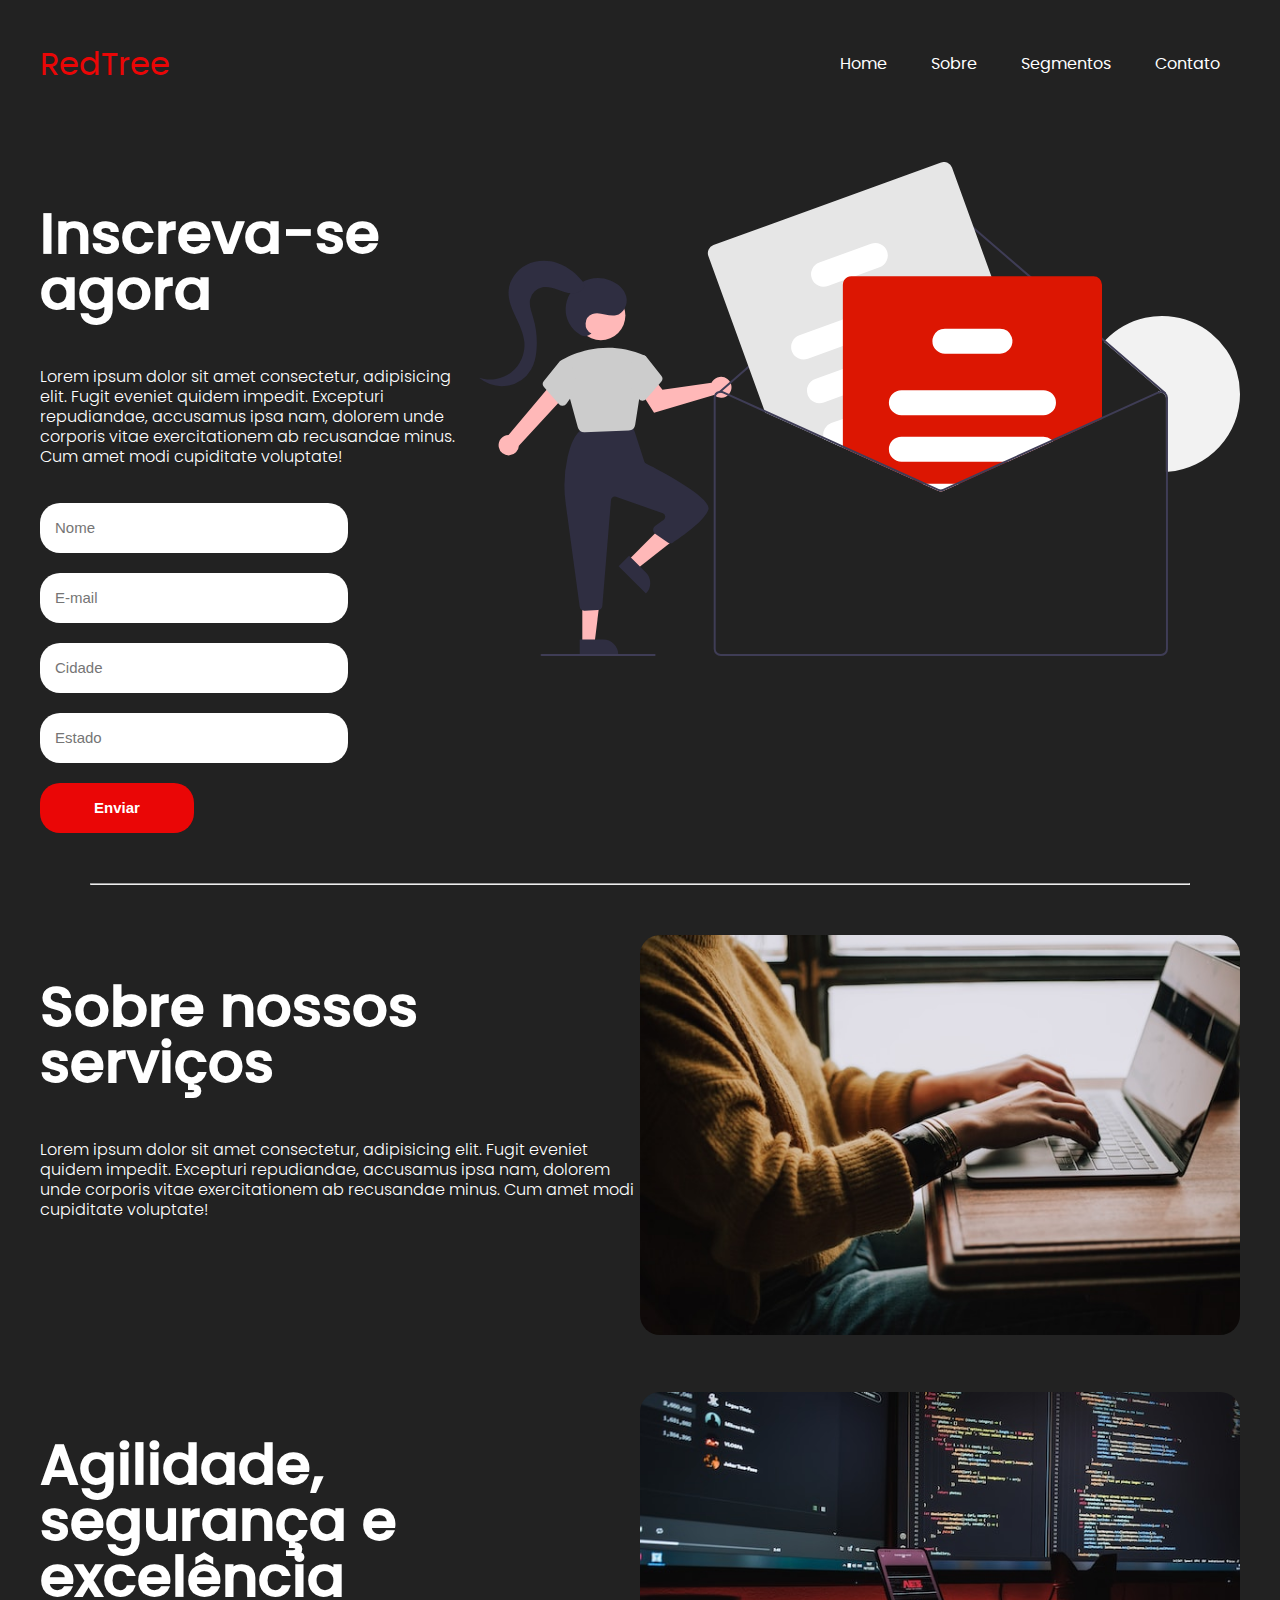
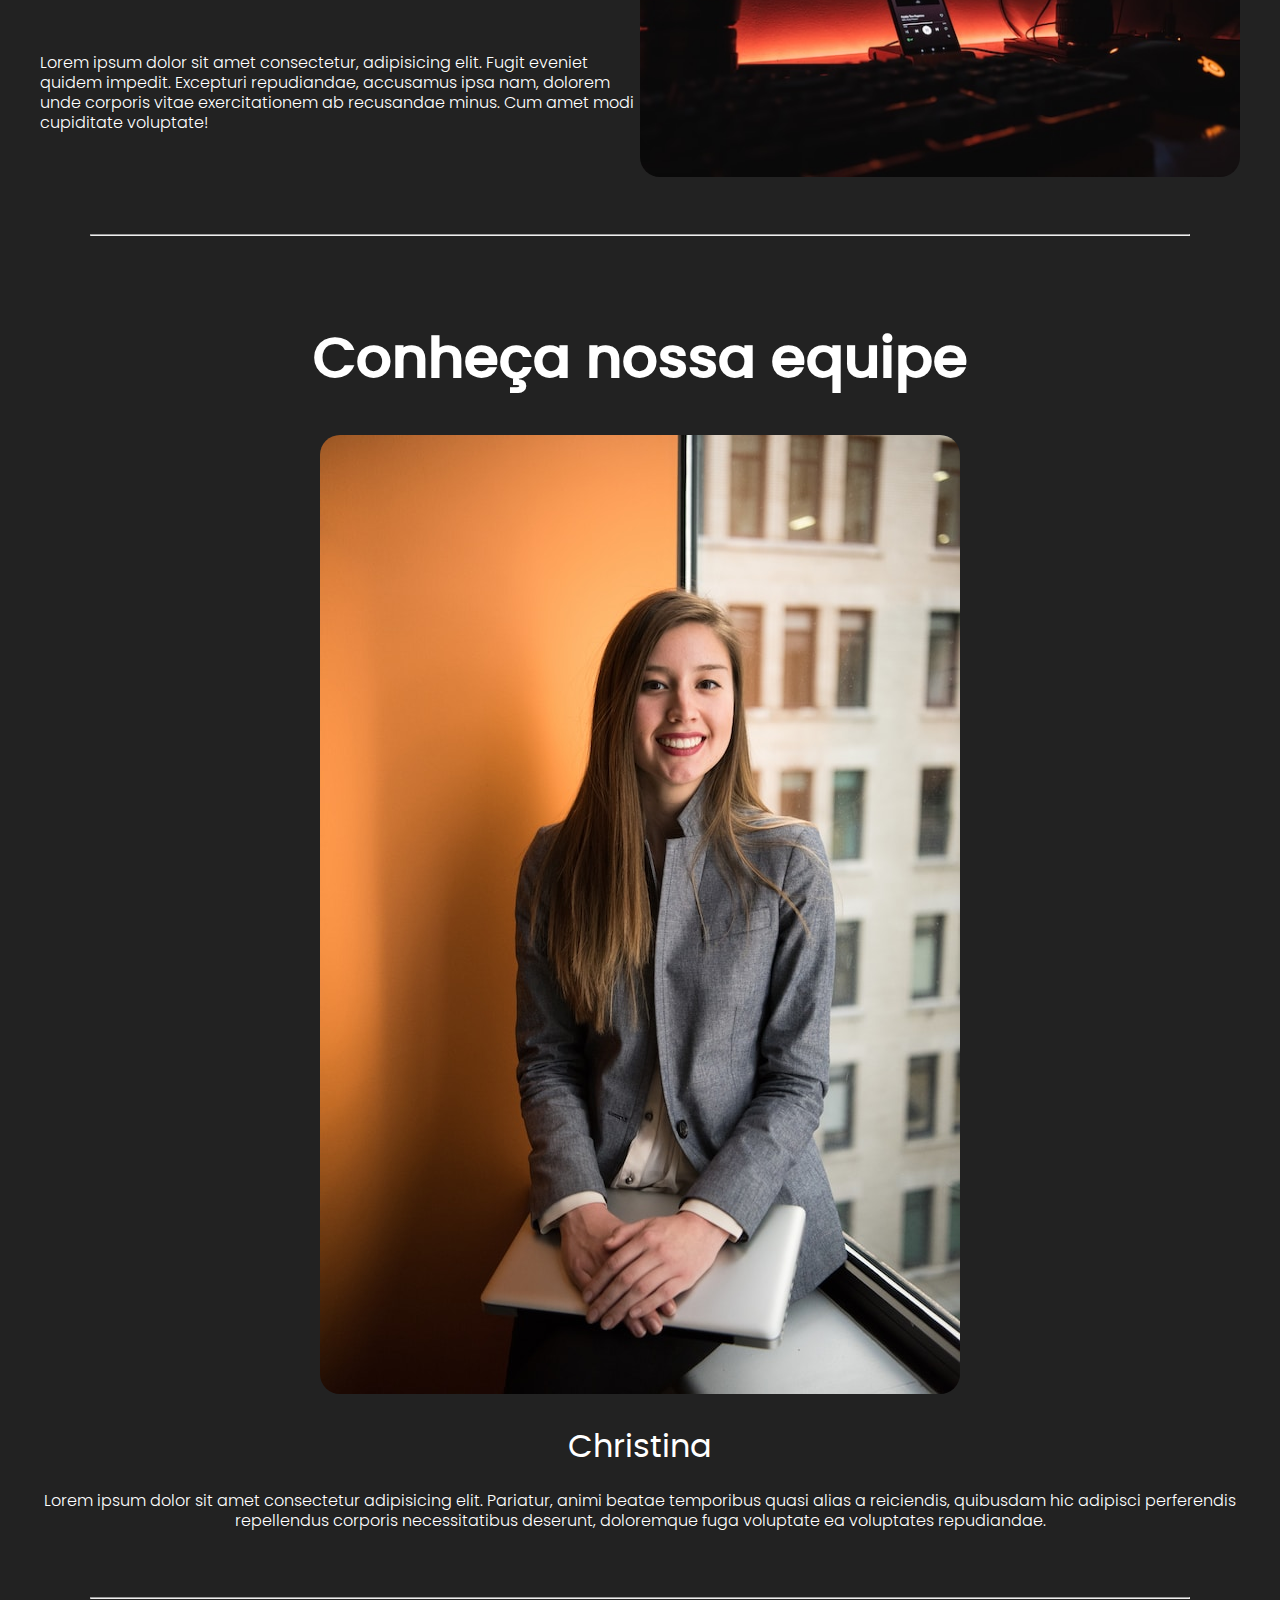
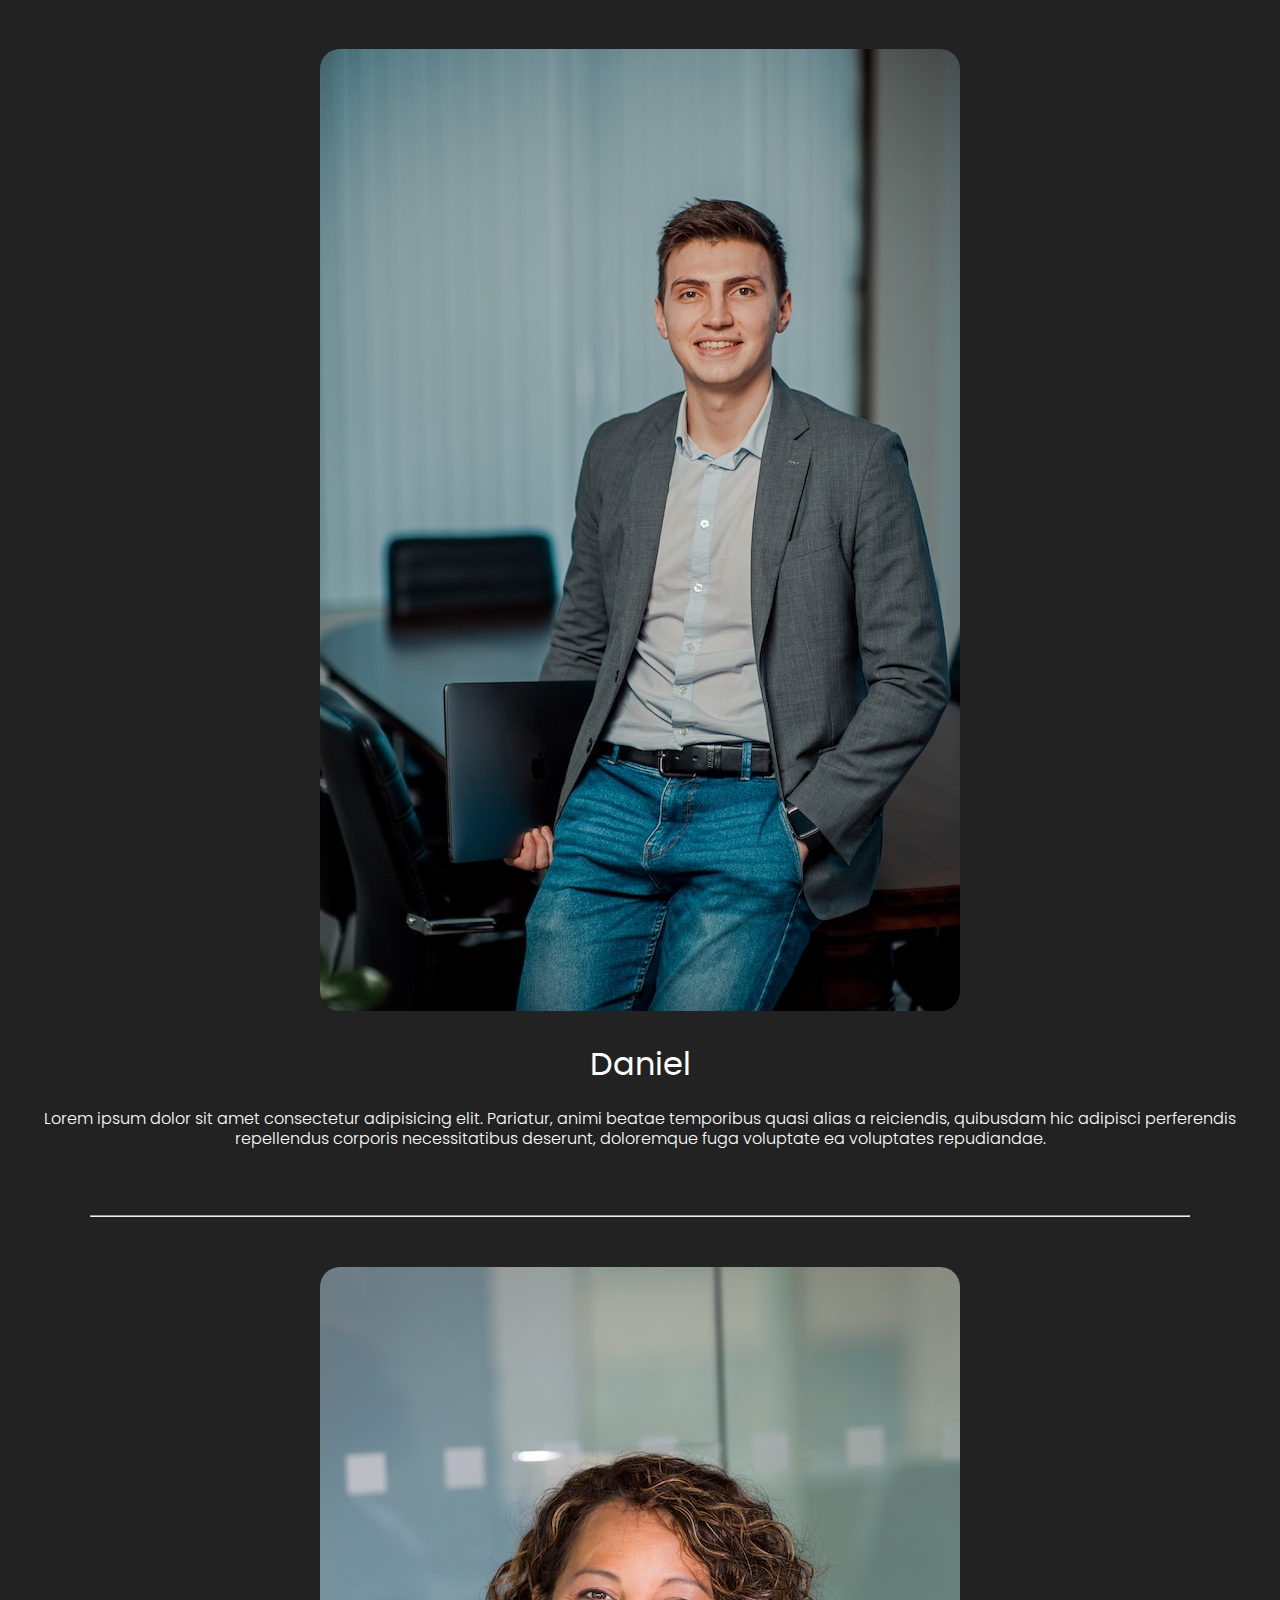
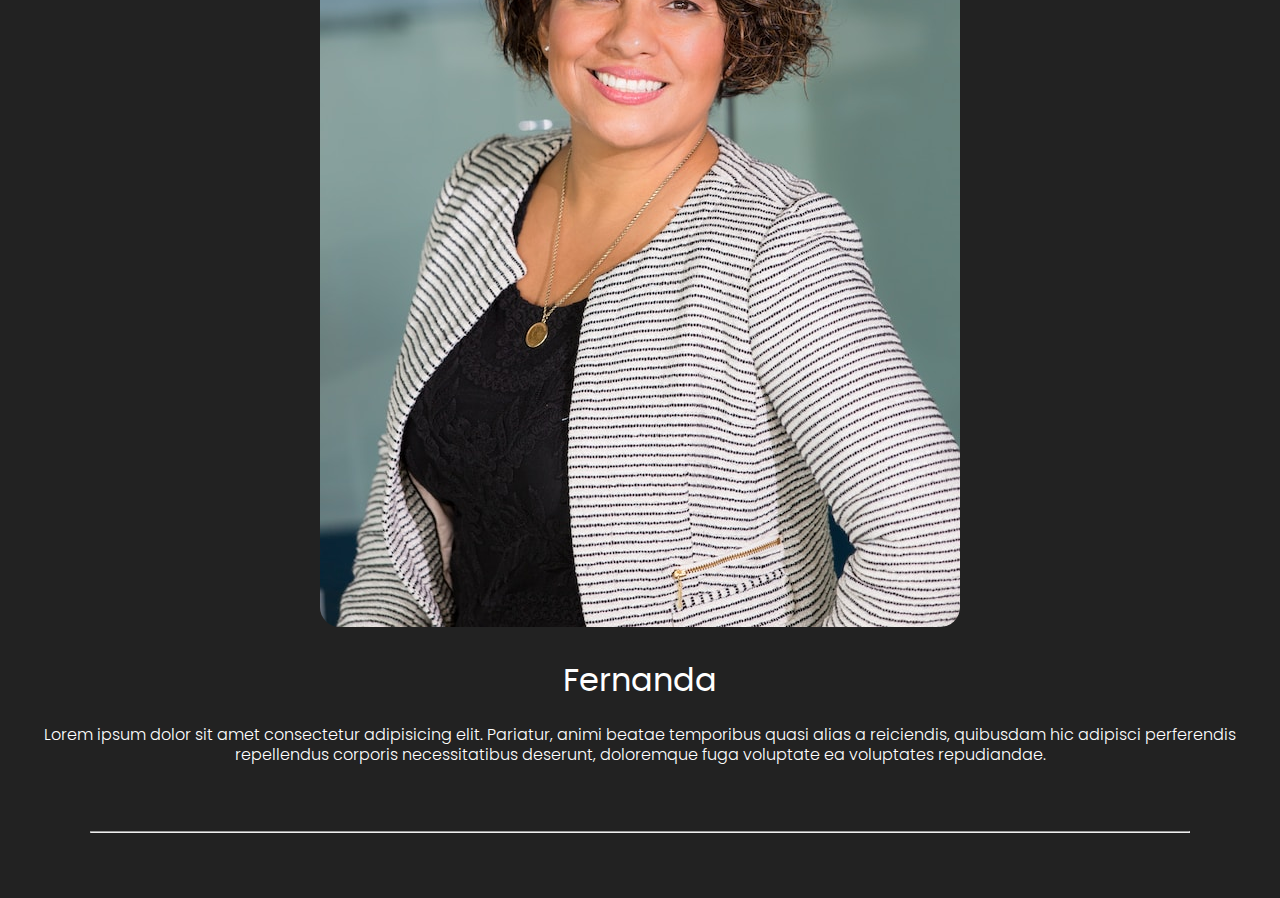
<file: index.html>
<!DOCTYPE html>
<html lang="en">
  <head>
    <meta charset="UTF-8" />
    <meta name="viewport" content="width=device-width, initial-scale=1.0" />
    <title>RedTree</title>
    <link
      rel="stylesheet"
      type="text/css"
      href="style/style.css"
      media="screen"
    />
    <link
      rel="stylesheet"
      type="text/css"
      href="style/fonts.css"
      media="screen"
    />
  </head>
  <body>
    <header>
      <div id="title">
        <h1 style="color: #ea0606">RedTree</h1>
      </div>
      <ul>
        <a href=""><li>Home</li></a>
        <a href=""><li>Sobre</li></a>
        <a href=""><li>Segmentos</li></a>
        <a href=""><li>Contato</li></a>
      </ul>
    </header>

    <section>
      <aside>
        <h2>Inscreva-se agora</h2>
        <p>
          Lorem ipsum dolor sit amet consectetur, adipisicing elit. Fugit
          eveniet quidem impedit. Excepturi repudiandae, accusamus ipsa nam,
          dolorem unde corporis vitae exercitationem ab recusandae minus. Cum
          amet modi cupiditate voluptate!
        </p>
        <form action="">
          <input type="text" placeholder="Nome" />
          <input type="email" placeholder="E-mail" />
          <input type="text" placeholder="Cidade" />
          <input type="text" placeholder="Estado" />
          <input type="submit" name="" id="" value="Enviar" />
        </form>
      </aside>

      <article>
        <img
          id="newsletterimg"
          src="components/img/undraw_newsletter_re_wrob.svg"
          alt="Newsletter"
        />
      </article>
    </section>

    <hr />

    <section>
      <aside>
        <h2>Sobre nossos serviços</h2>
        <p>
          Lorem ipsum dolor sit amet consectetur, adipisicing elit. Fugit
          eveniet quidem impedit. Excepturi repudiandae, accusamus ipsa nam,
          dolorem unde corporis vitae exercitationem ab recusandae minus. Cum
          amet modi cupiditate voluptate!
        </p>
      </aside>

      <article>
        <img
          class="imgServicos"
          src="components/img/computer_small_christin-hume-mfB1B1s4sMc-unsplash.jpg"
          alt="Computador"
        />
      </article>
    </section>

    <section>
      <div>
        <h2>Agilidade, segurança e excelência</h2>
        <p>
          Lorem ipsum dolor sit amet consectetur, adipisicing elit. Fugit
          eveniet quidem impedit. Excepturi repudiandae, accusamus ipsa nam,
          dolorem unde corporis vitae exercitationem ab recusandae minus. Cum
          amet modi cupiditate voluptate!
        </p>
      </div>
      <div>
        <img
          class="imgServicos"
          src="components/img/small_fotis-fotopoulos-6sAl6aQ4OWI-unsplash.jpg"
          alt="Computador"
        />
      </div>
    </section>

    <hr />
    <section id="equipe">
      <h2>Conheça nossa equipe</h2>

      <div>
        <img
          src="components/img/equipe_um_christina-wocintechchat-com-0Zx1bDv5BNY-unsplash.jpg"
          alt="Equipe"
        />
      </div>
      <div>
        <h1>Christina</h1>
        <p>
          Lorem ipsum dolor sit amet consectetur adipisicing elit. Pariatur,
          animi beatae temporibus quasi alias a reiciendis, quibusdam hic
          adipisci perferendis repellendus corporis necessitatibus deserunt,
          doloremque fuga voluptate ea voluptates repudiandae.
        </p>
      </div>

      <hr />

      <div>
        <img
          src="components/img/equipe_dois_dan-cornilov-ehUYU820lcA-unsplash.jpg"
          alt="Equipe"
        />
      </div>
      <div>
        <h1>Daniel</h1>
        <p>
          Lorem ipsum dolor sit amet consectetur adipisicing elit. Pariatur,
          animi beatae temporibus quasi alias a reiciendis, quibusdam hic
          adipisci perferendis repellendus corporis necessitatibus deserunt,
          doloremque fuga voluptate ea voluptates repudiandae.
        </p>
      </div>

      <hr />

      <div>
        <img
          src="components/img/equipe_tres__christina-wocintechchat-com-SJvDxw0azqw-unsplash.jpg"
          alt="Equipe"
        />
      </div>
      <div>
        <h1>Fernanda</h1>
        <p>
          Lorem ipsum dolor sit amet consectetur adipisicing elit. Pariatur,
          animi beatae temporibus quasi alias a reiciendis, quibusdam hic
          adipisci perferendis repellendus corporis necessitatibus deserunt,
          doloremque fuga voluptate ea voluptates repudiandae.
        </p>
      </div>
    </section>

    <hr />
  </body>
</html>
</file>
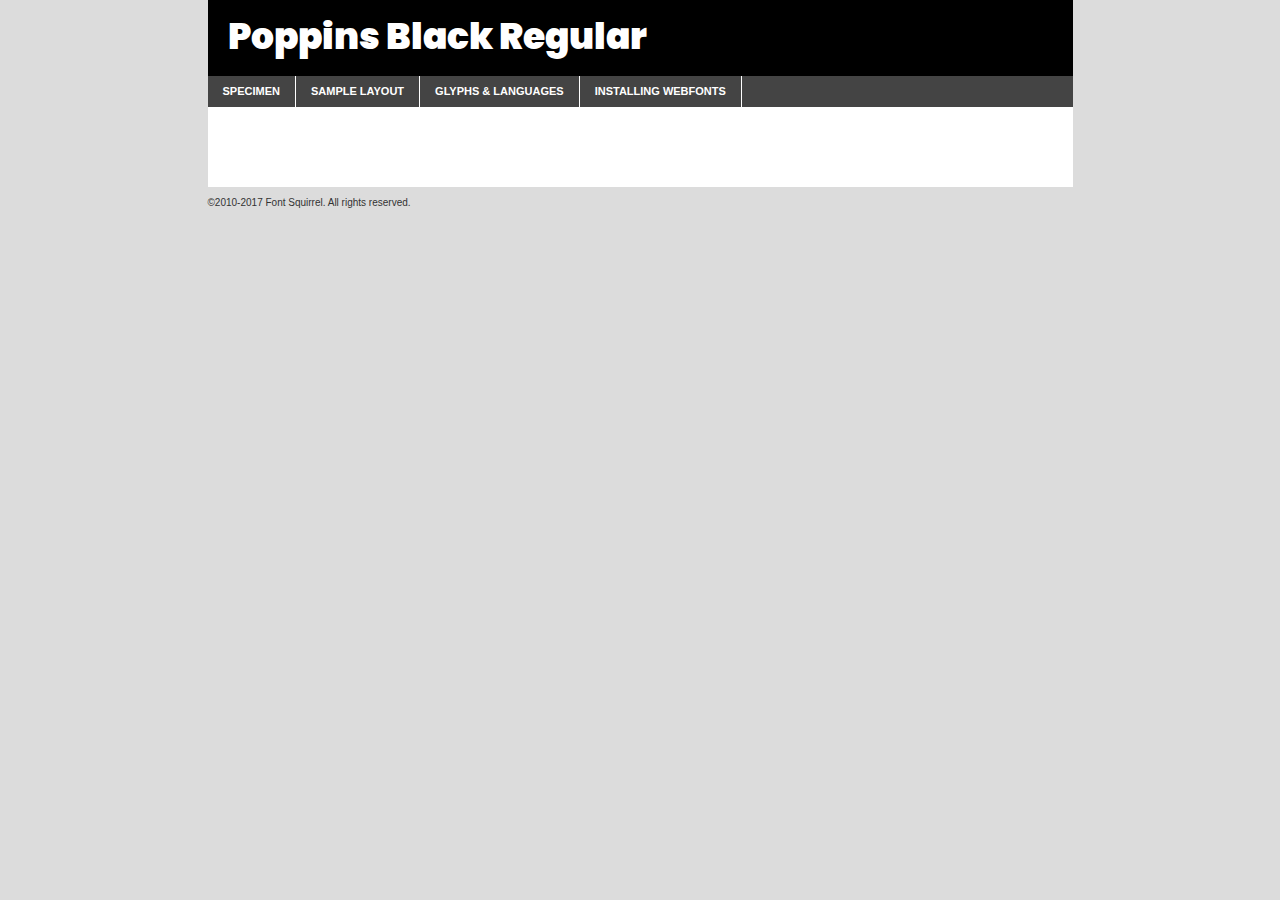
<file: components/fonts/poppins-black-demo.html>
<!DOCTYPE html PUBLIC "-//W3C//DTD XHTML 1.0 Transitional//EN"
	"http://www.w3.org/TR/xhtml1/DTD/xhtml1-transitional.dtd">

<html xmlns="http://www.w3.org/1999/xhtml" xml:lang="en" lang="en">
<head>
	<meta http-equiv="Content-Type" content="text/html; charset=utf-8" />
	<script src="http://ajax.googleapis.com/ajax/libs/jquery/1.7.2/jquery.min.js" type="text/javascript" charset="utf-8"></script>
	<script type="text/javascript">
	(function($){$.fn.easyTabs=function(option){var param=jQuery.extend({fadeSpeed:"fast",defaultContent:1,activeClass:'active'},option);$(this).each(function(){var thisId="#"+this.id;if(param.defaultContent==''){param.defaultContent=1;}
	if(typeof param.defaultContent=="number")
	{var defaultTab=$(thisId+" .tabs li:eq("+(param.defaultContent-1)+") a").attr('href').substr(1);}else{var defaultTab=param.defaultContent;}
	$(thisId+" .tabs li a").each(function(){var tabToHide=$(this).attr('href').substr(1);$("#"+tabToHide).addClass('easytabs-tab-content');});hideAll();changeContent(defaultTab);function hideAll(){$(thisId+" .easytabs-tab-content").hide();}
	function changeContent(tabId){hideAll();$(thisId+" .tabs li").removeClass(param.activeClass);$(thisId+" .tabs li a[href=#"+tabId+"]").closest('li').addClass(param.activeClass);if(param.fadeSpeed!="none")
	{$(thisId+" #"+tabId).fadeIn(param.fadeSpeed);}else{$(thisId+" #"+tabId).show();}}
	$(thisId+" .tabs li").click(function(){var tabId=$(this).find('a').attr('href').substr(1);changeContent(tabId);return false;});});}})(jQuery);
	</script>
	<link rel="stylesheet" href="specimen_files/specimen_stylesheet.css" type="text/css" charset="utf-8" />
	<link rel="stylesheet" href="stylesheet.css" type="text/css" charset="utf-8" />

	<style type="text/css">
					body{
				font-family: 'poppinsblack';
							}
		</style>

	<title>Poppins Black Regular Specimen</title>
	
	
	<script type="text/javascript" charset="utf-8">
		$(document).ready(function() {
			$('#container').easyTabs({defaultContent:1});
		});
	</script>
</head>

<body>
<div id="container">
	<div id="header">
		Poppins Black Regular	</div>
	<ul class="tabs">
		<li><a href="#specimen">Specimen</a></li>
		<li><a href="#layout">Sample Layout</a></li>
				<li><a href="#glyphs">Glyphs &amp; Languages</a></li>
		<li><a href="#installing">Installing Webfonts</a></li>
		
	</ul>
	
	<div id="main_content">

		
			<div id="specimen">
		
				<div class="section">
					<div class="grid12 firstcol">
						<div class="huge">AaBb</div>
					</div>
				</div>
		
				<div class="section">
					<div class="glyph_range">A&#x200B;B&#x200b;C&#x200b;D&#x200b;E&#x200b;F&#x200b;G&#x200b;H&#x200b;I&#x200b;J&#x200b;K&#x200b;L&#x200b;M&#x200b;N&#x200b;O&#x200b;P&#x200b;Q&#x200b;R&#x200b;S&#x200b;T&#x200b;U&#x200b;V&#x200b;W&#x200b;X&#x200b;Y&#x200b;Z&#x200b;a&#x200b;b&#x200b;c&#x200b;d&#x200b;e&#x200b;f&#x200b;g&#x200b;h&#x200b;i&#x200b;j&#x200b;k&#x200b;l&#x200b;m&#x200b;n&#x200b;o&#x200b;p&#x200b;q&#x200b;r&#x200b;s&#x200b;t&#x200b;u&#x200b;v&#x200b;w&#x200b;x&#x200b;y&#x200b;z&#x200b;1&#x200b;2&#x200b;3&#x200b;4&#x200b;5&#x200b;6&#x200b;7&#x200b;8&#x200b;9&#x200b;0&#x200b;&amp;&#x200b;.&#x200b;,&#x200b;?&#x200b;!&#x200b;&#64;&#x200b;(&#x200b;)&#x200b;#&#x200b;$&#x200b;%&#x200b;*&#x200b;+&#x200b;-&#x200b;=&#x200b;:&#x200b;;</div>
				</div>
				<div class="section">
					<div class="grid12 firstcol">
						<table class="sample_table">
							<tr><td>10</td><td class="size10">abcdefghijklmnopqrstuvwxyzABCDEFGHIJKLMNOPQRSTUVWXYZ0123456789abcdefghijklmnopqrstuvwxyzABCDEFGHIJKLMNOPQRSTUVWXYZ0123456789abcdefghijklmnopqrstuvwxyzABCDEFGHIJKLMNOPQRSTUVWXYZ</td></tr>
							<tr><td>11</td><td class="size11">abcdefghijklmnopqrstuvwxyzABCDEFGHIJKLMNOPQRSTUVWXYZ0123456789abcdefghijklmnopqrstuvwxyzABCDEFGHIJKLMNOPQRSTUVWXYZ0123456789abcdefghijklmnopqrstuvwxyzABCDEFGHIJKLMNOPQRSTUVWXYZ</td></tr>
							<tr><td>12</td><td class="size12">abcdefghijklmnopqrstuvwxyzABCDEFGHIJKLMNOPQRSTUVWXYZ0123456789abcdefghijklmnopqrstuvwxyzABCDEFGHIJKLMNOPQRSTUVWXYZ0123456789abcdefghijklmnopqrstuvwxyzABCDEFGHIJKLMNOPQRSTUVWXYZ</td></tr>
							<tr><td>13</td><td class="size13">abcdefghijklmnopqrstuvwxyzABCDEFGHIJKLMNOPQRSTUVWXYZ0123456789abcdefghijklmnopqrstuvwxyzABCDEFGHIJKLMNOPQRSTUVWXYZ0123456789abcdefghijklmnopqrstuvwxyzABCDEFGHIJKLMNOPQRSTUVWXYZ</td></tr>
							<tr><td>14</td><td class="size14">abcdefghijklmnopqrstuvwxyzABCDEFGHIJKLMNOPQRSTUVWXYZ0123456789abcdefghijklmnopqrstuvwxyzABCDEFGHIJKLMNOPQRSTUVWXYZ0123456789abcdefghijklmnopqrstuvwxyzABCDEFGHIJKLMNOPQRSTUVWXYZ</td></tr>
							<tr><td>16</td><td class="size16">abcdefghijklmnopqrstuvwxyzABCDEFGHIJKLMNOPQRSTUVWXYZ0123456789abcdefghijklmnopqrstuvwxyzABCDEFGHIJKLMNOPQRSTUVWXYZ</td></tr>
							<tr><td>18</td><td class="size18">abcdefghijklmnopqrstuvwxyzABCDEFGHIJKLMNOPQRSTUVWXYZ0123456789abcdefghijklmnopqrstuvwxyzABCDEFGHIJKLMNOPQRSTUVWXYZ</td></tr>
							<tr><td>20</td><td class="size20">abcdefghijklmnopqrstuvwxyzABCDEFGHIJKLMNOPQRSTUVWXYZ0123456789abcdefghijklmnopqrstuvwxyzABCDEFGHIJKLMNOPQRSTUVWXYZ</td></tr>
							<tr><td>24</td><td class="size24">abcdefghijklmnopqrstuvwxyzABCDEFGHIJKLMNOPQRSTUVWXYZ0123456789abcdefghijklmnopqrstuvwxyzABCDEFGHIJKLMNOPQRSTUVWXYZ</td></tr>
							<tr><td>30</td><td class="size30">abcdefghijklmnopqrstuvwxyzABCDEFGHIJKLMNOPQRSTUVWXYZ0123456789abcdefghijklmnopqrstuvwxyzABCDEFGHIJKLMNOPQRSTUVWXYZ</td></tr>
							<tr><td>36</td><td class="size36">abcdefghijklmnopqrstuvwxyzABCDEFGHIJKLMNOPQRSTUVWXYZ0123456789abcdefghijklmnopqrstuvwxyzABCDEFGHIJKLMNOPQRSTUVWXYZ</td></tr>
							<tr><td>48</td><td class="size48">abcdefghijklmnopqrstuvwxyzABCDEFGHIJKLMNOPQRSTUVWXYZ0123456789abcdefghijklmnopqrstuvwxyzABCDEFGHIJKLMNOPQRSTUVWXYZ</td></tr>
							<tr><td>60</td><td class="size60">abcdefghijklmnopqrstuvwxyzABCDEFGHIJKLMNOPQRSTUVWXYZ0123456789abcdefghijklmnopqrstuvwxyzABCDEFGHIJKLMNOPQRSTUVWXYZ</td></tr>
							<tr><td>72</td><td class="size72">abcdefghijklmnopqrstuvwxyzABCDEFGHIJKLMNOPQRSTUVWXYZ0123456789abcdefghijklmnopqrstuvwxyzABCDEFGHIJKLMNOPQRSTUVWXYZ</td></tr>
							<tr><td>90</td><td class="size90">abcdefghijklmnopqrstuvwxyzABCDEFGHIJKLMNOPQRSTUVWXYZ0123456789abcdefghijklmnopqrstuvwxyzABCDEFGHIJKLMNOPQRSTUVWXYZ</td></tr>
						</table>
				
					</div>
			
				</div>
		
		
		
								<div class="section" id="bodycomparison">


										<div id="xheight">
				<div class="fontbody">&#x25FC;&#x25FC;&#x25FC;&#x25FC;&#x25FC;&#x25FC;&#x25FC;&#x25FC;&#x25FC;&#x25FC;&#x25FC;&#x25FC;&#x25FC;&#x25FC;&#x25FC;&#x25FC;&#x25FC;&#x25FC;&#x25FC;&#x25FC;&#x25FC;&#x25FC;&#x25FC;&#x25FC;&#x25FC;&#x25FC;&#x25FC;&#x25FC;&#x25FC;&#x25FC;&#x25FC;&#x25FC;&#x25FC;&#x25FC;&#x25FC;&#x25FC;&#x25FC;&#x25FC;&#x25FC;&#x25FC;&#x25FC;&#x25FC;&#x25FC;&#x25FC;&#x25FC;&#x25FC;&#x25FC;&#x25FC;&#x25FC;&#x25FC;&#x25FC;&#x25FC;&#x25FC;&#x25FC;&#x25FC;&#x25FC;&#x25FC;&#x25FC;&#x25FC;&#x25FC;&#x25FC;&#x25FC;&#x25FC;&#x25FC;&#x25FC;&#x25FC;&#x25FC;&#x25FC;&#x25FC;&#x25FC;&#x25FC;&#x25FC;&#x25FC;&#x25FC;&#x25FC;&#x25FC;&#x25FC;&#x25FC;&#x25FC;&#x25FC;&#x25FC;&#x25FC;&#x25FC;&#x25FC;&#x25FC;&#x25FC;&#x25FC;&#x25FC;&#x25FC;&#x25FC;&#x25FC;&#x25FC;&#x25FC;&#x25FC;&#x25FC;&#x25FC;&#x25FC;&#x25FC;&#x25FC;body</div><div class="arialbody">body</div><div class="verdanabody">body</div><div class="georgiabody">body</div></div>
										<div class="fontbody" style="z-index:1">
											body<span>Poppins Black Regular</span>
										</div>
										<div class="arialbody" style="z-index:1">
											body<span>Arial</span>
										</div>
										<div class="verdanabody" style="z-index:1">
											body<span>Verdana</span>
										</div>
										<div class="georgiabody" style="z-index:1">
											body<span>Georgia</span>
										</div>



								</div>
		
		
				<div class="section psample psample_row1" id="">
					
					<div class="grid2 firstcol">
						<p class="size10"><span>10.</span>Aenean lacinia bibendum nulla sed consectetur. Fusce dapibus, tellus ac cursus commodo, tortor mauris condimentum nibh, ut fermentum massa justo sit amet risus. Nullam id dolor id nibh ultricies vehicula ut id elit. Cum sociis natoque penatibus et magnis dis parturient montes, nascetur ridiculus mus. Nulla vitae elit libero, a pharetra augue.</p>
			
					</div>
					<div class="grid3">
						<p class="size11"><span>11.</span>Aenean lacinia bibendum nulla sed consectetur. Fusce dapibus, tellus ac cursus commodo, tortor mauris condimentum nibh, ut fermentum massa justo sit amet risus. Nullam id dolor id nibh ultricies vehicula ut id elit. Cum sociis natoque penatibus et magnis dis parturient montes, nascetur ridiculus mus. Nulla vitae elit libero, a pharetra augue.</p>
			
					</div>
					<div class="grid3">
						<p class="size12"><span>12.</span>Aenean lacinia bibendum nulla sed consectetur. Fusce dapibus, tellus ac cursus commodo, tortor mauris condimentum nibh, ut fermentum massa justo sit amet risus. Nullam id dolor id nibh ultricies vehicula ut id elit. Cum sociis natoque penatibus et magnis dis parturient montes, nascetur ridiculus mus. Nulla vitae elit libero, a pharetra augue.</p>
			
					</div>
					<div class="grid4">
						<p class="size13"><span>13.</span>Aenean lacinia bibendum nulla sed consectetur. Fusce dapibus, tellus ac cursus commodo, tortor mauris condimentum nibh, ut fermentum massa justo sit amet risus. Nullam id dolor id nibh ultricies vehicula ut id elit. Cum sociis natoque penatibus et magnis dis parturient montes, nascetur ridiculus mus. Nulla vitae elit libero, a pharetra augue.</p>
			
					</div>
					<div class="white_blend"></div>
					
				</div>
				<div class="section psample psample_row2" id="">
					<div class="grid3 firstcol">
						<p class="size14"><span>14.</span>Aenean lacinia bibendum nulla sed consectetur. Fusce dapibus, tellus ac cursus commodo, tortor mauris condimentum nibh, ut fermentum massa justo sit amet risus. Nullam id dolor id nibh ultricies vehicula ut id elit. Cum sociis natoque penatibus et magnis dis parturient montes, nascetur ridiculus mus. Nulla vitae elit libero, a pharetra augue.</p>
			
					</div>
					<div class="grid4">
						<p class="size16"><span>16.</span>Aenean lacinia bibendum nulla sed consectetur. Fusce dapibus, tellus ac cursus commodo, tortor mauris condimentum nibh, ut fermentum massa justo sit amet risus. Nullam id dolor id nibh ultricies vehicula ut id elit. Cum sociis natoque penatibus et magnis dis parturient montes, nascetur ridiculus mus. Nulla vitae elit libero, a pharetra augue.</p>
			
					</div>
					<div class="grid5">
						<p class="size18"><span>18.</span>Aenean lacinia bibendum nulla sed consectetur. Fusce dapibus, tellus ac cursus commodo, tortor mauris condimentum nibh, ut fermentum massa justo sit amet risus. Nullam id dolor id nibh ultricies vehicula ut id elit. Cum sociis natoque penatibus et magnis dis parturient montes, nascetur ridiculus mus. Nulla vitae elit libero, a pharetra augue.</p>
			
					</div>

					<div class="white_blend"></div>

				</div>
				
				<div class="section psample psample_row3" id="">
					<div class="grid5 firstcol">
						<p class="size20"><span>20.</span>Aenean lacinia bibendum nulla sed consectetur. Fusce dapibus, tellus ac cursus commodo, tortor mauris condimentum nibh, ut fermentum massa justo sit amet risus. Nullam id dolor id nibh ultricies vehicula ut id elit. Cum sociis natoque penatibus et magnis dis parturient montes, nascetur ridiculus mus. Nulla vitae elit libero, a pharetra augue.</p>
					</div>
					<div class="grid7">
						<p class="size24"><span>24.</span>Aenean lacinia bibendum nulla sed consectetur. Fusce dapibus, tellus ac cursus commodo, tortor mauris condimentum nibh, ut fermentum massa justo sit amet risus. Nullam id dolor id nibh ultricies vehicula ut id elit. Cum sociis natoque penatibus et magnis dis parturient montes, nascetur ridiculus mus. Nulla vitae elit libero, a pharetra augue.</p>
					</div>
					
					<div class="white_blend"></div>
					
				</div>
				
				<div class="section psample psample_row4" id="">
					<div class="grid12 firstcol">
						<p class="size30"><span>30.</span>Aenean lacinia bibendum nulla sed consectetur. Fusce dapibus, tellus ac cursus commodo, tortor mauris condimentum nibh, ut fermentum massa justo sit amet risus. Nullam id dolor id nibh ultricies vehicula ut id elit. Cum sociis natoque penatibus et magnis dis parturient montes, nascetur ridiculus mus. Nulla vitae elit libero, a pharetra augue.</p>
					</div>
					<div class="white_blend"></div>
					
				</div>
				
				
				
				<div class="section psample psample_row1 fullreverse">
					<div class="grid2 firstcol">
						<p class="size10"><span>10.</span>Aenean lacinia bibendum nulla sed consectetur. Fusce dapibus, tellus ac cursus commodo, tortor mauris condimentum nibh, ut fermentum massa justo sit amet risus. Nullam id dolor id nibh ultricies vehicula ut id elit. Cum sociis natoque penatibus et magnis dis parturient montes, nascetur ridiculus mus. Nulla vitae elit libero, a pharetra augue.</p>
			
					</div>
					<div class="grid3">
						<p class="size11"><span>11.</span>Aenean lacinia bibendum nulla sed consectetur. Fusce dapibus, tellus ac cursus commodo, tortor mauris condimentum nibh, ut fermentum massa justo sit amet risus. Nullam id dolor id nibh ultricies vehicula ut id elit. Cum sociis natoque penatibus et magnis dis parturient montes, nascetur ridiculus mus. Nulla vitae elit libero, a pharetra augue.</p>
			
					</div>
					<div class="grid3">
						<p class="size12"><span>12.</span>Aenean lacinia bibendum nulla sed consectetur. Fusce dapibus, tellus ac cursus commodo, tortor mauris condimentum nibh, ut fermentum massa justo sit amet risus. Nullam id dolor id nibh ultricies vehicula ut id elit. Cum sociis natoque penatibus et magnis dis parturient montes, nascetur ridiculus mus. Nulla vitae elit libero, a pharetra augue.</p>
			
					</div>
					<div class="grid4">
						<p class="size13"><span>13.</span>Aenean lacinia bibendum nulla sed consectetur. Fusce dapibus, tellus ac cursus commodo, tortor mauris condimentum nibh, ut fermentum massa justo sit amet risus. Nullam id dolor id nibh ultricies vehicula ut id elit. Cum sociis natoque penatibus et magnis dis parturient montes, nascetur ridiculus mus. Nulla vitae elit libero, a pharetra augue.</p>
			
					</div>
					<div class="black_blend"></div>
					
				</div>
				
				<div class="section psample psample_row2 fullreverse">
					<div class="grid3 firstcol">
						<p class="size14"><span>14.</span>Aenean lacinia bibendum nulla sed consectetur. Fusce dapibus, tellus ac cursus commodo, tortor mauris condimentum nibh, ut fermentum massa justo sit amet risus. Nullam id dolor id nibh ultricies vehicula ut id elit. Cum sociis natoque penatibus et magnis dis parturient montes, nascetur ridiculus mus. Nulla vitae elit libero, a pharetra augue.</p>
			
					</div>
					<div class="grid4">
						<p class="size16"><span>16.</span>Aenean lacinia bibendum nulla sed consectetur. Fusce dapibus, tellus ac cursus commodo, tortor mauris condimentum nibh, ut fermentum massa justo sit amet risus. Nullam id dolor id nibh ultricies vehicula ut id elit. Cum sociis natoque penatibus et magnis dis parturient montes, nascetur ridiculus mus. Nulla vitae elit libero, a pharetra augue.</p>
			
					</div>
					<div class="grid5">
						<p class="size18"><span>18.</span>Aenean lacinia bibendum nulla sed consectetur. Fusce dapibus, tellus ac cursus commodo, tortor mauris condimentum nibh, ut fermentum massa justo sit amet risus. Nullam id dolor id nibh ultricies vehicula ut id elit. Cum sociis natoque penatibus et magnis dis parturient montes, nascetur ridiculus mus. Nulla vitae elit libero, a pharetra augue.</p>
			
					</div>
					<div class="black_blend"></div>

				</div>
				
				<div class="section psample fullreverse psample_row3" id="">
					<div class="grid5 firstcol">
						<p class="size20"><span>20.</span>Aenean lacinia bibendum nulla sed consectetur. Fusce dapibus, tellus ac cursus commodo, tortor mauris condimentum nibh, ut fermentum massa justo sit amet risus. Nullam id dolor id nibh ultricies vehicula ut id elit. Cum sociis natoque penatibus et magnis dis parturient montes, nascetur ridiculus mus. Nulla vitae elit libero, a pharetra augue.</p>
					</div>
					<div class="grid7">
						<p class="size24"><span>24.</span>Aenean lacinia bibendum nulla sed consectetur. Fusce dapibus, tellus ac cursus commodo, tortor mauris condimentum nibh, ut fermentum massa justo sit amet risus. Nullam id dolor id nibh ultricies vehicula ut id elit. Cum sociis natoque penatibus et magnis dis parturient montes, nascetur ridiculus mus. Nulla vitae elit libero, a pharetra augue.</p>
					</div>
					
					<div class="black_blend"></div>
					
				</div>
				
				<div class="section psample fullreverse psample_row4" id="" style="border-bottom: 20px #000 solid;">
					<div class="grid12 firstcol">
						<p class="size30"><span>30.</span>Aenean lacinia bibendum nulla sed consectetur. Fusce dapibus, tellus ac cursus commodo, tortor mauris condimentum nibh, ut fermentum massa justo sit amet risus. Nullam id dolor id nibh ultricies vehicula ut id elit. Cum sociis natoque penatibus et magnis dis parturient montes, nascetur ridiculus mus. Nulla vitae elit libero, a pharetra augue.</p>
					</div>
					<div class="black_blend"></div>
					
				</div>
				
				
				
				
			</div>
			
			<div id="layout">
				
				<div class="section">
					
					<div class="grid12 firstcol">
						<h1>Lorem Ipsum Dolor</h1>
						<h2>Etiam porta sem malesuada magna mollis euismod</h2>
						
						<p class="byline">By <a href="#link">Aenean Lacinia</a></p>
					</div>
				</div>
				<div class="section">
					<div class="grid8 firstcol">
						<p class="large">Donec sed odio dui. Morbi leo risus, porta ac consectetur ac, vestibulum at eros. Fusce dapibus, tellus ac cursus commodo, tortor mauris condimentum nibh, ut fermentum massa justo sit amet risus. </p>

						
						<h3>Pellentesque ornare sem</h3>

						<p>Maecenas sed diam eget risus varius blandit sit amet non magna. Maecenas faucibus mollis interdum. Donec ullamcorper nulla non metus auctor fringilla. Nullam id dolor id nibh ultricies vehicula ut id elit. Nullam id dolor id nibh ultricies vehicula ut id elit. </p>

						<p>Aenean eu leo quam. Pellentesque ornare sem lacinia quam venenatis vestibulum. Lorem ipsum dolor sit amet, consectetur adipiscing elit. Cum sociis natoque penatibus et magnis dis parturient montes, nascetur ridiculus mus. </p>

						<p>Nulla vitae elit libero, a pharetra augue. Praesent commodo cursus magna, vel scelerisque nisl consectetur et. Aenean lacinia bibendum nulla sed consectetur. </p>

						<p>Nullam quis risus eget urna mollis ornare vel eu leo. Nullam quis risus eget urna mollis ornare vel eu leo. Maecenas sed diam eget risus varius blandit sit amet non magna. Donec ullamcorper nulla non metus auctor fringilla. </p>

						<h3>Cras mattis consectetur</h3>

						<p>Aenean eu leo quam. Pellentesque ornare sem lacinia quam venenatis vestibulum. Aenean lacinia bibendum nulla sed consectetur. Integer posuere erat a ante venenatis dapibus posuere velit aliquet. Cras mattis consectetur purus sit amet fermentum. </p>

						<p>Nullam id dolor id nibh ultricies vehicula ut id elit. Nullam quis risus eget urna mollis ornare vel eu leo. Cras mattis consectetur purus sit amet fermentum.</p>
					</div>
					
					<div class="grid4 sidebar">
						
						<div class="box reverse">
							<p class="last">Nullam quis risus eget urna mollis ornare vel eu leo. Donec ullamcorper nulla non metus auctor fringilla. Cras mattis consectetur purus sit amet fermentum. Sed posuere consectetur est at lobortis. Lorem ipsum dolor sit amet, consectetur adipiscing elit. </p>
						</div>
						
						<p class="caption">Maecenas sed diam eget risus varius.</p>

						<p>Vestibulum id ligula porta felis euismod semper. Integer posuere erat a ante venenatis dapibus posuere velit aliquet. Vestibulum id ligula porta felis euismod semper. Sed posuere consectetur est at lobortis. Maecenas sed diam eget risus varius blandit sit amet non magna. Fusce dapibus, tellus ac cursus commodo, tortor mauris condimentum nibh, ut fermentum massa justo sit amet risus. </p>

					

						<p>Duis mollis, est non commodo luctus, nisi erat porttitor ligula, eget lacinia odio sem nec elit. Aenean lacinia bibendum nulla sed consectetur. Vivamus sagittis lacus vel augue laoreet rutrum faucibus dolor auctor. Aenean lacinia bibendum nulla sed consectetur. Nullam quis risus eget urna mollis ornare vel eu leo. </p>

						<p>Praesent commodo cursus magna, vel scelerisque nisl consectetur et. Donec ullamcorper nulla non metus auctor fringilla. Maecenas faucibus mollis interdum. Fusce dapibus, tellus ac cursus commodo, tortor mauris condimentum nibh, ut fermentum massa justo sit amet risus. </p>

					</div>
				</div>
				
			</div>


			



		<div id="glyphs">
			<div class="section">
				<div class="grid12 firstcol">
			
				<h1>Language Support</h1>
				<p>The subset of Poppins Black Regular in this kit supports the following languages:<br />
			
					Albanian, Basque, Breton, Chamorro, Danish, Dutch, English, Faroese, Finnish, French, Frisian, Galician, German, Icelandic, Italian, Malagasy, Norwegian, Portuguese, Spanish, Alsatian, Aragonese, Arapaho, Arrernte, Asturian, Aymara, Bislama, Cebuano, Corsican, Fijian, French_creole, Genoese, Gilbertese, Greenlandic, Haitian_creole, Hiligaynon, Hmong, Hopi, Ibanag, Iloko_ilokano, Indonesian, Interglossa_glosa, Interlingua, Irish_gaelic, Jerriais, Lojban, Lombard, Luxembourgeois, Manx, Mohawk, Norfolk_pitcairnese, Occitan, Oromo, Pangasinan, Papiamento, Piedmontese, Potawatomi, Rhaeto-romance, Romansh, Rotokas, Sami_lule, Samoan, Sardinian, Scots_gaelic, Seychelles_creole, Shona, Sicilian, Somali, Southern_ndebele, Swahili, Swati_swazi, Tagalog_filipino_pilipino, Tetum, Tok_pisin, Uyghur_latinized, Volapuk, Walloon, Warlpiri, Xhosa, Yapese, Zulu, Latinbasic, Ubasic, Demo				</p>
				<h1>Glyph Chart</h1>
				<p>The subset of Poppins Black Regular in this kit includes all the glyphs listed below. Unicode entities are included above each glyph to help you insert individual characters into your layout.</p>
				<div id="glyph_chart">
			
																														 <div><p>&amp;#13;</p>&#13;</div>
																				 <div><p>&amp;#32;</p>&#32;</div>
																				 <div><p>&amp;#33;</p>&#33;</div>
																				 <div><p>&amp;#34;</p>&#34;</div>
																				 <div><p>&amp;#35;</p>&#35;</div>
																				 <div><p>&amp;#36;</p>&#36;</div>
																				 <div><p>&amp;#37;</p>&#37;</div>
																				 <div><p>&amp;#38;</p>&#38;</div>
																				 <div><p>&amp;#39;</p>&#39;</div>
																				 <div><p>&amp;#40;</p>&#40;</div>
																				 <div><p>&amp;#41;</p>&#41;</div>
																				 <div><p>&amp;#42;</p>&#42;</div>
																				 <div><p>&amp;#43;</p>&#43;</div>
																				 <div><p>&amp;#44;</p>&#44;</div>
																				 <div><p>&amp;#45;</p>&#45;</div>
																				 <div><p>&amp;#46;</p>&#46;</div>
																				 <div><p>&amp;#47;</p>&#47;</div>
																				 <div><p>&amp;#48;</p>&#48;</div>
																				 <div><p>&amp;#49;</p>&#49;</div>
																				 <div><p>&amp;#50;</p>&#50;</div>
																				 <div><p>&amp;#51;</p>&#51;</div>
																				 <div><p>&amp;#52;</p>&#52;</div>
																				 <div><p>&amp;#53;</p>&#53;</div>
																				 <div><p>&amp;#54;</p>&#54;</div>
																				 <div><p>&amp;#55;</p>&#55;</div>
																				 <div><p>&amp;#56;</p>&#56;</div>
																				 <div><p>&amp;#57;</p>&#57;</div>
																				 <div><p>&amp;#58;</p>&#58;</div>
																				 <div><p>&amp;#59;</p>&#59;</div>
																				 <div><p>&amp;#60;</p>&#60;</div>
																				 <div><p>&amp;#61;</p>&#61;</div>
																				 <div><p>&amp;#62;</p>&#62;</div>
																				 <div><p>&amp;#63;</p>&#63;</div>
																				 <div><p>&amp;#64;</p>&#64;</div>
																				 <div><p>&amp;#65;</p>&#65;</div>
																				 <div><p>&amp;#66;</p>&#66;</div>
																				 <div><p>&amp;#67;</p>&#67;</div>
																				 <div><p>&amp;#68;</p>&#68;</div>
																				 <div><p>&amp;#69;</p>&#69;</div>
																				 <div><p>&amp;#70;</p>&#70;</div>
																				 <div><p>&amp;#71;</p>&#71;</div>
																				 <div><p>&amp;#72;</p>&#72;</div>
																				 <div><p>&amp;#73;</p>&#73;</div>
																				 <div><p>&amp;#74;</p>&#74;</div>
																				 <div><p>&amp;#75;</p>&#75;</div>
																				 <div><p>&amp;#76;</p>&#76;</div>
																				 <div><p>&amp;#77;</p>&#77;</div>
																				 <div><p>&amp;#78;</p>&#78;</div>
																				 <div><p>&amp;#79;</p>&#79;</div>
																				 <div><p>&amp;#80;</p>&#80;</div>
																				 <div><p>&amp;#81;</p>&#81;</div>
																				 <div><p>&amp;#82;</p>&#82;</div>
																				 <div><p>&amp;#83;</p>&#83;</div>
																				 <div><p>&amp;#84;</p>&#84;</div>
																				 <div><p>&amp;#85;</p>&#85;</div>
																				 <div><p>&amp;#86;</p>&#86;</div>
																				 <div><p>&amp;#87;</p>&#87;</div>
																				 <div><p>&amp;#88;</p>&#88;</div>
																				 <div><p>&amp;#89;</p>&#89;</div>
																				 <div><p>&amp;#90;</p>&#90;</div>
																				 <div><p>&amp;#91;</p>&#91;</div>
																				 <div><p>&amp;#92;</p>&#92;</div>
																				 <div><p>&amp;#93;</p>&#93;</div>
																				 <div><p>&amp;#94;</p>&#94;</div>
																				 <div><p>&amp;#95;</p>&#95;</div>
																				 <div><p>&amp;#96;</p>&#96;</div>
																				 <div><p>&amp;#97;</p>&#97;</div>
																				 <div><p>&amp;#98;</p>&#98;</div>
																				 <div><p>&amp;#99;</p>&#99;</div>
																				 <div><p>&amp;#100;</p>&#100;</div>
																				 <div><p>&amp;#101;</p>&#101;</div>
																				 <div><p>&amp;#102;</p>&#102;</div>
																				 <div><p>&amp;#103;</p>&#103;</div>
																				 <div><p>&amp;#104;</p>&#104;</div>
																				 <div><p>&amp;#105;</p>&#105;</div>
																				 <div><p>&amp;#106;</p>&#106;</div>
																				 <div><p>&amp;#107;</p>&#107;</div>
																				 <div><p>&amp;#108;</p>&#108;</div>
																				 <div><p>&amp;#109;</p>&#109;</div>
																				 <div><p>&amp;#110;</p>&#110;</div>
																				 <div><p>&amp;#111;</p>&#111;</div>
																				 <div><p>&amp;#112;</p>&#112;</div>
																				 <div><p>&amp;#113;</p>&#113;</div>
																				 <div><p>&amp;#114;</p>&#114;</div>
																				 <div><p>&amp;#115;</p>&#115;</div>
																				 <div><p>&amp;#116;</p>&#116;</div>
																				 <div><p>&amp;#117;</p>&#117;</div>
																				 <div><p>&amp;#118;</p>&#118;</div>
																				 <div><p>&amp;#119;</p>&#119;</div>
																				 <div><p>&amp;#120;</p>&#120;</div>
																				 <div><p>&amp;#121;</p>&#121;</div>
																				 <div><p>&amp;#122;</p>&#122;</div>
																				 <div><p>&amp;#123;</p>&#123;</div>
																				 <div><p>&amp;#124;</p>&#124;</div>
																				 <div><p>&amp;#125;</p>&#125;</div>
																				 <div><p>&amp;#126;</p>&#126;</div>
																				 <div><p>&amp;#160;</p>&#160;</div>
																				 <div><p>&amp;#161;</p>&#161;</div>
																				 <div><p>&amp;#162;</p>&#162;</div>
																				 <div><p>&amp;#163;</p>&#163;</div>
																				 <div><p>&amp;#164;</p>&#164;</div>
																				 <div><p>&amp;#165;</p>&#165;</div>
																				 <div><p>&amp;#166;</p>&#166;</div>
																				 <div><p>&amp;#167;</p>&#167;</div>
																				 <div><p>&amp;#168;</p>&#168;</div>
																				 <div><p>&amp;#169;</p>&#169;</div>
																				 <div><p>&amp;#170;</p>&#170;</div>
																				 <div><p>&amp;#171;</p>&#171;</div>
																				 <div><p>&amp;#172;</p>&#172;</div>
																				 <div><p>&amp;#173;</p>&#173;</div>
																				 <div><p>&amp;#174;</p>&#174;</div>
																				 <div><p>&amp;#175;</p>&#175;</div>
																				 <div><p>&amp;#176;</p>&#176;</div>
																				 <div><p>&amp;#177;</p>&#177;</div>
																				 <div><p>&amp;#178;</p>&#178;</div>
																				 <div><p>&amp;#179;</p>&#179;</div>
																				 <div><p>&amp;#180;</p>&#180;</div>
																				 <div><p>&amp;#181;</p>&#181;</div>
																				 <div><p>&amp;#182;</p>&#182;</div>
																				 <div><p>&amp;#183;</p>&#183;</div>
																				 <div><p>&amp;#184;</p>&#184;</div>
																				 <div><p>&amp;#185;</p>&#185;</div>
																				 <div><p>&amp;#186;</p>&#186;</div>
																				 <div><p>&amp;#187;</p>&#187;</div>
																				 <div><p>&amp;#188;</p>&#188;</div>
																				 <div><p>&amp;#189;</p>&#189;</div>
																				 <div><p>&amp;#190;</p>&#190;</div>
																				 <div><p>&amp;#191;</p>&#191;</div>
																				 <div><p>&amp;#192;</p>&#192;</div>
																				 <div><p>&amp;#193;</p>&#193;</div>
																				 <div><p>&amp;#194;</p>&#194;</div>
																				 <div><p>&amp;#195;</p>&#195;</div>
																				 <div><p>&amp;#196;</p>&#196;</div>
																				 <div><p>&amp;#197;</p>&#197;</div>
																				 <div><p>&amp;#198;</p>&#198;</div>
																				 <div><p>&amp;#199;</p>&#199;</div>
																				 <div><p>&amp;#200;</p>&#200;</div>
																				 <div><p>&amp;#201;</p>&#201;</div>
																				 <div><p>&amp;#202;</p>&#202;</div>
																				 <div><p>&amp;#203;</p>&#203;</div>
																				 <div><p>&amp;#204;</p>&#204;</div>
																				 <div><p>&amp;#205;</p>&#205;</div>
																				 <div><p>&amp;#206;</p>&#206;</div>
																				 <div><p>&amp;#207;</p>&#207;</div>
																				 <div><p>&amp;#208;</p>&#208;</div>
																				 <div><p>&amp;#209;</p>&#209;</div>
																				 <div><p>&amp;#210;</p>&#210;</div>
																				 <div><p>&amp;#211;</p>&#211;</div>
																				 <div><p>&amp;#212;</p>&#212;</div>
																				 <div><p>&amp;#213;</p>&#213;</div>
																				 <div><p>&amp;#214;</p>&#214;</div>
																				 <div><p>&amp;#215;</p>&#215;</div>
																				 <div><p>&amp;#216;</p>&#216;</div>
																				 <div><p>&amp;#217;</p>&#217;</div>
																				 <div><p>&amp;#218;</p>&#218;</div>
																				 <div><p>&amp;#219;</p>&#219;</div>
																				 <div><p>&amp;#220;</p>&#220;</div>
																				 <div><p>&amp;#221;</p>&#221;</div>
																				 <div><p>&amp;#222;</p>&#222;</div>
																				 <div><p>&amp;#223;</p>&#223;</div>
																				 <div><p>&amp;#224;</p>&#224;</div>
																				 <div><p>&amp;#225;</p>&#225;</div>
																				 <div><p>&amp;#226;</p>&#226;</div>
																				 <div><p>&amp;#227;</p>&#227;</div>
																				 <div><p>&amp;#228;</p>&#228;</div>
																				 <div><p>&amp;#229;</p>&#229;</div>
																				 <div><p>&amp;#230;</p>&#230;</div>
																				 <div><p>&amp;#231;</p>&#231;</div>
																				 <div><p>&amp;#232;</p>&#232;</div>
																				 <div><p>&amp;#233;</p>&#233;</div>
																				 <div><p>&amp;#234;</p>&#234;</div>
																				 <div><p>&amp;#235;</p>&#235;</div>
																				 <div><p>&amp;#236;</p>&#236;</div>
																				 <div><p>&amp;#237;</p>&#237;</div>
																				 <div><p>&amp;#238;</p>&#238;</div>
																				 <div><p>&amp;#239;</p>&#239;</div>
																				 <div><p>&amp;#240;</p>&#240;</div>
																				 <div><p>&amp;#241;</p>&#241;</div>
																				 <div><p>&amp;#242;</p>&#242;</div>
																				 <div><p>&amp;#243;</p>&#243;</div>
																				 <div><p>&amp;#244;</p>&#244;</div>
																				 <div><p>&amp;#245;</p>&#245;</div>
																				 <div><p>&amp;#246;</p>&#246;</div>
																				 <div><p>&amp;#247;</p>&#247;</div>
																				 <div><p>&amp;#248;</p>&#248;</div>
																				 <div><p>&amp;#249;</p>&#249;</div>
																				 <div><p>&amp;#250;</p>&#250;</div>
																				 <div><p>&amp;#251;</p>&#251;</div>
																				 <div><p>&amp;#252;</p>&#252;</div>
																				 <div><p>&amp;#253;</p>&#253;</div>
																				 <div><p>&amp;#254;</p>&#254;</div>
																				 <div><p>&amp;#255;</p>&#255;</div>
																				 <div><p>&amp;#338;</p>&#338;</div>
																				 <div><p>&amp;#339;</p>&#339;</div>
																				 <div><p>&amp;#376;</p>&#376;</div>
																				 <div><p>&amp;#710;</p>&#710;</div>
																				 <div><p>&amp;#732;</p>&#732;</div>
																				 <div><p>&amp;#8192;</p>&#8192;</div>
																				 <div><p>&amp;#8193;</p>&#8193;</div>
																				 <div><p>&amp;#8194;</p>&#8194;</div>
																				 <div><p>&amp;#8195;</p>&#8195;</div>
																				 <div><p>&amp;#8196;</p>&#8196;</div>
																				 <div><p>&amp;#8197;</p>&#8197;</div>
																				 <div><p>&amp;#8198;</p>&#8198;</div>
																				 <div><p>&amp;#8199;</p>&#8199;</div>
																				 <div><p>&amp;#8200;</p>&#8200;</div>
																				 <div><p>&amp;#8201;</p>&#8201;</div>
																				 <div><p>&amp;#8202;</p>&#8202;</div>
																				 <div><p>&amp;#8208;</p>&#8208;</div>
																				 <div><p>&amp;#8209;</p>&#8209;</div>
																				 <div><p>&amp;#8210;</p>&#8210;</div>
																				 <div><p>&amp;#8211;</p>&#8211;</div>
																				 <div><p>&amp;#8212;</p>&#8212;</div>
																				 <div><p>&amp;#8216;</p>&#8216;</div>
																				 <div><p>&amp;#8217;</p>&#8217;</div>
																				 <div><p>&amp;#8218;</p>&#8218;</div>
																				 <div><p>&amp;#8220;</p>&#8220;</div>
																				 <div><p>&amp;#8221;</p>&#8221;</div>
																				 <div><p>&amp;#8222;</p>&#8222;</div>
																				 <div><p>&amp;#8226;</p>&#8226;</div>
																				 <div><p>&amp;#8230;</p>&#8230;</div>
																				 <div><p>&amp;#8239;</p>&#8239;</div>
																				 <div><p>&amp;#8249;</p>&#8249;</div>
																				 <div><p>&amp;#8250;</p>&#8250;</div>
																				 <div><p>&amp;#8287;</p>&#8287;</div>
																				 <div><p>&amp;#8364;</p>&#8364;</div>
																				 <div><p>&amp;#8482;</p>&#8482;</div>
																				 <div><p>&amp;#9724;</p>&#9724;</div>
																				 <div><p>&amp;#64257;</p>&#64257;</div>
																				 <div><p>&amp;#64258;</p>&#64258;</div>
																																																</div>	
				</div>
		
		
			</div>
		</div>
		
		
		<div id="specs">
			
		</div>
	
		<div id="installing">
			<div class="section">
				<div class="grid7 firstcol">
					<h1>Installing Webfonts</h1>
					
					<p>Webfonts are supported by all major browser platforms but not all in the same way. There are currently four different font formats that must be included in order to target all browsers. This includes TTF, WOFF, EOT and SVG.</p>
					
					<h2>1. Upload your webfonts</h2>
					<p>You must upload your webfont kit to your website. They should be in or near the same directory as your CSS files.</p>
					
					<h2>2. Include the webfont stylesheet</h2>
					<p>A special CSS @font-face declaration helps the various browsers select the appropriate font it needs without causing you a bunch of headaches. Learn more about this syntax by reading the <a href="https://www.fontspring.com/blog/further-hardening-of-the-bulletproof-syntax">Fontspring blog post</a> about it. The code for it is as follows:</p>


<code>
@font-face{ 
	font-family: 'MyWebFont';
	src: url('WebFont.eot');
	src: url('WebFont.eot?#iefix') format('embedded-opentype'),
	     url('WebFont.woff') format('woff'),
	     url('WebFont.ttf') format('truetype'),
	     url('WebFont.svg#webfont') format('svg');
}
</code>

	<p>We've already gone ahead and generated the code for you. All you have to do is link to the stylesheet in your HTML, like this:</p>
	<code>&lt;link rel=&quot;stylesheet&quot; href=&quot;stylesheet.css&quot; type=&quot;text/css&quot; charset=&quot;utf-8&quot; /&gt;</code>

					<h2>3. Modify your own stylesheet</h2>
					<p>To take advantage of your new fonts, you must tell your stylesheet to use them. Look at the original @font-face declaration above and find the property called "font-family." The name linked there will be what you use to reference the font. Prepend that webfont name to the font stack in the "font-family" property, inside the selector you want to change. For example:</p>
<code>p { font-family: 'WebFont', Arial, sans-serif; }</code>

<h2>4. Test</h2>
<p>Getting webfonts to work cross-browser <em>can</em> be tricky. Use the information in the sidebar to help you if you find that fonts aren't loading in a particular browser.</p>
				</div>
				
				<div class="grid5 sidebar">
					<div class="box">
						<h2>Troubleshooting<br />Font-Face Problems</h2>
						<p>Having trouble getting your webfonts to load in your new website? Here are some tips to sort out what might be the problem.</p>

						<h3>Fonts not showing in any browser</h3>

						<p>This sounds like you need to work on the plumbing. You either did not upload the fonts to the correct directory, or you did not link the fonts properly in the CSS. If you've confirmed that all this is correct and you still have a problem, take a look at your .htaccess file and see if requests are getting intercepted.</p>

						<h3>Fonts not loading in iPhone or iPad</h3>

						<p>The most common problem here is that you are serving the fonts from an IIS server. IIS refuses to serve files that have unknown MIME types. If that is the case, you must set the MIME type for SVG to "image/svg+xml" in the server settings. Follow these instructions from Microsoft if you need help.</p>

						<h3>Fonts not loading in Firefox</h3>

						<p>The primary reason for this failure? You are still using a version Firefox older than 3.5. So upgrade already! If that isn't it, then you are very likely serving fonts from a different domain. Firefox requires that all font assets be served from the same domain. Lastly it is possible that you need to add WOFF to your list of MIME types (if you are serving via IIS.)</p>

						<h3>Fonts not loading in IE</h3>

						<p>Are you looking at Internet Explorer on an actual Windows machine or are you cheating by using a service like Adobe BrowserLab? Many of these screenshot services do not render @font-face for IE. Best to test it on a real machine.</p>

						<h3>Fonts not loading in IE9</h3>

						<p>IE9, like Firefox, requires that fonts be served from the same domain as the website. Make sure that is the case.</p>
					</div>
				</div>
			</div>
			
		</div>
	
	</div>
	<div id="footer">
		<p>&copy;2010-2017 Font Squirrel. All rights reserved.</p>
	</div>
</div>
</body>
</html>
</file>
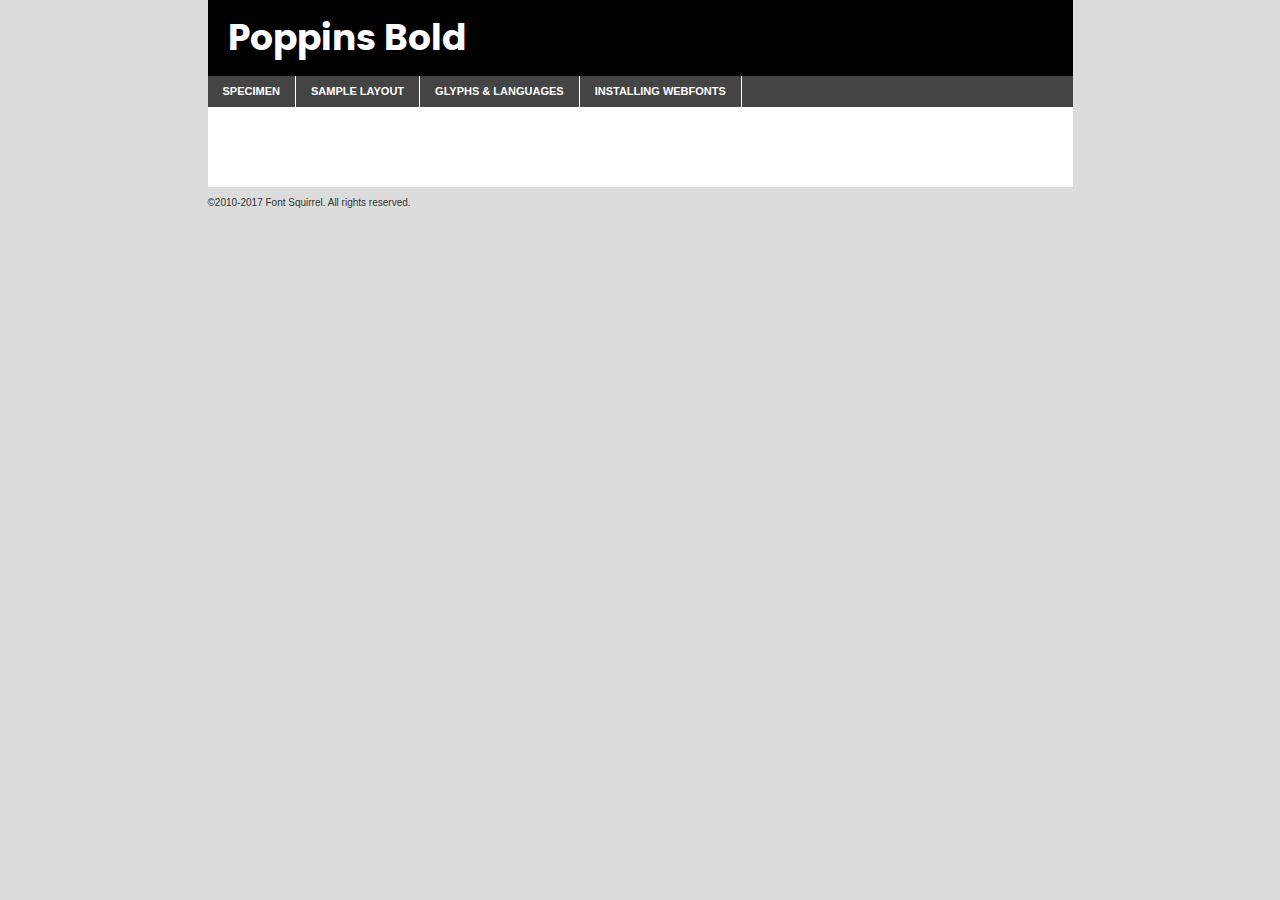
<file: components/fonts/poppins-bold-demo.html>
<!DOCTYPE html PUBLIC "-//W3C//DTD XHTML 1.0 Transitional//EN"
	"http://www.w3.org/TR/xhtml1/DTD/xhtml1-transitional.dtd">

<html xmlns="http://www.w3.org/1999/xhtml" xml:lang="en" lang="en">
<head>
	<meta http-equiv="Content-Type" content="text/html; charset=utf-8" />
	<script src="http://ajax.googleapis.com/ajax/libs/jquery/1.7.2/jquery.min.js" type="text/javascript" charset="utf-8"></script>
	<script type="text/javascript">
	(function($){$.fn.easyTabs=function(option){var param=jQuery.extend({fadeSpeed:"fast",defaultContent:1,activeClass:'active'},option);$(this).each(function(){var thisId="#"+this.id;if(param.defaultContent==''){param.defaultContent=1;}
	if(typeof param.defaultContent=="number")
	{var defaultTab=$(thisId+" .tabs li:eq("+(param.defaultContent-1)+") a").attr('href').substr(1);}else{var defaultTab=param.defaultContent;}
	$(thisId+" .tabs li a").each(function(){var tabToHide=$(this).attr('href').substr(1);$("#"+tabToHide).addClass('easytabs-tab-content');});hideAll();changeContent(defaultTab);function hideAll(){$(thisId+" .easytabs-tab-content").hide();}
	function changeContent(tabId){hideAll();$(thisId+" .tabs li").removeClass(param.activeClass);$(thisId+" .tabs li a[href=#"+tabId+"]").closest('li').addClass(param.activeClass);if(param.fadeSpeed!="none")
	{$(thisId+" #"+tabId).fadeIn(param.fadeSpeed);}else{$(thisId+" #"+tabId).show();}}
	$(thisId+" .tabs li").click(function(){var tabId=$(this).find('a').attr('href').substr(1);changeContent(tabId);return false;});});}})(jQuery);
	</script>
	<link rel="stylesheet" href="specimen_files/specimen_stylesheet.css" type="text/css" charset="utf-8" />
	<link rel="stylesheet" href="stylesheet.css" type="text/css" charset="utf-8" />

	<style type="text/css">
					body{
				font-family: 'poppinsbold';
							}
		</style>

	<title>Poppins Bold Specimen</title>
	
	
	<script type="text/javascript" charset="utf-8">
		$(document).ready(function() {
			$('#container').easyTabs({defaultContent:1});
		});
	</script>
</head>

<body>
<div id="container">
	<div id="header">
		Poppins Bold	</div>
	<ul class="tabs">
		<li><a href="#specimen">Specimen</a></li>
		<li><a href="#layout">Sample Layout</a></li>
				<li><a href="#glyphs">Glyphs &amp; Languages</a></li>
		<li><a href="#installing">Installing Webfonts</a></li>
		
	</ul>
	
	<div id="main_content">

		
			<div id="specimen">
		
				<div class="section">
					<div class="grid12 firstcol">
						<div class="huge">AaBb</div>
					</div>
				</div>
		
				<div class="section">
					<div class="glyph_range">A&#x200B;B&#x200b;C&#x200b;D&#x200b;E&#x200b;F&#x200b;G&#x200b;H&#x200b;I&#x200b;J&#x200b;K&#x200b;L&#x200b;M&#x200b;N&#x200b;O&#x200b;P&#x200b;Q&#x200b;R&#x200b;S&#x200b;T&#x200b;U&#x200b;V&#x200b;W&#x200b;X&#x200b;Y&#x200b;Z&#x200b;a&#x200b;b&#x200b;c&#x200b;d&#x200b;e&#x200b;f&#x200b;g&#x200b;h&#x200b;i&#x200b;j&#x200b;k&#x200b;l&#x200b;m&#x200b;n&#x200b;o&#x200b;p&#x200b;q&#x200b;r&#x200b;s&#x200b;t&#x200b;u&#x200b;v&#x200b;w&#x200b;x&#x200b;y&#x200b;z&#x200b;1&#x200b;2&#x200b;3&#x200b;4&#x200b;5&#x200b;6&#x200b;7&#x200b;8&#x200b;9&#x200b;0&#x200b;&amp;&#x200b;.&#x200b;,&#x200b;?&#x200b;!&#x200b;&#64;&#x200b;(&#x200b;)&#x200b;#&#x200b;$&#x200b;%&#x200b;*&#x200b;+&#x200b;-&#x200b;=&#x200b;:&#x200b;;</div>
				</div>
				<div class="section">
					<div class="grid12 firstcol">
						<table class="sample_table">
							<tr><td>10</td><td class="size10">abcdefghijklmnopqrstuvwxyzABCDEFGHIJKLMNOPQRSTUVWXYZ0123456789abcdefghijklmnopqrstuvwxyzABCDEFGHIJKLMNOPQRSTUVWXYZ0123456789abcdefghijklmnopqrstuvwxyzABCDEFGHIJKLMNOPQRSTUVWXYZ</td></tr>
							<tr><td>11</td><td class="size11">abcdefghijklmnopqrstuvwxyzABCDEFGHIJKLMNOPQRSTUVWXYZ0123456789abcdefghijklmnopqrstuvwxyzABCDEFGHIJKLMNOPQRSTUVWXYZ0123456789abcdefghijklmnopqrstuvwxyzABCDEFGHIJKLMNOPQRSTUVWXYZ</td></tr>
							<tr><td>12</td><td class="size12">abcdefghijklmnopqrstuvwxyzABCDEFGHIJKLMNOPQRSTUVWXYZ0123456789abcdefghijklmnopqrstuvwxyzABCDEFGHIJKLMNOPQRSTUVWXYZ0123456789abcdefghijklmnopqrstuvwxyzABCDEFGHIJKLMNOPQRSTUVWXYZ</td></tr>
							<tr><td>13</td><td class="size13">abcdefghijklmnopqrstuvwxyzABCDEFGHIJKLMNOPQRSTUVWXYZ0123456789abcdefghijklmnopqrstuvwxyzABCDEFGHIJKLMNOPQRSTUVWXYZ0123456789abcdefghijklmnopqrstuvwxyzABCDEFGHIJKLMNOPQRSTUVWXYZ</td></tr>
							<tr><td>14</td><td class="size14">abcdefghijklmnopqrstuvwxyzABCDEFGHIJKLMNOPQRSTUVWXYZ0123456789abcdefghijklmnopqrstuvwxyzABCDEFGHIJKLMNOPQRSTUVWXYZ0123456789abcdefghijklmnopqrstuvwxyzABCDEFGHIJKLMNOPQRSTUVWXYZ</td></tr>
							<tr><td>16</td><td class="size16">abcdefghijklmnopqrstuvwxyzABCDEFGHIJKLMNOPQRSTUVWXYZ0123456789abcdefghijklmnopqrstuvwxyzABCDEFGHIJKLMNOPQRSTUVWXYZ</td></tr>
							<tr><td>18</td><td class="size18">abcdefghijklmnopqrstuvwxyzABCDEFGHIJKLMNOPQRSTUVWXYZ0123456789abcdefghijklmnopqrstuvwxyzABCDEFGHIJKLMNOPQRSTUVWXYZ</td></tr>
							<tr><td>20</td><td class="size20">abcdefghijklmnopqrstuvwxyzABCDEFGHIJKLMNOPQRSTUVWXYZ0123456789abcdefghijklmnopqrstuvwxyzABCDEFGHIJKLMNOPQRSTUVWXYZ</td></tr>
							<tr><td>24</td><td class="size24">abcdefghijklmnopqrstuvwxyzABCDEFGHIJKLMNOPQRSTUVWXYZ0123456789abcdefghijklmnopqrstuvwxyzABCDEFGHIJKLMNOPQRSTUVWXYZ</td></tr>
							<tr><td>30</td><td class="size30">abcdefghijklmnopqrstuvwxyzABCDEFGHIJKLMNOPQRSTUVWXYZ0123456789abcdefghijklmnopqrstuvwxyzABCDEFGHIJKLMNOPQRSTUVWXYZ</td></tr>
							<tr><td>36</td><td class="size36">abcdefghijklmnopqrstuvwxyzABCDEFGHIJKLMNOPQRSTUVWXYZ0123456789abcdefghijklmnopqrstuvwxyzABCDEFGHIJKLMNOPQRSTUVWXYZ</td></tr>
							<tr><td>48</td><td class="size48">abcdefghijklmnopqrstuvwxyzABCDEFGHIJKLMNOPQRSTUVWXYZ0123456789abcdefghijklmnopqrstuvwxyzABCDEFGHIJKLMNOPQRSTUVWXYZ</td></tr>
							<tr><td>60</td><td class="size60">abcdefghijklmnopqrstuvwxyzABCDEFGHIJKLMNOPQRSTUVWXYZ0123456789abcdefghijklmnopqrstuvwxyzABCDEFGHIJKLMNOPQRSTUVWXYZ</td></tr>
							<tr><td>72</td><td class="size72">abcdefghijklmnopqrstuvwxyzABCDEFGHIJKLMNOPQRSTUVWXYZ0123456789abcdefghijklmnopqrstuvwxyzABCDEFGHIJKLMNOPQRSTUVWXYZ</td></tr>
							<tr><td>90</td><td class="size90">abcdefghijklmnopqrstuvwxyzABCDEFGHIJKLMNOPQRSTUVWXYZ0123456789abcdefghijklmnopqrstuvwxyzABCDEFGHIJKLMNOPQRSTUVWXYZ</td></tr>
						</table>
				
					</div>
			
				</div>
		
		
		
								<div class="section" id="bodycomparison">


										<div id="xheight">
				<div class="fontbody">&#x25FC;&#x25FC;&#x25FC;&#x25FC;&#x25FC;&#x25FC;&#x25FC;&#x25FC;&#x25FC;&#x25FC;&#x25FC;&#x25FC;&#x25FC;&#x25FC;&#x25FC;&#x25FC;&#x25FC;&#x25FC;&#x25FC;&#x25FC;&#x25FC;&#x25FC;&#x25FC;&#x25FC;&#x25FC;&#x25FC;&#x25FC;&#x25FC;&#x25FC;&#x25FC;&#x25FC;&#x25FC;&#x25FC;&#x25FC;&#x25FC;&#x25FC;&#x25FC;&#x25FC;&#x25FC;&#x25FC;&#x25FC;&#x25FC;&#x25FC;&#x25FC;&#x25FC;&#x25FC;&#x25FC;&#x25FC;&#x25FC;&#x25FC;&#x25FC;&#x25FC;&#x25FC;&#x25FC;&#x25FC;&#x25FC;&#x25FC;&#x25FC;&#x25FC;&#x25FC;&#x25FC;&#x25FC;&#x25FC;&#x25FC;&#x25FC;&#x25FC;&#x25FC;&#x25FC;&#x25FC;&#x25FC;&#x25FC;&#x25FC;&#x25FC;&#x25FC;&#x25FC;&#x25FC;&#x25FC;&#x25FC;&#x25FC;&#x25FC;&#x25FC;&#x25FC;&#x25FC;&#x25FC;&#x25FC;&#x25FC;&#x25FC;&#x25FC;&#x25FC;&#x25FC;&#x25FC;&#x25FC;&#x25FC;&#x25FC;&#x25FC;&#x25FC;&#x25FC;&#x25FC;&#x25FC;body</div><div class="arialbody">body</div><div class="verdanabody">body</div><div class="georgiabody">body</div></div>
										<div class="fontbody" style="z-index:1">
											body<span>Poppins Bold</span>
										</div>
										<div class="arialbody" style="z-index:1">
											body<span>Arial</span>
										</div>
										<div class="verdanabody" style="z-index:1">
											body<span>Verdana</span>
										</div>
										<div class="georgiabody" style="z-index:1">
											body<span>Georgia</span>
										</div>



								</div>
		
		
				<div class="section psample psample_row1" id="">
					
					<div class="grid2 firstcol">
						<p class="size10"><span>10.</span>Aenean lacinia bibendum nulla sed consectetur. Fusce dapibus, tellus ac cursus commodo, tortor mauris condimentum nibh, ut fermentum massa justo sit amet risus. Nullam id dolor id nibh ultricies vehicula ut id elit. Cum sociis natoque penatibus et magnis dis parturient montes, nascetur ridiculus mus. Nulla vitae elit libero, a pharetra augue.</p>
			
					</div>
					<div class="grid3">
						<p class="size11"><span>11.</span>Aenean lacinia bibendum nulla sed consectetur. Fusce dapibus, tellus ac cursus commodo, tortor mauris condimentum nibh, ut fermentum massa justo sit amet risus. Nullam id dolor id nibh ultricies vehicula ut id elit. Cum sociis natoque penatibus et magnis dis parturient montes, nascetur ridiculus mus. Nulla vitae elit libero, a pharetra augue.</p>
			
					</div>
					<div class="grid3">
						<p class="size12"><span>12.</span>Aenean lacinia bibendum nulla sed consectetur. Fusce dapibus, tellus ac cursus commodo, tortor mauris condimentum nibh, ut fermentum massa justo sit amet risus. Nullam id dolor id nibh ultricies vehicula ut id elit. Cum sociis natoque penatibus et magnis dis parturient montes, nascetur ridiculus mus. Nulla vitae elit libero, a pharetra augue.</p>
			
					</div>
					<div class="grid4">
						<p class="size13"><span>13.</span>Aenean lacinia bibendum nulla sed consectetur. Fusce dapibus, tellus ac cursus commodo, tortor mauris condimentum nibh, ut fermentum massa justo sit amet risus. Nullam id dolor id nibh ultricies vehicula ut id elit. Cum sociis natoque penatibus et magnis dis parturient montes, nascetur ridiculus mus. Nulla vitae elit libero, a pharetra augue.</p>
			
					</div>
					<div class="white_blend"></div>
					
				</div>
				<div class="section psample psample_row2" id="">
					<div class="grid3 firstcol">
						<p class="size14"><span>14.</span>Aenean lacinia bibendum nulla sed consectetur. Fusce dapibus, tellus ac cursus commodo, tortor mauris condimentum nibh, ut fermentum massa justo sit amet risus. Nullam id dolor id nibh ultricies vehicula ut id elit. Cum sociis natoque penatibus et magnis dis parturient montes, nascetur ridiculus mus. Nulla vitae elit libero, a pharetra augue.</p>
			
					</div>
					<div class="grid4">
						<p class="size16"><span>16.</span>Aenean lacinia bibendum nulla sed consectetur. Fusce dapibus, tellus ac cursus commodo, tortor mauris condimentum nibh, ut fermentum massa justo sit amet risus. Nullam id dolor id nibh ultricies vehicula ut id elit. Cum sociis natoque penatibus et magnis dis parturient montes, nascetur ridiculus mus. Nulla vitae elit libero, a pharetra augue.</p>
			
					</div>
					<div class="grid5">
						<p class="size18"><span>18.</span>Aenean lacinia bibendum nulla sed consectetur. Fusce dapibus, tellus ac cursus commodo, tortor mauris condimentum nibh, ut fermentum massa justo sit amet risus. Nullam id dolor id nibh ultricies vehicula ut id elit. Cum sociis natoque penatibus et magnis dis parturient montes, nascetur ridiculus mus. Nulla vitae elit libero, a pharetra augue.</p>
			
					</div>

					<div class="white_blend"></div>

				</div>
				
				<div class="section psample psample_row3" id="">
					<div class="grid5 firstcol">
						<p class="size20"><span>20.</span>Aenean lacinia bibendum nulla sed consectetur. Fusce dapibus, tellus ac cursus commodo, tortor mauris condimentum nibh, ut fermentum massa justo sit amet risus. Nullam id dolor id nibh ultricies vehicula ut id elit. Cum sociis natoque penatibus et magnis dis parturient montes, nascetur ridiculus mus. Nulla vitae elit libero, a pharetra augue.</p>
					</div>
					<div class="grid7">
						<p class="size24"><span>24.</span>Aenean lacinia bibendum nulla sed consectetur. Fusce dapibus, tellus ac cursus commodo, tortor mauris condimentum nibh, ut fermentum massa justo sit amet risus. Nullam id dolor id nibh ultricies vehicula ut id elit. Cum sociis natoque penatibus et magnis dis parturient montes, nascetur ridiculus mus. Nulla vitae elit libero, a pharetra augue.</p>
					</div>
					
					<div class="white_blend"></div>
					
				</div>
				
				<div class="section psample psample_row4" id="">
					<div class="grid12 firstcol">
						<p class="size30"><span>30.</span>Aenean lacinia bibendum nulla sed consectetur. Fusce dapibus, tellus ac cursus commodo, tortor mauris condimentum nibh, ut fermentum massa justo sit amet risus. Nullam id dolor id nibh ultricies vehicula ut id elit. Cum sociis natoque penatibus et magnis dis parturient montes, nascetur ridiculus mus. Nulla vitae elit libero, a pharetra augue.</p>
					</div>
					<div class="white_blend"></div>
					
				</div>
				
				
				
				<div class="section psample psample_row1 fullreverse">
					<div class="grid2 firstcol">
						<p class="size10"><span>10.</span>Aenean lacinia bibendum nulla sed consectetur. Fusce dapibus, tellus ac cursus commodo, tortor mauris condimentum nibh, ut fermentum massa justo sit amet risus. Nullam id dolor id nibh ultricies vehicula ut id elit. Cum sociis natoque penatibus et magnis dis parturient montes, nascetur ridiculus mus. Nulla vitae elit libero, a pharetra augue.</p>
			
					</div>
					<div class="grid3">
						<p class="size11"><span>11.</span>Aenean lacinia bibendum nulla sed consectetur. Fusce dapibus, tellus ac cursus commodo, tortor mauris condimentum nibh, ut fermentum massa justo sit amet risus. Nullam id dolor id nibh ultricies vehicula ut id elit. Cum sociis natoque penatibus et magnis dis parturient montes, nascetur ridiculus mus. Nulla vitae elit libero, a pharetra augue.</p>
			
					</div>
					<div class="grid3">
						<p class="size12"><span>12.</span>Aenean lacinia bibendum nulla sed consectetur. Fusce dapibus, tellus ac cursus commodo, tortor mauris condimentum nibh, ut fermentum massa justo sit amet risus. Nullam id dolor id nibh ultricies vehicula ut id elit. Cum sociis natoque penatibus et magnis dis parturient montes, nascetur ridiculus mus. Nulla vitae elit libero, a pharetra augue.</p>
			
					</div>
					<div class="grid4">
						<p class="size13"><span>13.</span>Aenean lacinia bibendum nulla sed consectetur. Fusce dapibus, tellus ac cursus commodo, tortor mauris condimentum nibh, ut fermentum massa justo sit amet risus. Nullam id dolor id nibh ultricies vehicula ut id elit. Cum sociis natoque penatibus et magnis dis parturient montes, nascetur ridiculus mus. Nulla vitae elit libero, a pharetra augue.</p>
			
					</div>
					<div class="black_blend"></div>
					
				</div>
				
				<div class="section psample psample_row2 fullreverse">
					<div class="grid3 firstcol">
						<p class="size14"><span>14.</span>Aenean lacinia bibendum nulla sed consectetur. Fusce dapibus, tellus ac cursus commodo, tortor mauris condimentum nibh, ut fermentum massa justo sit amet risus. Nullam id dolor id nibh ultricies vehicula ut id elit. Cum sociis natoque penatibus et magnis dis parturient montes, nascetur ridiculus mus. Nulla vitae elit libero, a pharetra augue.</p>
			
					</div>
					<div class="grid4">
						<p class="size16"><span>16.</span>Aenean lacinia bibendum nulla sed consectetur. Fusce dapibus, tellus ac cursus commodo, tortor mauris condimentum nibh, ut fermentum massa justo sit amet risus. Nullam id dolor id nibh ultricies vehicula ut id elit. Cum sociis natoque penatibus et magnis dis parturient montes, nascetur ridiculus mus. Nulla vitae elit libero, a pharetra augue.</p>
			
					</div>
					<div class="grid5">
						<p class="size18"><span>18.</span>Aenean lacinia bibendum nulla sed consectetur. Fusce dapibus, tellus ac cursus commodo, tortor mauris condimentum nibh, ut fermentum massa justo sit amet risus. Nullam id dolor id nibh ultricies vehicula ut id elit. Cum sociis natoque penatibus et magnis dis parturient montes, nascetur ridiculus mus. Nulla vitae elit libero, a pharetra augue.</p>
			
					</div>
					<div class="black_blend"></div>

				</div>
				
				<div class="section psample fullreverse psample_row3" id="">
					<div class="grid5 firstcol">
						<p class="size20"><span>20.</span>Aenean lacinia bibendum nulla sed consectetur. Fusce dapibus, tellus ac cursus commodo, tortor mauris condimentum nibh, ut fermentum massa justo sit amet risus. Nullam id dolor id nibh ultricies vehicula ut id elit. Cum sociis natoque penatibus et magnis dis parturient montes, nascetur ridiculus mus. Nulla vitae elit libero, a pharetra augue.</p>
					</div>
					<div class="grid7">
						<p class="size24"><span>24.</span>Aenean lacinia bibendum nulla sed consectetur. Fusce dapibus, tellus ac cursus commodo, tortor mauris condimentum nibh, ut fermentum massa justo sit amet risus. Nullam id dolor id nibh ultricies vehicula ut id elit. Cum sociis natoque penatibus et magnis dis parturient montes, nascetur ridiculus mus. Nulla vitae elit libero, a pharetra augue.</p>
					</div>
					
					<div class="black_blend"></div>
					
				</div>
				
				<div class="section psample fullreverse psample_row4" id="" style="border-bottom: 20px #000 solid;">
					<div class="grid12 firstcol">
						<p class="size30"><span>30.</span>Aenean lacinia bibendum nulla sed consectetur. Fusce dapibus, tellus ac cursus commodo, tortor mauris condimentum nibh, ut fermentum massa justo sit amet risus. Nullam id dolor id nibh ultricies vehicula ut id elit. Cum sociis natoque penatibus et magnis dis parturient montes, nascetur ridiculus mus. Nulla vitae elit libero, a pharetra augue.</p>
					</div>
					<div class="black_blend"></div>
					
				</div>
				
				
				
				
			</div>
			
			<div id="layout">
				
				<div class="section">
					
					<div class="grid12 firstcol">
						<h1>Lorem Ipsum Dolor</h1>
						<h2>Etiam porta sem malesuada magna mollis euismod</h2>
						
						<p class="byline">By <a href="#link">Aenean Lacinia</a></p>
					</div>
				</div>
				<div class="section">
					<div class="grid8 firstcol">
						<p class="large">Donec sed odio dui. Morbi leo risus, porta ac consectetur ac, vestibulum at eros. Fusce dapibus, tellus ac cursus commodo, tortor mauris condimentum nibh, ut fermentum massa justo sit amet risus. </p>

						
						<h3>Pellentesque ornare sem</h3>

						<p>Maecenas sed diam eget risus varius blandit sit amet non magna. Maecenas faucibus mollis interdum. Donec ullamcorper nulla non metus auctor fringilla. Nullam id dolor id nibh ultricies vehicula ut id elit. Nullam id dolor id nibh ultricies vehicula ut id elit. </p>

						<p>Aenean eu leo quam. Pellentesque ornare sem lacinia quam venenatis vestibulum. Lorem ipsum dolor sit amet, consectetur adipiscing elit. Cum sociis natoque penatibus et magnis dis parturient montes, nascetur ridiculus mus. </p>

						<p>Nulla vitae elit libero, a pharetra augue. Praesent commodo cursus magna, vel scelerisque nisl consectetur et. Aenean lacinia bibendum nulla sed consectetur. </p>

						<p>Nullam quis risus eget urna mollis ornare vel eu leo. Nullam quis risus eget urna mollis ornare vel eu leo. Maecenas sed diam eget risus varius blandit sit amet non magna. Donec ullamcorper nulla non metus auctor fringilla. </p>

						<h3>Cras mattis consectetur</h3>

						<p>Aenean eu leo quam. Pellentesque ornare sem lacinia quam venenatis vestibulum. Aenean lacinia bibendum nulla sed consectetur. Integer posuere erat a ante venenatis dapibus posuere velit aliquet. Cras mattis consectetur purus sit amet fermentum. </p>

						<p>Nullam id dolor id nibh ultricies vehicula ut id elit. Nullam quis risus eget urna mollis ornare vel eu leo. Cras mattis consectetur purus sit amet fermentum.</p>
					</div>
					
					<div class="grid4 sidebar">
						
						<div class="box reverse">
							<p class="last">Nullam quis risus eget urna mollis ornare vel eu leo. Donec ullamcorper nulla non metus auctor fringilla. Cras mattis consectetur purus sit amet fermentum. Sed posuere consectetur est at lobortis. Lorem ipsum dolor sit amet, consectetur adipiscing elit. </p>
						</div>
						
						<p class="caption">Maecenas sed diam eget risus varius.</p>

						<p>Vestibulum id ligula porta felis euismod semper. Integer posuere erat a ante venenatis dapibus posuere velit aliquet. Vestibulum id ligula porta felis euismod semper. Sed posuere consectetur est at lobortis. Maecenas sed diam eget risus varius blandit sit amet non magna. Fusce dapibus, tellus ac cursus commodo, tortor mauris condimentum nibh, ut fermentum massa justo sit amet risus. </p>

					

						<p>Duis mollis, est non commodo luctus, nisi erat porttitor ligula, eget lacinia odio sem nec elit. Aenean lacinia bibendum nulla sed consectetur. Vivamus sagittis lacus vel augue laoreet rutrum faucibus dolor auctor. Aenean lacinia bibendum nulla sed consectetur. Nullam quis risus eget urna mollis ornare vel eu leo. </p>

						<p>Praesent commodo cursus magna, vel scelerisque nisl consectetur et. Donec ullamcorper nulla non metus auctor fringilla. Maecenas faucibus mollis interdum. Fusce dapibus, tellus ac cursus commodo, tortor mauris condimentum nibh, ut fermentum massa justo sit amet risus. </p>

					</div>
				</div>
				
			</div>


			



		<div id="glyphs">
			<div class="section">
				<div class="grid12 firstcol">
			
				<h1>Language Support</h1>
				<p>The subset of Poppins Bold in this kit supports the following languages:<br />
			
					Albanian, Basque, Breton, Chamorro, Danish, Dutch, English, Faroese, Finnish, French, Frisian, Galician, German, Icelandic, Italian, Malagasy, Norwegian, Portuguese, Spanish, Alsatian, Aragonese, Arapaho, Arrernte, Asturian, Aymara, Bislama, Cebuano, Corsican, Fijian, French_creole, Genoese, Gilbertese, Greenlandic, Haitian_creole, Hiligaynon, Hmong, Hopi, Ibanag, Iloko_ilokano, Indonesian, Interglossa_glosa, Interlingua, Irish_gaelic, Jerriais, Lojban, Lombard, Luxembourgeois, Manx, Mohawk, Norfolk_pitcairnese, Occitan, Oromo, Pangasinan, Papiamento, Piedmontese, Potawatomi, Rhaeto-romance, Romansh, Rotokas, Sami_lule, Samoan, Sardinian, Scots_gaelic, Seychelles_creole, Shona, Sicilian, Somali, Southern_ndebele, Swahili, Swati_swazi, Tagalog_filipino_pilipino, Tetum, Tok_pisin, Uyghur_latinized, Volapuk, Walloon, Warlpiri, Xhosa, Yapese, Zulu, Latinbasic, Ubasic, Demo				</p>
				<h1>Glyph Chart</h1>
				<p>The subset of Poppins Bold in this kit includes all the glyphs listed below. Unicode entities are included above each glyph to help you insert individual characters into your layout.</p>
				<div id="glyph_chart">
			
																														 <div><p>&amp;#13;</p>&#13;</div>
																				 <div><p>&amp;#32;</p>&#32;</div>
																				 <div><p>&amp;#33;</p>&#33;</div>
																				 <div><p>&amp;#34;</p>&#34;</div>
																				 <div><p>&amp;#35;</p>&#35;</div>
																				 <div><p>&amp;#36;</p>&#36;</div>
																				 <div><p>&amp;#37;</p>&#37;</div>
																				 <div><p>&amp;#38;</p>&#38;</div>
																				 <div><p>&amp;#39;</p>&#39;</div>
																				 <div><p>&amp;#40;</p>&#40;</div>
																				 <div><p>&amp;#41;</p>&#41;</div>
																				 <div><p>&amp;#42;</p>&#42;</div>
																				 <div><p>&amp;#43;</p>&#43;</div>
																				 <div><p>&amp;#44;</p>&#44;</div>
																				 <div><p>&amp;#45;</p>&#45;</div>
																				 <div><p>&amp;#46;</p>&#46;</div>
																				 <div><p>&amp;#47;</p>&#47;</div>
																				 <div><p>&amp;#48;</p>&#48;</div>
																				 <div><p>&amp;#49;</p>&#49;</div>
																				 <div><p>&amp;#50;</p>&#50;</div>
																				 <div><p>&amp;#51;</p>&#51;</div>
																				 <div><p>&amp;#52;</p>&#52;</div>
																				 <div><p>&amp;#53;</p>&#53;</div>
																				 <div><p>&amp;#54;</p>&#54;</div>
																				 <div><p>&amp;#55;</p>&#55;</div>
																				 <div><p>&amp;#56;</p>&#56;</div>
																				 <div><p>&amp;#57;</p>&#57;</div>
																				 <div><p>&amp;#58;</p>&#58;</div>
																				 <div><p>&amp;#59;</p>&#59;</div>
																				 <div><p>&amp;#60;</p>&#60;</div>
																				 <div><p>&amp;#61;</p>&#61;</div>
																				 <div><p>&amp;#62;</p>&#62;</div>
																				 <div><p>&amp;#63;</p>&#63;</div>
																				 <div><p>&amp;#64;</p>&#64;</div>
																				 <div><p>&amp;#65;</p>&#65;</div>
																				 <div><p>&amp;#66;</p>&#66;</div>
																				 <div><p>&amp;#67;</p>&#67;</div>
																				 <div><p>&amp;#68;</p>&#68;</div>
																				 <div><p>&amp;#69;</p>&#69;</div>
																				 <div><p>&amp;#70;</p>&#70;</div>
																				 <div><p>&amp;#71;</p>&#71;</div>
																				 <div><p>&amp;#72;</p>&#72;</div>
																				 <div><p>&amp;#73;</p>&#73;</div>
																				 <div><p>&amp;#74;</p>&#74;</div>
																				 <div><p>&amp;#75;</p>&#75;</div>
																				 <div><p>&amp;#76;</p>&#76;</div>
																				 <div><p>&amp;#77;</p>&#77;</div>
																				 <div><p>&amp;#78;</p>&#78;</div>
																				 <div><p>&amp;#79;</p>&#79;</div>
																				 <div><p>&amp;#80;</p>&#80;</div>
																				 <div><p>&amp;#81;</p>&#81;</div>
																				 <div><p>&amp;#82;</p>&#82;</div>
																				 <div><p>&amp;#83;</p>&#83;</div>
																				 <div><p>&amp;#84;</p>&#84;</div>
																				 <div><p>&amp;#85;</p>&#85;</div>
																				 <div><p>&amp;#86;</p>&#86;</div>
																				 <div><p>&amp;#87;</p>&#87;</div>
																				 <div><p>&amp;#88;</p>&#88;</div>
																				 <div><p>&amp;#89;</p>&#89;</div>
																				 <div><p>&amp;#90;</p>&#90;</div>
																				 <div><p>&amp;#91;</p>&#91;</div>
																				 <div><p>&amp;#92;</p>&#92;</div>
																				 <div><p>&amp;#93;</p>&#93;</div>
																				 <div><p>&amp;#94;</p>&#94;</div>
																				 <div><p>&amp;#95;</p>&#95;</div>
																				 <div><p>&amp;#96;</p>&#96;</div>
																				 <div><p>&amp;#97;</p>&#97;</div>
																				 <div><p>&amp;#98;</p>&#98;</div>
																				 <div><p>&amp;#99;</p>&#99;</div>
																				 <div><p>&amp;#100;</p>&#100;</div>
																				 <div><p>&amp;#101;</p>&#101;</div>
																				 <div><p>&amp;#102;</p>&#102;</div>
																				 <div><p>&amp;#103;</p>&#103;</div>
																				 <div><p>&amp;#104;</p>&#104;</div>
																				 <div><p>&amp;#105;</p>&#105;</div>
																				 <div><p>&amp;#106;</p>&#106;</div>
																				 <div><p>&amp;#107;</p>&#107;</div>
																				 <div><p>&amp;#108;</p>&#108;</div>
																				 <div><p>&amp;#109;</p>&#109;</div>
																				 <div><p>&amp;#110;</p>&#110;</div>
																				 <div><p>&amp;#111;</p>&#111;</div>
																				 <div><p>&amp;#112;</p>&#112;</div>
																				 <div><p>&amp;#113;</p>&#113;</div>
																				 <div><p>&amp;#114;</p>&#114;</div>
																				 <div><p>&amp;#115;</p>&#115;</div>
																				 <div><p>&amp;#116;</p>&#116;</div>
																				 <div><p>&amp;#117;</p>&#117;</div>
																				 <div><p>&amp;#118;</p>&#118;</div>
																				 <div><p>&amp;#119;</p>&#119;</div>
																				 <div><p>&amp;#120;</p>&#120;</div>
																				 <div><p>&amp;#121;</p>&#121;</div>
																				 <div><p>&amp;#122;</p>&#122;</div>
																				 <div><p>&amp;#123;</p>&#123;</div>
																				 <div><p>&amp;#124;</p>&#124;</div>
																				 <div><p>&amp;#125;</p>&#125;</div>
																				 <div><p>&amp;#126;</p>&#126;</div>
																				 <div><p>&amp;#160;</p>&#160;</div>
																				 <div><p>&amp;#161;</p>&#161;</div>
																				 <div><p>&amp;#162;</p>&#162;</div>
																				 <div><p>&amp;#163;</p>&#163;</div>
																				 <div><p>&amp;#164;</p>&#164;</div>
																				 <div><p>&amp;#165;</p>&#165;</div>
																				 <div><p>&amp;#166;</p>&#166;</div>
																				 <div><p>&amp;#167;</p>&#167;</div>
																				 <div><p>&amp;#168;</p>&#168;</div>
																				 <div><p>&amp;#169;</p>&#169;</div>
																				 <div><p>&amp;#170;</p>&#170;</div>
																				 <div><p>&amp;#171;</p>&#171;</div>
																				 <div><p>&amp;#172;</p>&#172;</div>
																				 <div><p>&amp;#173;</p>&#173;</div>
																				 <div><p>&amp;#174;</p>&#174;</div>
																				 <div><p>&amp;#175;</p>&#175;</div>
																				 <div><p>&amp;#176;</p>&#176;</div>
																				 <div><p>&amp;#177;</p>&#177;</div>
																				 <div><p>&amp;#178;</p>&#178;</div>
																				 <div><p>&amp;#179;</p>&#179;</div>
																				 <div><p>&amp;#180;</p>&#180;</div>
																				 <div><p>&amp;#181;</p>&#181;</div>
																				 <div><p>&amp;#182;</p>&#182;</div>
																				 <div><p>&amp;#183;</p>&#183;</div>
																				 <div><p>&amp;#184;</p>&#184;</div>
																				 <div><p>&amp;#185;</p>&#185;</div>
																				 <div><p>&amp;#186;</p>&#186;</div>
																				 <div><p>&amp;#187;</p>&#187;</div>
																				 <div><p>&amp;#188;</p>&#188;</div>
																				 <div><p>&amp;#189;</p>&#189;</div>
																				 <div><p>&amp;#190;</p>&#190;</div>
																				 <div><p>&amp;#191;</p>&#191;</div>
																				 <div><p>&amp;#192;</p>&#192;</div>
																				 <div><p>&amp;#193;</p>&#193;</div>
																				 <div><p>&amp;#194;</p>&#194;</div>
																				 <div><p>&amp;#195;</p>&#195;</div>
																				 <div><p>&amp;#196;</p>&#196;</div>
																				 <div><p>&amp;#197;</p>&#197;</div>
																				 <div><p>&amp;#198;</p>&#198;</div>
																				 <div><p>&amp;#199;</p>&#199;</div>
																				 <div><p>&amp;#200;</p>&#200;</div>
																				 <div><p>&amp;#201;</p>&#201;</div>
																				 <div><p>&amp;#202;</p>&#202;</div>
																				 <div><p>&amp;#203;</p>&#203;</div>
																				 <div><p>&amp;#204;</p>&#204;</div>
																				 <div><p>&amp;#205;</p>&#205;</div>
																				 <div><p>&amp;#206;</p>&#206;</div>
																				 <div><p>&amp;#207;</p>&#207;</div>
																				 <div><p>&amp;#208;</p>&#208;</div>
																				 <div><p>&amp;#209;</p>&#209;</div>
																				 <div><p>&amp;#210;</p>&#210;</div>
																				 <div><p>&amp;#211;</p>&#211;</div>
																				 <div><p>&amp;#212;</p>&#212;</div>
																				 <div><p>&amp;#213;</p>&#213;</div>
																				 <div><p>&amp;#214;</p>&#214;</div>
																				 <div><p>&amp;#215;</p>&#215;</div>
																				 <div><p>&amp;#216;</p>&#216;</div>
																				 <div><p>&amp;#217;</p>&#217;</div>
																				 <div><p>&amp;#218;</p>&#218;</div>
																				 <div><p>&amp;#219;</p>&#219;</div>
																				 <div><p>&amp;#220;</p>&#220;</div>
																				 <div><p>&amp;#221;</p>&#221;</div>
																				 <div><p>&amp;#222;</p>&#222;</div>
																				 <div><p>&amp;#223;</p>&#223;</div>
																				 <div><p>&amp;#224;</p>&#224;</div>
																				 <div><p>&amp;#225;</p>&#225;</div>
																				 <div><p>&amp;#226;</p>&#226;</div>
																				 <div><p>&amp;#227;</p>&#227;</div>
																				 <div><p>&amp;#228;</p>&#228;</div>
																				 <div><p>&amp;#229;</p>&#229;</div>
																				 <div><p>&amp;#230;</p>&#230;</div>
																				 <div><p>&amp;#231;</p>&#231;</div>
																				 <div><p>&amp;#232;</p>&#232;</div>
																				 <div><p>&amp;#233;</p>&#233;</div>
																				 <div><p>&amp;#234;</p>&#234;</div>
																				 <div><p>&amp;#235;</p>&#235;</div>
																				 <div><p>&amp;#236;</p>&#236;</div>
																				 <div><p>&amp;#237;</p>&#237;</div>
																				 <div><p>&amp;#238;</p>&#238;</div>
																				 <div><p>&amp;#239;</p>&#239;</div>
																				 <div><p>&amp;#240;</p>&#240;</div>
																				 <div><p>&amp;#241;</p>&#241;</div>
																				 <div><p>&amp;#242;</p>&#242;</div>
																				 <div><p>&amp;#243;</p>&#243;</div>
																				 <div><p>&amp;#244;</p>&#244;</div>
																				 <div><p>&amp;#245;</p>&#245;</div>
																				 <div><p>&amp;#246;</p>&#246;</div>
																				 <div><p>&amp;#247;</p>&#247;</div>
																				 <div><p>&amp;#248;</p>&#248;</div>
																				 <div><p>&amp;#249;</p>&#249;</div>
																				 <div><p>&amp;#250;</p>&#250;</div>
																				 <div><p>&amp;#251;</p>&#251;</div>
																				 <div><p>&amp;#252;</p>&#252;</div>
																				 <div><p>&amp;#253;</p>&#253;</div>
																				 <div><p>&amp;#254;</p>&#254;</div>
																				 <div><p>&amp;#255;</p>&#255;</div>
																				 <div><p>&amp;#338;</p>&#338;</div>
																				 <div><p>&amp;#339;</p>&#339;</div>
																				 <div><p>&amp;#376;</p>&#376;</div>
																				 <div><p>&amp;#710;</p>&#710;</div>
																				 <div><p>&amp;#732;</p>&#732;</div>
																				 <div><p>&amp;#8192;</p>&#8192;</div>
																				 <div><p>&amp;#8193;</p>&#8193;</div>
																				 <div><p>&amp;#8194;</p>&#8194;</div>
																				 <div><p>&amp;#8195;</p>&#8195;</div>
																				 <div><p>&amp;#8196;</p>&#8196;</div>
																				 <div><p>&amp;#8197;</p>&#8197;</div>
																				 <div><p>&amp;#8198;</p>&#8198;</div>
																				 <div><p>&amp;#8199;</p>&#8199;</div>
																				 <div><p>&amp;#8200;</p>&#8200;</div>
																				 <div><p>&amp;#8201;</p>&#8201;</div>
																				 <div><p>&amp;#8202;</p>&#8202;</div>
																				 <div><p>&amp;#8208;</p>&#8208;</div>
																				 <div><p>&amp;#8209;</p>&#8209;</div>
																				 <div><p>&amp;#8210;</p>&#8210;</div>
																				 <div><p>&amp;#8211;</p>&#8211;</div>
																				 <div><p>&amp;#8212;</p>&#8212;</div>
																				 <div><p>&amp;#8216;</p>&#8216;</div>
																				 <div><p>&amp;#8217;</p>&#8217;</div>
																				 <div><p>&amp;#8218;</p>&#8218;</div>
																				 <div><p>&amp;#8220;</p>&#8220;</div>
																				 <div><p>&amp;#8221;</p>&#8221;</div>
																				 <div><p>&amp;#8222;</p>&#8222;</div>
																				 <div><p>&amp;#8226;</p>&#8226;</div>
																				 <div><p>&amp;#8230;</p>&#8230;</div>
																				 <div><p>&amp;#8239;</p>&#8239;</div>
																				 <div><p>&amp;#8249;</p>&#8249;</div>
																				 <div><p>&amp;#8250;</p>&#8250;</div>
																				 <div><p>&amp;#8287;</p>&#8287;</div>
																				 <div><p>&amp;#8364;</p>&#8364;</div>
																				 <div><p>&amp;#8482;</p>&#8482;</div>
																				 <div><p>&amp;#64257;</p>&#64257;</div>
																				 <div><p>&amp;#64258;</p>&#64258;</div>
																																																</div>	
				</div>
		
		
			</div>
		</div>
		
		
		<div id="specs">
			
		</div>
	
		<div id="installing">
			<div class="section">
				<div class="grid7 firstcol">
					<h1>Installing Webfonts</h1>
					
					<p>Webfonts are supported by all major browser platforms but not all in the same way. There are currently four different font formats that must be included in order to target all browsers. This includes TTF, WOFF, EOT and SVG.</p>
					
					<h2>1. Upload your webfonts</h2>
					<p>You must upload your webfont kit to your website. They should be in or near the same directory as your CSS files.</p>
					
					<h2>2. Include the webfont stylesheet</h2>
					<p>A special CSS @font-face declaration helps the various browsers select the appropriate font it needs without causing you a bunch of headaches. Learn more about this syntax by reading the <a href="https://www.fontspring.com/blog/further-hardening-of-the-bulletproof-syntax">Fontspring blog post</a> about it. The code for it is as follows:</p>


<code>
@font-face{ 
	font-family: 'MyWebFont';
	src: url('WebFont.eot');
	src: url('WebFont.eot?#iefix') format('embedded-opentype'),
	     url('WebFont.woff') format('woff'),
	     url('WebFont.ttf') format('truetype'),
	     url('WebFont.svg#webfont') format('svg');
}
</code>

	<p>We've already gone ahead and generated the code for you. All you have to do is link to the stylesheet in your HTML, like this:</p>
	<code>&lt;link rel=&quot;stylesheet&quot; href=&quot;stylesheet.css&quot; type=&quot;text/css&quot; charset=&quot;utf-8&quot; /&gt;</code>

					<h2>3. Modify your own stylesheet</h2>
					<p>To take advantage of your new fonts, you must tell your stylesheet to use them. Look at the original @font-face declaration above and find the property called "font-family." The name linked there will be what you use to reference the font. Prepend that webfont name to the font stack in the "font-family" property, inside the selector you want to change. For example:</p>
<code>p { font-family: 'WebFont', Arial, sans-serif; }</code>

<h2>4. Test</h2>
<p>Getting webfonts to work cross-browser <em>can</em> be tricky. Use the information in the sidebar to help you if you find that fonts aren't loading in a particular browser.</p>
				</div>
				
				<div class="grid5 sidebar">
					<div class="box">
						<h2>Troubleshooting<br />Font-Face Problems</h2>
						<p>Having trouble getting your webfonts to load in your new website? Here are some tips to sort out what might be the problem.</p>

						<h3>Fonts not showing in any browser</h3>

						<p>This sounds like you need to work on the plumbing. You either did not upload the fonts to the correct directory, or you did not link the fonts properly in the CSS. If you've confirmed that all this is correct and you still have a problem, take a look at your .htaccess file and see if requests are getting intercepted.</p>

						<h3>Fonts not loading in iPhone or iPad</h3>

						<p>The most common problem here is that you are serving the fonts from an IIS server. IIS refuses to serve files that have unknown MIME types. If that is the case, you must set the MIME type for SVG to "image/svg+xml" in the server settings. Follow these instructions from Microsoft if you need help.</p>

						<h3>Fonts not loading in Firefox</h3>

						<p>The primary reason for this failure? You are still using a version Firefox older than 3.5. So upgrade already! If that isn't it, then you are very likely serving fonts from a different domain. Firefox requires that all font assets be served from the same domain. Lastly it is possible that you need to add WOFF to your list of MIME types (if you are serving via IIS.)</p>

						<h3>Fonts not loading in IE</h3>

						<p>Are you looking at Internet Explorer on an actual Windows machine or are you cheating by using a service like Adobe BrowserLab? Many of these screenshot services do not render @font-face for IE. Best to test it on a real machine.</p>

						<h3>Fonts not loading in IE9</h3>

						<p>IE9, like Firefox, requires that fonts be served from the same domain as the website. Make sure that is the case.</p>
					</div>
				</div>
			</div>
			
		</div>
	
	</div>
	<div id="footer">
		<p>&copy;2010-2017 Font Squirrel. All rights reserved.</p>
	</div>
</div>
</body>
</html>
</file>
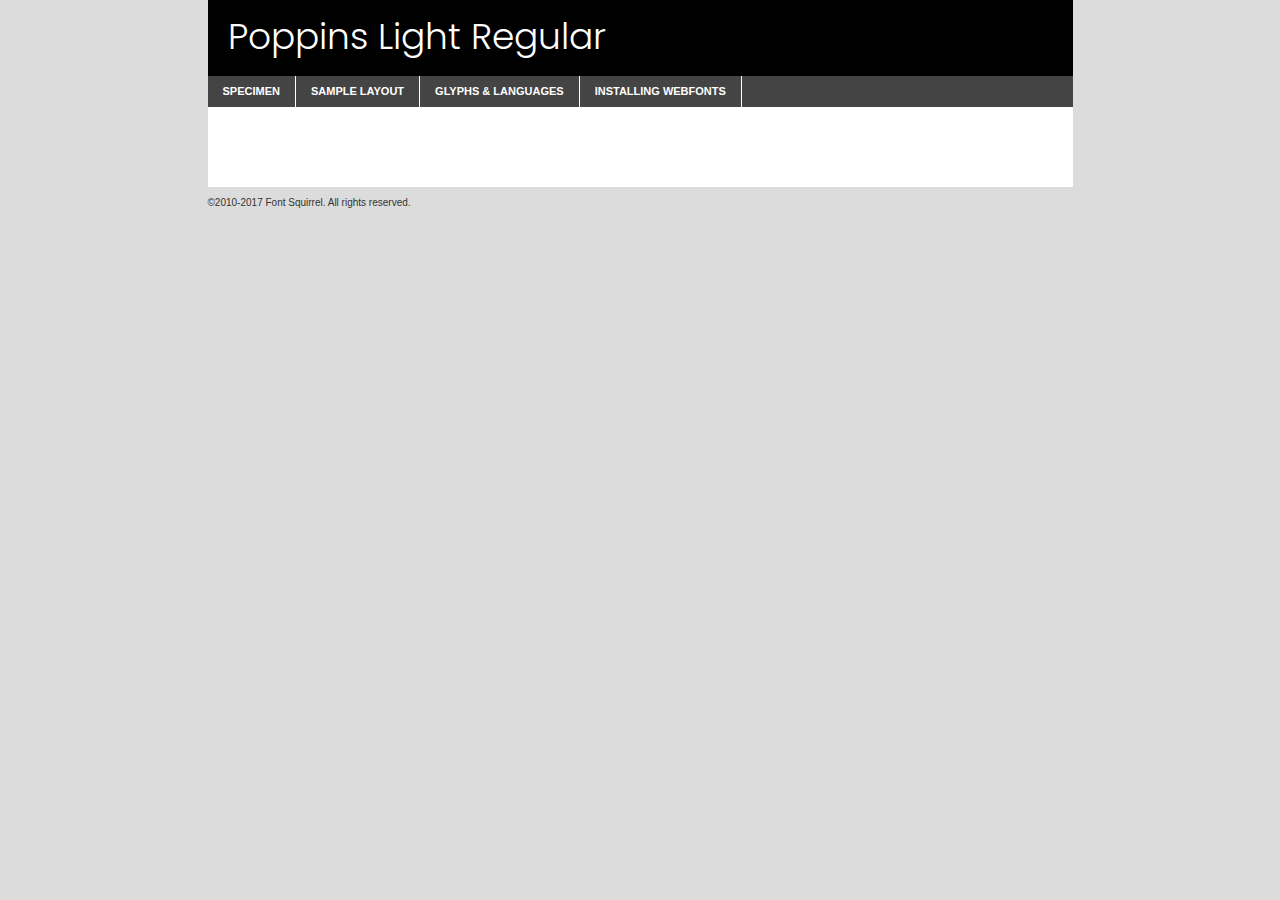
<file: components/fonts/poppins-light-demo.html>
<!DOCTYPE html PUBLIC "-//W3C//DTD XHTML 1.0 Transitional//EN"
	"http://www.w3.org/TR/xhtml1/DTD/xhtml1-transitional.dtd">

<html xmlns="http://www.w3.org/1999/xhtml" xml:lang="en" lang="en">
<head>
	<meta http-equiv="Content-Type" content="text/html; charset=utf-8" />
	<script src="http://ajax.googleapis.com/ajax/libs/jquery/1.7.2/jquery.min.js" type="text/javascript" charset="utf-8"></script>
	<script type="text/javascript">
	(function($){$.fn.easyTabs=function(option){var param=jQuery.extend({fadeSpeed:"fast",defaultContent:1,activeClass:'active'},option);$(this).each(function(){var thisId="#"+this.id;if(param.defaultContent==''){param.defaultContent=1;}
	if(typeof param.defaultContent=="number")
	{var defaultTab=$(thisId+" .tabs li:eq("+(param.defaultContent-1)+") a").attr('href').substr(1);}else{var defaultTab=param.defaultContent;}
	$(thisId+" .tabs li a").each(function(){var tabToHide=$(this).attr('href').substr(1);$("#"+tabToHide).addClass('easytabs-tab-content');});hideAll();changeContent(defaultTab);function hideAll(){$(thisId+" .easytabs-tab-content").hide();}
	function changeContent(tabId){hideAll();$(thisId+" .tabs li").removeClass(param.activeClass);$(thisId+" .tabs li a[href=#"+tabId+"]").closest('li').addClass(param.activeClass);if(param.fadeSpeed!="none")
	{$(thisId+" #"+tabId).fadeIn(param.fadeSpeed);}else{$(thisId+" #"+tabId).show();}}
	$(thisId+" .tabs li").click(function(){var tabId=$(this).find('a').attr('href').substr(1);changeContent(tabId);return false;});});}})(jQuery);
	</script>
	<link rel="stylesheet" href="specimen_files/specimen_stylesheet.css" type="text/css" charset="utf-8" />
	<link rel="stylesheet" href="stylesheet.css" type="text/css" charset="utf-8" />

	<style type="text/css">
					body{
				font-family: 'poppinslight';
							}
		</style>

	<title>Poppins Light Regular Specimen</title>
	
	
	<script type="text/javascript" charset="utf-8">
		$(document).ready(function() {
			$('#container').easyTabs({defaultContent:1});
		});
	</script>
</head>

<body>
<div id="container">
	<div id="header">
		Poppins Light Regular	</div>
	<ul class="tabs">
		<li><a href="#specimen">Specimen</a></li>
		<li><a href="#layout">Sample Layout</a></li>
				<li><a href="#glyphs">Glyphs &amp; Languages</a></li>
		<li><a href="#installing">Installing Webfonts</a></li>
		
	</ul>
	
	<div id="main_content">

		
			<div id="specimen">
		
				<div class="section">
					<div class="grid12 firstcol">
						<div class="huge">AaBb</div>
					</div>
				</div>
		
				<div class="section">
					<div class="glyph_range">A&#x200B;B&#x200b;C&#x200b;D&#x200b;E&#x200b;F&#x200b;G&#x200b;H&#x200b;I&#x200b;J&#x200b;K&#x200b;L&#x200b;M&#x200b;N&#x200b;O&#x200b;P&#x200b;Q&#x200b;R&#x200b;S&#x200b;T&#x200b;U&#x200b;V&#x200b;W&#x200b;X&#x200b;Y&#x200b;Z&#x200b;a&#x200b;b&#x200b;c&#x200b;d&#x200b;e&#x200b;f&#x200b;g&#x200b;h&#x200b;i&#x200b;j&#x200b;k&#x200b;l&#x200b;m&#x200b;n&#x200b;o&#x200b;p&#x200b;q&#x200b;r&#x200b;s&#x200b;t&#x200b;u&#x200b;v&#x200b;w&#x200b;x&#x200b;y&#x200b;z&#x200b;1&#x200b;2&#x200b;3&#x200b;4&#x200b;5&#x200b;6&#x200b;7&#x200b;8&#x200b;9&#x200b;0&#x200b;&amp;&#x200b;.&#x200b;,&#x200b;?&#x200b;!&#x200b;&#64;&#x200b;(&#x200b;)&#x200b;#&#x200b;$&#x200b;%&#x200b;*&#x200b;+&#x200b;-&#x200b;=&#x200b;:&#x200b;;</div>
				</div>
				<div class="section">
					<div class="grid12 firstcol">
						<table class="sample_table">
							<tr><td>10</td><td class="size10">abcdefghijklmnopqrstuvwxyzABCDEFGHIJKLMNOPQRSTUVWXYZ0123456789abcdefghijklmnopqrstuvwxyzABCDEFGHIJKLMNOPQRSTUVWXYZ0123456789abcdefghijklmnopqrstuvwxyzABCDEFGHIJKLMNOPQRSTUVWXYZ</td></tr>
							<tr><td>11</td><td class="size11">abcdefghijklmnopqrstuvwxyzABCDEFGHIJKLMNOPQRSTUVWXYZ0123456789abcdefghijklmnopqrstuvwxyzABCDEFGHIJKLMNOPQRSTUVWXYZ0123456789abcdefghijklmnopqrstuvwxyzABCDEFGHIJKLMNOPQRSTUVWXYZ</td></tr>
							<tr><td>12</td><td class="size12">abcdefghijklmnopqrstuvwxyzABCDEFGHIJKLMNOPQRSTUVWXYZ0123456789abcdefghijklmnopqrstuvwxyzABCDEFGHIJKLMNOPQRSTUVWXYZ0123456789abcdefghijklmnopqrstuvwxyzABCDEFGHIJKLMNOPQRSTUVWXYZ</td></tr>
							<tr><td>13</td><td class="size13">abcdefghijklmnopqrstuvwxyzABCDEFGHIJKLMNOPQRSTUVWXYZ0123456789abcdefghijklmnopqrstuvwxyzABCDEFGHIJKLMNOPQRSTUVWXYZ0123456789abcdefghijklmnopqrstuvwxyzABCDEFGHIJKLMNOPQRSTUVWXYZ</td></tr>
							<tr><td>14</td><td class="size14">abcdefghijklmnopqrstuvwxyzABCDEFGHIJKLMNOPQRSTUVWXYZ0123456789abcdefghijklmnopqrstuvwxyzABCDEFGHIJKLMNOPQRSTUVWXYZ0123456789abcdefghijklmnopqrstuvwxyzABCDEFGHIJKLMNOPQRSTUVWXYZ</td></tr>
							<tr><td>16</td><td class="size16">abcdefghijklmnopqrstuvwxyzABCDEFGHIJKLMNOPQRSTUVWXYZ0123456789abcdefghijklmnopqrstuvwxyzABCDEFGHIJKLMNOPQRSTUVWXYZ</td></tr>
							<tr><td>18</td><td class="size18">abcdefghijklmnopqrstuvwxyzABCDEFGHIJKLMNOPQRSTUVWXYZ0123456789abcdefghijklmnopqrstuvwxyzABCDEFGHIJKLMNOPQRSTUVWXYZ</td></tr>
							<tr><td>20</td><td class="size20">abcdefghijklmnopqrstuvwxyzABCDEFGHIJKLMNOPQRSTUVWXYZ0123456789abcdefghijklmnopqrstuvwxyzABCDEFGHIJKLMNOPQRSTUVWXYZ</td></tr>
							<tr><td>24</td><td class="size24">abcdefghijklmnopqrstuvwxyzABCDEFGHIJKLMNOPQRSTUVWXYZ0123456789abcdefghijklmnopqrstuvwxyzABCDEFGHIJKLMNOPQRSTUVWXYZ</td></tr>
							<tr><td>30</td><td class="size30">abcdefghijklmnopqrstuvwxyzABCDEFGHIJKLMNOPQRSTUVWXYZ0123456789abcdefghijklmnopqrstuvwxyzABCDEFGHIJKLMNOPQRSTUVWXYZ</td></tr>
							<tr><td>36</td><td class="size36">abcdefghijklmnopqrstuvwxyzABCDEFGHIJKLMNOPQRSTUVWXYZ0123456789abcdefghijklmnopqrstuvwxyzABCDEFGHIJKLMNOPQRSTUVWXYZ</td></tr>
							<tr><td>48</td><td class="size48">abcdefghijklmnopqrstuvwxyzABCDEFGHIJKLMNOPQRSTUVWXYZ0123456789abcdefghijklmnopqrstuvwxyzABCDEFGHIJKLMNOPQRSTUVWXYZ</td></tr>
							<tr><td>60</td><td class="size60">abcdefghijklmnopqrstuvwxyzABCDEFGHIJKLMNOPQRSTUVWXYZ0123456789abcdefghijklmnopqrstuvwxyzABCDEFGHIJKLMNOPQRSTUVWXYZ</td></tr>
							<tr><td>72</td><td class="size72">abcdefghijklmnopqrstuvwxyzABCDEFGHIJKLMNOPQRSTUVWXYZ0123456789abcdefghijklmnopqrstuvwxyzABCDEFGHIJKLMNOPQRSTUVWXYZ</td></tr>
							<tr><td>90</td><td class="size90">abcdefghijklmnopqrstuvwxyzABCDEFGHIJKLMNOPQRSTUVWXYZ0123456789abcdefghijklmnopqrstuvwxyzABCDEFGHIJKLMNOPQRSTUVWXYZ</td></tr>
						</table>
				
					</div>
			
				</div>
		
		
		
								<div class="section" id="bodycomparison">


										<div id="xheight">
				<div class="fontbody">&#x25FC;&#x25FC;&#x25FC;&#x25FC;&#x25FC;&#x25FC;&#x25FC;&#x25FC;&#x25FC;&#x25FC;&#x25FC;&#x25FC;&#x25FC;&#x25FC;&#x25FC;&#x25FC;&#x25FC;&#x25FC;&#x25FC;&#x25FC;&#x25FC;&#x25FC;&#x25FC;&#x25FC;&#x25FC;&#x25FC;&#x25FC;&#x25FC;&#x25FC;&#x25FC;&#x25FC;&#x25FC;&#x25FC;&#x25FC;&#x25FC;&#x25FC;&#x25FC;&#x25FC;&#x25FC;&#x25FC;&#x25FC;&#x25FC;&#x25FC;&#x25FC;&#x25FC;&#x25FC;&#x25FC;&#x25FC;&#x25FC;&#x25FC;&#x25FC;&#x25FC;&#x25FC;&#x25FC;&#x25FC;&#x25FC;&#x25FC;&#x25FC;&#x25FC;&#x25FC;&#x25FC;&#x25FC;&#x25FC;&#x25FC;&#x25FC;&#x25FC;&#x25FC;&#x25FC;&#x25FC;&#x25FC;&#x25FC;&#x25FC;&#x25FC;&#x25FC;&#x25FC;&#x25FC;&#x25FC;&#x25FC;&#x25FC;&#x25FC;&#x25FC;&#x25FC;&#x25FC;&#x25FC;&#x25FC;&#x25FC;&#x25FC;&#x25FC;&#x25FC;&#x25FC;&#x25FC;&#x25FC;&#x25FC;&#x25FC;&#x25FC;&#x25FC;&#x25FC;&#x25FC;&#x25FC;body</div><div class="arialbody">body</div><div class="verdanabody">body</div><div class="georgiabody">body</div></div>
										<div class="fontbody" style="z-index:1">
											body<span>Poppins Light Regular</span>
										</div>
										<div class="arialbody" style="z-index:1">
											body<span>Arial</span>
										</div>
										<div class="verdanabody" style="z-index:1">
											body<span>Verdana</span>
										</div>
										<div class="georgiabody" style="z-index:1">
											body<span>Georgia</span>
										</div>



								</div>
		
		
				<div class="section psample psample_row1" id="">
					
					<div class="grid2 firstcol">
						<p class="size10"><span>10.</span>Aenean lacinia bibendum nulla sed consectetur. Fusce dapibus, tellus ac cursus commodo, tortor mauris condimentum nibh, ut fermentum massa justo sit amet risus. Nullam id dolor id nibh ultricies vehicula ut id elit. Cum sociis natoque penatibus et magnis dis parturient montes, nascetur ridiculus mus. Nulla vitae elit libero, a pharetra augue.</p>
			
					</div>
					<div class="grid3">
						<p class="size11"><span>11.</span>Aenean lacinia bibendum nulla sed consectetur. Fusce dapibus, tellus ac cursus commodo, tortor mauris condimentum nibh, ut fermentum massa justo sit amet risus. Nullam id dolor id nibh ultricies vehicula ut id elit. Cum sociis natoque penatibus et magnis dis parturient montes, nascetur ridiculus mus. Nulla vitae elit libero, a pharetra augue.</p>
			
					</div>
					<div class="grid3">
						<p class="size12"><span>12.</span>Aenean lacinia bibendum nulla sed consectetur. Fusce dapibus, tellus ac cursus commodo, tortor mauris condimentum nibh, ut fermentum massa justo sit amet risus. Nullam id dolor id nibh ultricies vehicula ut id elit. Cum sociis natoque penatibus et magnis dis parturient montes, nascetur ridiculus mus. Nulla vitae elit libero, a pharetra augue.</p>
			
					</div>
					<div class="grid4">
						<p class="size13"><span>13.</span>Aenean lacinia bibendum nulla sed consectetur. Fusce dapibus, tellus ac cursus commodo, tortor mauris condimentum nibh, ut fermentum massa justo sit amet risus. Nullam id dolor id nibh ultricies vehicula ut id elit. Cum sociis natoque penatibus et magnis dis parturient montes, nascetur ridiculus mus. Nulla vitae elit libero, a pharetra augue.</p>
			
					</div>
					<div class="white_blend"></div>
					
				</div>
				<div class="section psample psample_row2" id="">
					<div class="grid3 firstcol">
						<p class="size14"><span>14.</span>Aenean lacinia bibendum nulla sed consectetur. Fusce dapibus, tellus ac cursus commodo, tortor mauris condimentum nibh, ut fermentum massa justo sit amet risus. Nullam id dolor id nibh ultricies vehicula ut id elit. Cum sociis natoque penatibus et magnis dis parturient montes, nascetur ridiculus mus. Nulla vitae elit libero, a pharetra augue.</p>
			
					</div>
					<div class="grid4">
						<p class="size16"><span>16.</span>Aenean lacinia bibendum nulla sed consectetur. Fusce dapibus, tellus ac cursus commodo, tortor mauris condimentum nibh, ut fermentum massa justo sit amet risus. Nullam id dolor id nibh ultricies vehicula ut id elit. Cum sociis natoque penatibus et magnis dis parturient montes, nascetur ridiculus mus. Nulla vitae elit libero, a pharetra augue.</p>
			
					</div>
					<div class="grid5">
						<p class="size18"><span>18.</span>Aenean lacinia bibendum nulla sed consectetur. Fusce dapibus, tellus ac cursus commodo, tortor mauris condimentum nibh, ut fermentum massa justo sit amet risus. Nullam id dolor id nibh ultricies vehicula ut id elit. Cum sociis natoque penatibus et magnis dis parturient montes, nascetur ridiculus mus. Nulla vitae elit libero, a pharetra augue.</p>
			
					</div>

					<div class="white_blend"></div>

				</div>
				
				<div class="section psample psample_row3" id="">
					<div class="grid5 firstcol">
						<p class="size20"><span>20.</span>Aenean lacinia bibendum nulla sed consectetur. Fusce dapibus, tellus ac cursus commodo, tortor mauris condimentum nibh, ut fermentum massa justo sit amet risus. Nullam id dolor id nibh ultricies vehicula ut id elit. Cum sociis natoque penatibus et magnis dis parturient montes, nascetur ridiculus mus. Nulla vitae elit libero, a pharetra augue.</p>
					</div>
					<div class="grid7">
						<p class="size24"><span>24.</span>Aenean lacinia bibendum nulla sed consectetur. Fusce dapibus, tellus ac cursus commodo, tortor mauris condimentum nibh, ut fermentum massa justo sit amet risus. Nullam id dolor id nibh ultricies vehicula ut id elit. Cum sociis natoque penatibus et magnis dis parturient montes, nascetur ridiculus mus. Nulla vitae elit libero, a pharetra augue.</p>
					</div>
					
					<div class="white_blend"></div>
					
				</div>
				
				<div class="section psample psample_row4" id="">
					<div class="grid12 firstcol">
						<p class="size30"><span>30.</span>Aenean lacinia bibendum nulla sed consectetur. Fusce dapibus, tellus ac cursus commodo, tortor mauris condimentum nibh, ut fermentum massa justo sit amet risus. Nullam id dolor id nibh ultricies vehicula ut id elit. Cum sociis natoque penatibus et magnis dis parturient montes, nascetur ridiculus mus. Nulla vitae elit libero, a pharetra augue.</p>
					</div>
					<div class="white_blend"></div>
					
				</div>
				
				
				
				<div class="section psample psample_row1 fullreverse">
					<div class="grid2 firstcol">
						<p class="size10"><span>10.</span>Aenean lacinia bibendum nulla sed consectetur. Fusce dapibus, tellus ac cursus commodo, tortor mauris condimentum nibh, ut fermentum massa justo sit amet risus. Nullam id dolor id nibh ultricies vehicula ut id elit. Cum sociis natoque penatibus et magnis dis parturient montes, nascetur ridiculus mus. Nulla vitae elit libero, a pharetra augue.</p>
			
					</div>
					<div class="grid3">
						<p class="size11"><span>11.</span>Aenean lacinia bibendum nulla sed consectetur. Fusce dapibus, tellus ac cursus commodo, tortor mauris condimentum nibh, ut fermentum massa justo sit amet risus. Nullam id dolor id nibh ultricies vehicula ut id elit. Cum sociis natoque penatibus et magnis dis parturient montes, nascetur ridiculus mus. Nulla vitae elit libero, a pharetra augue.</p>
			
					</div>
					<div class="grid3">
						<p class="size12"><span>12.</span>Aenean lacinia bibendum nulla sed consectetur. Fusce dapibus, tellus ac cursus commodo, tortor mauris condimentum nibh, ut fermentum massa justo sit amet risus. Nullam id dolor id nibh ultricies vehicula ut id elit. Cum sociis natoque penatibus et magnis dis parturient montes, nascetur ridiculus mus. Nulla vitae elit libero, a pharetra augue.</p>
			
					</div>
					<div class="grid4">
						<p class="size13"><span>13.</span>Aenean lacinia bibendum nulla sed consectetur. Fusce dapibus, tellus ac cursus commodo, tortor mauris condimentum nibh, ut fermentum massa justo sit amet risus. Nullam id dolor id nibh ultricies vehicula ut id elit. Cum sociis natoque penatibus et magnis dis parturient montes, nascetur ridiculus mus. Nulla vitae elit libero, a pharetra augue.</p>
			
					</div>
					<div class="black_blend"></div>
					
				</div>
				
				<div class="section psample psample_row2 fullreverse">
					<div class="grid3 firstcol">
						<p class="size14"><span>14.</span>Aenean lacinia bibendum nulla sed consectetur. Fusce dapibus, tellus ac cursus commodo, tortor mauris condimentum nibh, ut fermentum massa justo sit amet risus. Nullam id dolor id nibh ultricies vehicula ut id elit. Cum sociis natoque penatibus et magnis dis parturient montes, nascetur ridiculus mus. Nulla vitae elit libero, a pharetra augue.</p>
			
					</div>
					<div class="grid4">
						<p class="size16"><span>16.</span>Aenean lacinia bibendum nulla sed consectetur. Fusce dapibus, tellus ac cursus commodo, tortor mauris condimentum nibh, ut fermentum massa justo sit amet risus. Nullam id dolor id nibh ultricies vehicula ut id elit. Cum sociis natoque penatibus et magnis dis parturient montes, nascetur ridiculus mus. Nulla vitae elit libero, a pharetra augue.</p>
			
					</div>
					<div class="grid5">
						<p class="size18"><span>18.</span>Aenean lacinia bibendum nulla sed consectetur. Fusce dapibus, tellus ac cursus commodo, tortor mauris condimentum nibh, ut fermentum massa justo sit amet risus. Nullam id dolor id nibh ultricies vehicula ut id elit. Cum sociis natoque penatibus et magnis dis parturient montes, nascetur ridiculus mus. Nulla vitae elit libero, a pharetra augue.</p>
			
					</div>
					<div class="black_blend"></div>

				</div>
				
				<div class="section psample fullreverse psample_row3" id="">
					<div class="grid5 firstcol">
						<p class="size20"><span>20.</span>Aenean lacinia bibendum nulla sed consectetur. Fusce dapibus, tellus ac cursus commodo, tortor mauris condimentum nibh, ut fermentum massa justo sit amet risus. Nullam id dolor id nibh ultricies vehicula ut id elit. Cum sociis natoque penatibus et magnis dis parturient montes, nascetur ridiculus mus. Nulla vitae elit libero, a pharetra augue.</p>
					</div>
					<div class="grid7">
						<p class="size24"><span>24.</span>Aenean lacinia bibendum nulla sed consectetur. Fusce dapibus, tellus ac cursus commodo, tortor mauris condimentum nibh, ut fermentum massa justo sit amet risus. Nullam id dolor id nibh ultricies vehicula ut id elit. Cum sociis natoque penatibus et magnis dis parturient montes, nascetur ridiculus mus. Nulla vitae elit libero, a pharetra augue.</p>
					</div>
					
					<div class="black_blend"></div>
					
				</div>
				
				<div class="section psample fullreverse psample_row4" id="" style="border-bottom: 20px #000 solid;">
					<div class="grid12 firstcol">
						<p class="size30"><span>30.</span>Aenean lacinia bibendum nulla sed consectetur. Fusce dapibus, tellus ac cursus commodo, tortor mauris condimentum nibh, ut fermentum massa justo sit amet risus. Nullam id dolor id nibh ultricies vehicula ut id elit. Cum sociis natoque penatibus et magnis dis parturient montes, nascetur ridiculus mus. Nulla vitae elit libero, a pharetra augue.</p>
					</div>
					<div class="black_blend"></div>
					
				</div>
				
				
				
				
			</div>
			
			<div id="layout">
				
				<div class="section">
					
					<div class="grid12 firstcol">
						<h1>Lorem Ipsum Dolor</h1>
						<h2>Etiam porta sem malesuada magna mollis euismod</h2>
						
						<p class="byline">By <a href="#link">Aenean Lacinia</a></p>
					</div>
				</div>
				<div class="section">
					<div class="grid8 firstcol">
						<p class="large">Donec sed odio dui. Morbi leo risus, porta ac consectetur ac, vestibulum at eros. Fusce dapibus, tellus ac cursus commodo, tortor mauris condimentum nibh, ut fermentum massa justo sit amet risus. </p>

						
						<h3>Pellentesque ornare sem</h3>

						<p>Maecenas sed diam eget risus varius blandit sit amet non magna. Maecenas faucibus mollis interdum. Donec ullamcorper nulla non metus auctor fringilla. Nullam id dolor id nibh ultricies vehicula ut id elit. Nullam id dolor id nibh ultricies vehicula ut id elit. </p>

						<p>Aenean eu leo quam. Pellentesque ornare sem lacinia quam venenatis vestibulum. Lorem ipsum dolor sit amet, consectetur adipiscing elit. Cum sociis natoque penatibus et magnis dis parturient montes, nascetur ridiculus mus. </p>

						<p>Nulla vitae elit libero, a pharetra augue. Praesent commodo cursus magna, vel scelerisque nisl consectetur et. Aenean lacinia bibendum nulla sed consectetur. </p>

						<p>Nullam quis risus eget urna mollis ornare vel eu leo. Nullam quis risus eget urna mollis ornare vel eu leo. Maecenas sed diam eget risus varius blandit sit amet non magna. Donec ullamcorper nulla non metus auctor fringilla. </p>

						<h3>Cras mattis consectetur</h3>

						<p>Aenean eu leo quam. Pellentesque ornare sem lacinia quam venenatis vestibulum. Aenean lacinia bibendum nulla sed consectetur. Integer posuere erat a ante venenatis dapibus posuere velit aliquet. Cras mattis consectetur purus sit amet fermentum. </p>

						<p>Nullam id dolor id nibh ultricies vehicula ut id elit. Nullam quis risus eget urna mollis ornare vel eu leo. Cras mattis consectetur purus sit amet fermentum.</p>
					</div>
					
					<div class="grid4 sidebar">
						
						<div class="box reverse">
							<p class="last">Nullam quis risus eget urna mollis ornare vel eu leo. Donec ullamcorper nulla non metus auctor fringilla. Cras mattis consectetur purus sit amet fermentum. Sed posuere consectetur est at lobortis. Lorem ipsum dolor sit amet, consectetur adipiscing elit. </p>
						</div>
						
						<p class="caption">Maecenas sed diam eget risus varius.</p>

						<p>Vestibulum id ligula porta felis euismod semper. Integer posuere erat a ante venenatis dapibus posuere velit aliquet. Vestibulum id ligula porta felis euismod semper. Sed posuere consectetur est at lobortis. Maecenas sed diam eget risus varius blandit sit amet non magna. Fusce dapibus, tellus ac cursus commodo, tortor mauris condimentum nibh, ut fermentum massa justo sit amet risus. </p>

					

						<p>Duis mollis, est non commodo luctus, nisi erat porttitor ligula, eget lacinia odio sem nec elit. Aenean lacinia bibendum nulla sed consectetur. Vivamus sagittis lacus vel augue laoreet rutrum faucibus dolor auctor. Aenean lacinia bibendum nulla sed consectetur. Nullam quis risus eget urna mollis ornare vel eu leo. </p>

						<p>Praesent commodo cursus magna, vel scelerisque nisl consectetur et. Donec ullamcorper nulla non metus auctor fringilla. Maecenas faucibus mollis interdum. Fusce dapibus, tellus ac cursus commodo, tortor mauris condimentum nibh, ut fermentum massa justo sit amet risus. </p>

					</div>
				</div>
				
			</div>


			



		<div id="glyphs">
			<div class="section">
				<div class="grid12 firstcol">
			
				<h1>Language Support</h1>
				<p>The subset of Poppins Light Regular in this kit supports the following languages:<br />
			
					English, Arrernte, Bislama, Cebuano, Fijian, Gilbertese, Hmong, Ibanag, Iloko_ilokano, Interglossa_glosa, Interlingua, Lojban, Manx, Norfolk_pitcairnese, Oromo, Rotokas, Samoan, Sardinian, Seychelles_creole, Shona, Somali, Southern_ndebele, Swahili, Swati_swazi, Tok_pisin, Warlpiri, Xhosa, Zulu, Latinbasic, Demo				</p>
				<h1>Glyph Chart</h1>
				<p>The subset of Poppins Light Regular in this kit includes all the glyphs listed below. Unicode entities are included above each glyph to help you insert individual characters into your layout.</p>
				<div id="glyph_chart">
			
																														 <div><p>&amp;#13;</p>&#13;</div>
																				 <div><p>&amp;#32;</p>&#32;</div>
																				 <div><p>&amp;#33;</p>&#33;</div>
																				 <div><p>&amp;#34;</p>&#34;</div>
																				 <div><p>&amp;#35;</p>&#35;</div>
																				 <div><p>&amp;#36;</p>&#36;</div>
																				 <div><p>&amp;#37;</p>&#37;</div>
																				 <div><p>&amp;#38;</p>&#38;</div>
																				 <div><p>&amp;#39;</p>&#39;</div>
																				 <div><p>&amp;#40;</p>&#40;</div>
																				 <div><p>&amp;#41;</p>&#41;</div>
																				 <div><p>&amp;#42;</p>&#42;</div>
																				 <div><p>&amp;#43;</p>&#43;</div>
																				 <div><p>&amp;#44;</p>&#44;</div>
																				 <div><p>&amp;#46;</p>&#46;</div>
																				 <div><p>&amp;#47;</p>&#47;</div>
																				 <div><p>&amp;#48;</p>&#48;</div>
																				 <div><p>&amp;#49;</p>&#49;</div>
																				 <div><p>&amp;#50;</p>&#50;</div>
																				 <div><p>&amp;#51;</p>&#51;</div>
																				 <div><p>&amp;#52;</p>&#52;</div>
																				 <div><p>&amp;#53;</p>&#53;</div>
																				 <div><p>&amp;#54;</p>&#54;</div>
																				 <div><p>&amp;#55;</p>&#55;</div>
																				 <div><p>&amp;#56;</p>&#56;</div>
																				 <div><p>&amp;#57;</p>&#57;</div>
																				 <div><p>&amp;#60;</p>&#60;</div>
																				 <div><p>&amp;#61;</p>&#61;</div>
																				 <div><p>&amp;#62;</p>&#62;</div>
																				 <div><p>&amp;#63;</p>&#63;</div>
																				 <div><p>&amp;#64;</p>&#64;</div>
																				 <div><p>&amp;#65;</p>&#65;</div>
																				 <div><p>&amp;#66;</p>&#66;</div>
																				 <div><p>&amp;#67;</p>&#67;</div>
																				 <div><p>&amp;#68;</p>&#68;</div>
																				 <div><p>&amp;#69;</p>&#69;</div>
																				 <div><p>&amp;#70;</p>&#70;</div>
																				 <div><p>&amp;#71;</p>&#71;</div>
																				 <div><p>&amp;#72;</p>&#72;</div>
																				 <div><p>&amp;#73;</p>&#73;</div>
																				 <div><p>&amp;#74;</p>&#74;</div>
																				 <div><p>&amp;#75;</p>&#75;</div>
																				 <div><p>&amp;#76;</p>&#76;</div>
																				 <div><p>&amp;#77;</p>&#77;</div>
																				 <div><p>&amp;#78;</p>&#78;</div>
																				 <div><p>&amp;#79;</p>&#79;</div>
																				 <div><p>&amp;#80;</p>&#80;</div>
																				 <div><p>&amp;#81;</p>&#81;</div>
																				 <div><p>&amp;#82;</p>&#82;</div>
																				 <div><p>&amp;#83;</p>&#83;</div>
																				 <div><p>&amp;#84;</p>&#84;</div>
																				 <div><p>&amp;#85;</p>&#85;</div>
																				 <div><p>&amp;#86;</p>&#86;</div>
																				 <div><p>&amp;#87;</p>&#87;</div>
																				 <div><p>&amp;#88;</p>&#88;</div>
																				 <div><p>&amp;#89;</p>&#89;</div>
																				 <div><p>&amp;#90;</p>&#90;</div>
																				 <div><p>&amp;#91;</p>&#91;</div>
																				 <div><p>&amp;#92;</p>&#92;</div>
																				 <div><p>&amp;#93;</p>&#93;</div>
																				 <div><p>&amp;#94;</p>&#94;</div>
																				 <div><p>&amp;#95;</p>&#95;</div>
																				 <div><p>&amp;#96;</p>&#96;</div>
																				 <div><p>&amp;#97;</p>&#97;</div>
																				 <div><p>&amp;#98;</p>&#98;</div>
																				 <div><p>&amp;#99;</p>&#99;</div>
																				 <div><p>&amp;#100;</p>&#100;</div>
																				 <div><p>&amp;#101;</p>&#101;</div>
																				 <div><p>&amp;#102;</p>&#102;</div>
																				 <div><p>&amp;#103;</p>&#103;</div>
																				 <div><p>&amp;#104;</p>&#104;</div>
																				 <div><p>&amp;#105;</p>&#105;</div>
																				 <div><p>&amp;#106;</p>&#106;</div>
																				 <div><p>&amp;#107;</p>&#107;</div>
																				 <div><p>&amp;#108;</p>&#108;</div>
																				 <div><p>&amp;#109;</p>&#109;</div>
																				 <div><p>&amp;#110;</p>&#110;</div>
																				 <div><p>&amp;#111;</p>&#111;</div>
																				 <div><p>&amp;#112;</p>&#112;</div>
																				 <div><p>&amp;#113;</p>&#113;</div>
																				 <div><p>&amp;#114;</p>&#114;</div>
																				 <div><p>&amp;#115;</p>&#115;</div>
																				 <div><p>&amp;#116;</p>&#116;</div>
																				 <div><p>&amp;#117;</p>&#117;</div>
																				 <div><p>&amp;#118;</p>&#118;</div>
																				 <div><p>&amp;#119;</p>&#119;</div>
																				 <div><p>&amp;#120;</p>&#120;</div>
																				 <div><p>&amp;#121;</p>&#121;</div>
																				 <div><p>&amp;#122;</p>&#122;</div>
																				 <div><p>&amp;#123;</p>&#123;</div>
																				 <div><p>&amp;#124;</p>&#124;</div>
																				 <div><p>&amp;#125;</p>&#125;</div>
																				 <div><p>&amp;#126;</p>&#126;</div>
																				 <div><p>&amp;#160;</p>&#160;</div>
																				 <div><p>&amp;#161;</p>&#161;</div>
																				 <div><p>&amp;#162;</p>&#162;</div>
																				 <div><p>&amp;#163;</p>&#163;</div>
																				 <div><p>&amp;#164;</p>&#164;</div>
																				 <div><p>&amp;#165;</p>&#165;</div>
																				 <div><p>&amp;#166;</p>&#166;</div>
																				 <div><p>&amp;#167;</p>&#167;</div>
																				 <div><p>&amp;#168;</p>&#168;</div>
																				 <div><p>&amp;#169;</p>&#169;</div>
																				 <div><p>&amp;#170;</p>&#170;</div>
																				 <div><p>&amp;#171;</p>&#171;</div>
																				 <div><p>&amp;#172;</p>&#172;</div>
																				 <div><p>&amp;#174;</p>&#174;</div>
																				 <div><p>&amp;#175;</p>&#175;</div>
																				 <div><p>&amp;#176;</p>&#176;</div>
																				 <div><p>&amp;#177;</p>&#177;</div>
																				 <div><p>&amp;#178;</p>&#178;</div>
																				 <div><p>&amp;#179;</p>&#179;</div>
																				 <div><p>&amp;#180;</p>&#180;</div>
																				 <div><p>&amp;#181;</p>&#181;</div>
																				 <div><p>&amp;#182;</p>&#182;</div>
																				 <div><p>&amp;#184;</p>&#184;</div>
																				 <div><p>&amp;#185;</p>&#185;</div>
																				 <div><p>&amp;#186;</p>&#186;</div>
																				 <div><p>&amp;#187;</p>&#187;</div>
																				 <div><p>&amp;#188;</p>&#188;</div>
																				 <div><p>&amp;#189;</p>&#189;</div>
																				 <div><p>&amp;#190;</p>&#190;</div>
																				 <div><p>&amp;#191;</p>&#191;</div>
																				 <div><p>&amp;#198;</p>&#198;</div>
																				 <div><p>&amp;#199;</p>&#199;</div>
																				 <div><p>&amp;#208;</p>&#208;</div>
																				 <div><p>&amp;#215;</p>&#215;</div>
																				 <div><p>&amp;#216;</p>&#216;</div>
																				 <div><p>&amp;#222;</p>&#222;</div>
																				 <div><p>&amp;#223;</p>&#223;</div>
																				 <div><p>&amp;#230;</p>&#230;</div>
																				 <div><p>&amp;#231;</p>&#231;</div>
																				 <div><p>&amp;#240;</p>&#240;</div>
																				 <div><p>&amp;#247;</p>&#247;</div>
																				 <div><p>&amp;#248;</p>&#248;</div>
																				 <div><p>&amp;#254;</p>&#254;</div>
																				 <div><p>&amp;#305;</p>&#305;</div>
																				 <div><p>&amp;#338;</p>&#338;</div>
																				 <div><p>&amp;#339;</p>&#339;</div>
																				 <div><p>&amp;#710;</p>&#710;</div>
																				 <div><p>&amp;#730;</p>&#730;</div>
																				 <div><p>&amp;#732;</p>&#732;</div>
																				 <div><p>&amp;#8192;</p>&#8192;</div>
																				 <div><p>&amp;#8193;</p>&#8193;</div>
																				 <div><p>&amp;#8194;</p>&#8194;</div>
																				 <div><p>&amp;#8195;</p>&#8195;</div>
																				 <div><p>&amp;#8196;</p>&#8196;</div>
																				 <div><p>&amp;#8197;</p>&#8197;</div>
																				 <div><p>&amp;#8198;</p>&#8198;</div>
																				 <div><p>&amp;#8199;</p>&#8199;</div>
																				 <div><p>&amp;#8200;</p>&#8200;</div>
																				 <div><p>&amp;#8201;</p>&#8201;</div>
																				 <div><p>&amp;#8202;</p>&#8202;</div>
																				 <div><p>&amp;#8211;</p>&#8211;</div>
																				 <div><p>&amp;#8212;</p>&#8212;</div>
																				 <div><p>&amp;#8216;</p>&#8216;</div>
																				 <div><p>&amp;#8217;</p>&#8217;</div>
																				 <div><p>&amp;#8218;</p>&#8218;</div>
																				 <div><p>&amp;#8220;</p>&#8220;</div>
																				 <div><p>&amp;#8221;</p>&#8221;</div>
																				 <div><p>&amp;#8222;</p>&#8222;</div>
																				 <div><p>&amp;#8226;</p>&#8226;</div>
																				 <div><p>&amp;#8239;</p>&#8239;</div>
																				 <div><p>&amp;#8249;</p>&#8249;</div>
																				 <div><p>&amp;#8250;</p>&#8250;</div>
																				 <div><p>&amp;#8287;</p>&#8287;</div>
																				 <div><p>&amp;#8364;</p>&#8364;</div>
																				 <div><p>&amp;#8482;</p>&#8482;</div>
																				 <div><p>&amp;#8722;</p>&#8722;</div>
																				 <div><p>&amp;#9724;</p>&#9724;</div>
																				 <div><p>&amp;#64257;</p>&#64257;</div>
																																																</div>	
				</div>
		
		
			</div>
		</div>
		
		
		<div id="specs">
			
		</div>
	
		<div id="installing">
			<div class="section">
				<div class="grid7 firstcol">
					<h1>Installing Webfonts</h1>
					
					<p>Webfonts are supported by all major browser platforms but not all in the same way. There are currently four different font formats that must be included in order to target all browsers. This includes TTF, WOFF, EOT and SVG.</p>
					
					<h2>1. Upload your webfonts</h2>
					<p>You must upload your webfont kit to your website. They should be in or near the same directory as your CSS files.</p>
					
					<h2>2. Include the webfont stylesheet</h2>
					<p>A special CSS @font-face declaration helps the various browsers select the appropriate font it needs without causing you a bunch of headaches. Learn more about this syntax by reading the <a href="https://www.fontspring.com/blog/further-hardening-of-the-bulletproof-syntax">Fontspring blog post</a> about it. The code for it is as follows:</p>


<code>
@font-face{ 
	font-family: 'MyWebFont';
	src: url('WebFont.eot');
	src: url('WebFont.eot?#iefix') format('embedded-opentype'),
	     url('WebFont.woff') format('woff'),
	     url('WebFont.ttf') format('truetype'),
	     url('WebFont.svg#webfont') format('svg');
}
</code>

	<p>We've already gone ahead and generated the code for you. All you have to do is link to the stylesheet in your HTML, like this:</p>
	<code>&lt;link rel=&quot;stylesheet&quot; href=&quot;stylesheet.css&quot; type=&quot;text/css&quot; charset=&quot;utf-8&quot; /&gt;</code>

					<h2>3. Modify your own stylesheet</h2>
					<p>To take advantage of your new fonts, you must tell your stylesheet to use them. Look at the original @font-face declaration above and find the property called "font-family." The name linked there will be what you use to reference the font. Prepend that webfont name to the font stack in the "font-family" property, inside the selector you want to change. For example:</p>
<code>p { font-family: 'WebFont', Arial, sans-serif; }</code>

<h2>4. Test</h2>
<p>Getting webfonts to work cross-browser <em>can</em> be tricky. Use the information in the sidebar to help you if you find that fonts aren't loading in a particular browser.</p>
				</div>
				
				<div class="grid5 sidebar">
					<div class="box">
						<h2>Troubleshooting<br />Font-Face Problems</h2>
						<p>Having trouble getting your webfonts to load in your new website? Here are some tips to sort out what might be the problem.</p>

						<h3>Fonts not showing in any browser</h3>

						<p>This sounds like you need to work on the plumbing. You either did not upload the fonts to the correct directory, or you did not link the fonts properly in the CSS. If you've confirmed that all this is correct and you still have a problem, take a look at your .htaccess file and see if requests are getting intercepted.</p>

						<h3>Fonts not loading in iPhone or iPad</h3>

						<p>The most common problem here is that you are serving the fonts from an IIS server. IIS refuses to serve files that have unknown MIME types. If that is the case, you must set the MIME type for SVG to "image/svg+xml" in the server settings. Follow these instructions from Microsoft if you need help.</p>

						<h3>Fonts not loading in Firefox</h3>

						<p>The primary reason for this failure? You are still using a version Firefox older than 3.5. So upgrade already! If that isn't it, then you are very likely serving fonts from a different domain. Firefox requires that all font assets be served from the same domain. Lastly it is possible that you need to add WOFF to your list of MIME types (if you are serving via IIS.)</p>

						<h3>Fonts not loading in IE</h3>

						<p>Are you looking at Internet Explorer on an actual Windows machine or are you cheating by using a service like Adobe BrowserLab? Many of these screenshot services do not render @font-face for IE. Best to test it on a real machine.</p>

						<h3>Fonts not loading in IE9</h3>

						<p>IE9, like Firefox, requires that fonts be served from the same domain as the website. Make sure that is the case.</p>
					</div>
				</div>
			</div>
			
		</div>
	
	</div>
	<div id="footer">
		<p>&copy;2010-2017 Font Squirrel. All rights reserved.</p>
	</div>
</div>
</body>
</html>
</file>
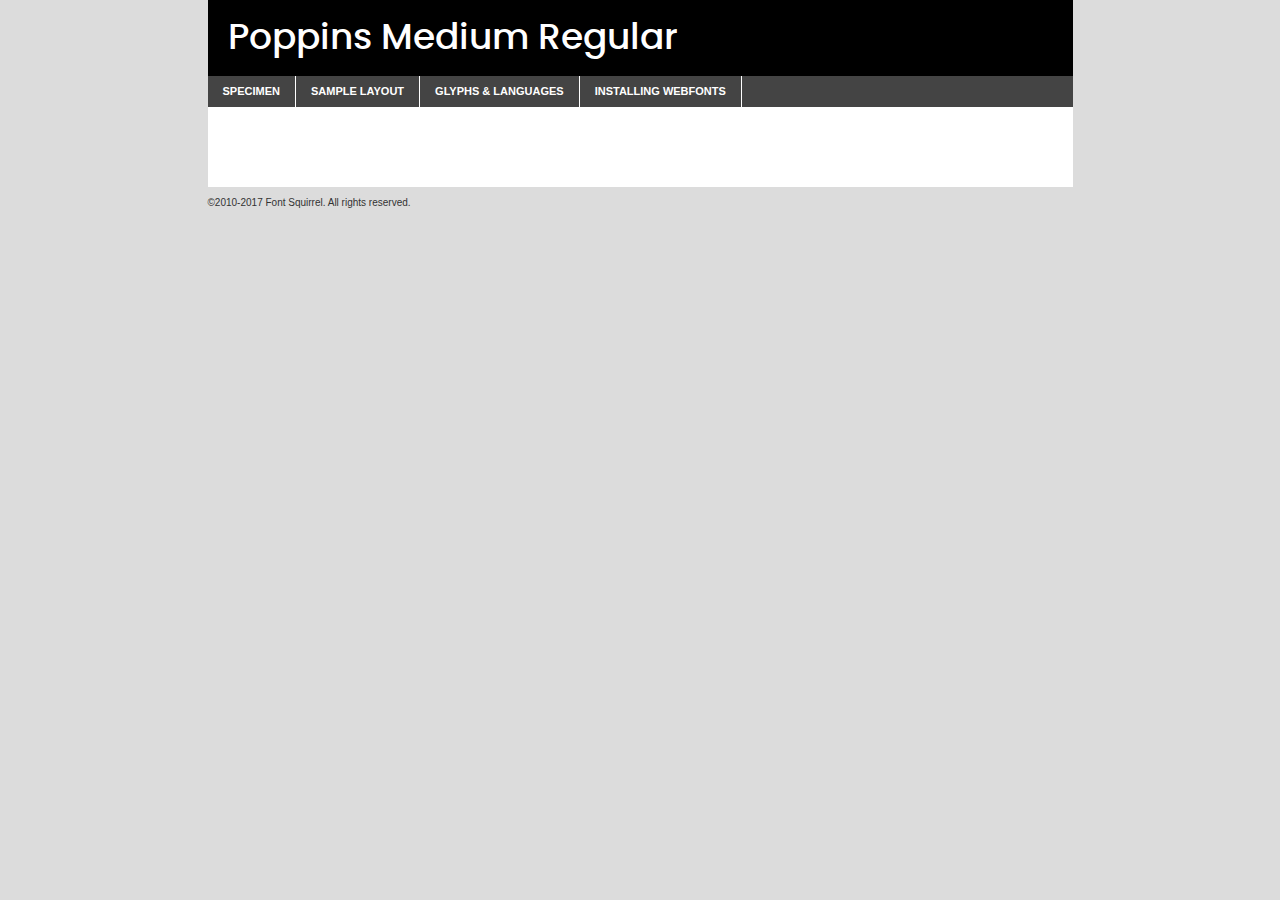
<file: components/fonts/poppins-medium-demo.html>
<!DOCTYPE html PUBLIC "-//W3C//DTD XHTML 1.0 Transitional//EN"
	"http://www.w3.org/TR/xhtml1/DTD/xhtml1-transitional.dtd">

<html xmlns="http://www.w3.org/1999/xhtml" xml:lang="en" lang="en">
<head>
	<meta http-equiv="Content-Type" content="text/html; charset=utf-8" />
	<script src="http://ajax.googleapis.com/ajax/libs/jquery/1.7.2/jquery.min.js" type="text/javascript" charset="utf-8"></script>
	<script type="text/javascript">
	(function($){$.fn.easyTabs=function(option){var param=jQuery.extend({fadeSpeed:"fast",defaultContent:1,activeClass:'active'},option);$(this).each(function(){var thisId="#"+this.id;if(param.defaultContent==''){param.defaultContent=1;}
	if(typeof param.defaultContent=="number")
	{var defaultTab=$(thisId+" .tabs li:eq("+(param.defaultContent-1)+") a").attr('href').substr(1);}else{var defaultTab=param.defaultContent;}
	$(thisId+" .tabs li a").each(function(){var tabToHide=$(this).attr('href').substr(1);$("#"+tabToHide).addClass('easytabs-tab-content');});hideAll();changeContent(defaultTab);function hideAll(){$(thisId+" .easytabs-tab-content").hide();}
	function changeContent(tabId){hideAll();$(thisId+" .tabs li").removeClass(param.activeClass);$(thisId+" .tabs li a[href=#"+tabId+"]").closest('li').addClass(param.activeClass);if(param.fadeSpeed!="none")
	{$(thisId+" #"+tabId).fadeIn(param.fadeSpeed);}else{$(thisId+" #"+tabId).show();}}
	$(thisId+" .tabs li").click(function(){var tabId=$(this).find('a').attr('href').substr(1);changeContent(tabId);return false;});});}})(jQuery);
	</script>
	<link rel="stylesheet" href="specimen_files/specimen_stylesheet.css" type="text/css" charset="utf-8" />
	<link rel="stylesheet" href="stylesheet.css" type="text/css" charset="utf-8" />

	<style type="text/css">
					body{
				font-family: 'poppinsmedium';
							}
		</style>

	<title>Poppins Medium Regular Specimen</title>
	
	
	<script type="text/javascript" charset="utf-8">
		$(document).ready(function() {
			$('#container').easyTabs({defaultContent:1});
		});
	</script>
</head>

<body>
<div id="container">
	<div id="header">
		Poppins Medium Regular	</div>
	<ul class="tabs">
		<li><a href="#specimen">Specimen</a></li>
		<li><a href="#layout">Sample Layout</a></li>
				<li><a href="#glyphs">Glyphs &amp; Languages</a></li>
		<li><a href="#installing">Installing Webfonts</a></li>
		
	</ul>
	
	<div id="main_content">

		
			<div id="specimen">
		
				<div class="section">
					<div class="grid12 firstcol">
						<div class="huge">AaBb</div>
					</div>
				</div>
		
				<div class="section">
					<div class="glyph_range">A&#x200B;B&#x200b;C&#x200b;D&#x200b;E&#x200b;F&#x200b;G&#x200b;H&#x200b;I&#x200b;J&#x200b;K&#x200b;L&#x200b;M&#x200b;N&#x200b;O&#x200b;P&#x200b;Q&#x200b;R&#x200b;S&#x200b;T&#x200b;U&#x200b;V&#x200b;W&#x200b;X&#x200b;Y&#x200b;Z&#x200b;a&#x200b;b&#x200b;c&#x200b;d&#x200b;e&#x200b;f&#x200b;g&#x200b;h&#x200b;i&#x200b;j&#x200b;k&#x200b;l&#x200b;m&#x200b;n&#x200b;o&#x200b;p&#x200b;q&#x200b;r&#x200b;s&#x200b;t&#x200b;u&#x200b;v&#x200b;w&#x200b;x&#x200b;y&#x200b;z&#x200b;1&#x200b;2&#x200b;3&#x200b;4&#x200b;5&#x200b;6&#x200b;7&#x200b;8&#x200b;9&#x200b;0&#x200b;&amp;&#x200b;.&#x200b;,&#x200b;?&#x200b;!&#x200b;&#64;&#x200b;(&#x200b;)&#x200b;#&#x200b;$&#x200b;%&#x200b;*&#x200b;+&#x200b;-&#x200b;=&#x200b;:&#x200b;;</div>
				</div>
				<div class="section">
					<div class="grid12 firstcol">
						<table class="sample_table">
							<tr><td>10</td><td class="size10">abcdefghijklmnopqrstuvwxyzABCDEFGHIJKLMNOPQRSTUVWXYZ0123456789abcdefghijklmnopqrstuvwxyzABCDEFGHIJKLMNOPQRSTUVWXYZ0123456789abcdefghijklmnopqrstuvwxyzABCDEFGHIJKLMNOPQRSTUVWXYZ</td></tr>
							<tr><td>11</td><td class="size11">abcdefghijklmnopqrstuvwxyzABCDEFGHIJKLMNOPQRSTUVWXYZ0123456789abcdefghijklmnopqrstuvwxyzABCDEFGHIJKLMNOPQRSTUVWXYZ0123456789abcdefghijklmnopqrstuvwxyzABCDEFGHIJKLMNOPQRSTUVWXYZ</td></tr>
							<tr><td>12</td><td class="size12">abcdefghijklmnopqrstuvwxyzABCDEFGHIJKLMNOPQRSTUVWXYZ0123456789abcdefghijklmnopqrstuvwxyzABCDEFGHIJKLMNOPQRSTUVWXYZ0123456789abcdefghijklmnopqrstuvwxyzABCDEFGHIJKLMNOPQRSTUVWXYZ</td></tr>
							<tr><td>13</td><td class="size13">abcdefghijklmnopqrstuvwxyzABCDEFGHIJKLMNOPQRSTUVWXYZ0123456789abcdefghijklmnopqrstuvwxyzABCDEFGHIJKLMNOPQRSTUVWXYZ0123456789abcdefghijklmnopqrstuvwxyzABCDEFGHIJKLMNOPQRSTUVWXYZ</td></tr>
							<tr><td>14</td><td class="size14">abcdefghijklmnopqrstuvwxyzABCDEFGHIJKLMNOPQRSTUVWXYZ0123456789abcdefghijklmnopqrstuvwxyzABCDEFGHIJKLMNOPQRSTUVWXYZ0123456789abcdefghijklmnopqrstuvwxyzABCDEFGHIJKLMNOPQRSTUVWXYZ</td></tr>
							<tr><td>16</td><td class="size16">abcdefghijklmnopqrstuvwxyzABCDEFGHIJKLMNOPQRSTUVWXYZ0123456789abcdefghijklmnopqrstuvwxyzABCDEFGHIJKLMNOPQRSTUVWXYZ</td></tr>
							<tr><td>18</td><td class="size18">abcdefghijklmnopqrstuvwxyzABCDEFGHIJKLMNOPQRSTUVWXYZ0123456789abcdefghijklmnopqrstuvwxyzABCDEFGHIJKLMNOPQRSTUVWXYZ</td></tr>
							<tr><td>20</td><td class="size20">abcdefghijklmnopqrstuvwxyzABCDEFGHIJKLMNOPQRSTUVWXYZ0123456789abcdefghijklmnopqrstuvwxyzABCDEFGHIJKLMNOPQRSTUVWXYZ</td></tr>
							<tr><td>24</td><td class="size24">abcdefghijklmnopqrstuvwxyzABCDEFGHIJKLMNOPQRSTUVWXYZ0123456789abcdefghijklmnopqrstuvwxyzABCDEFGHIJKLMNOPQRSTUVWXYZ</td></tr>
							<tr><td>30</td><td class="size30">abcdefghijklmnopqrstuvwxyzABCDEFGHIJKLMNOPQRSTUVWXYZ0123456789abcdefghijklmnopqrstuvwxyzABCDEFGHIJKLMNOPQRSTUVWXYZ</td></tr>
							<tr><td>36</td><td class="size36">abcdefghijklmnopqrstuvwxyzABCDEFGHIJKLMNOPQRSTUVWXYZ0123456789abcdefghijklmnopqrstuvwxyzABCDEFGHIJKLMNOPQRSTUVWXYZ</td></tr>
							<tr><td>48</td><td class="size48">abcdefghijklmnopqrstuvwxyzABCDEFGHIJKLMNOPQRSTUVWXYZ0123456789abcdefghijklmnopqrstuvwxyzABCDEFGHIJKLMNOPQRSTUVWXYZ</td></tr>
							<tr><td>60</td><td class="size60">abcdefghijklmnopqrstuvwxyzABCDEFGHIJKLMNOPQRSTUVWXYZ0123456789abcdefghijklmnopqrstuvwxyzABCDEFGHIJKLMNOPQRSTUVWXYZ</td></tr>
							<tr><td>72</td><td class="size72">abcdefghijklmnopqrstuvwxyzABCDEFGHIJKLMNOPQRSTUVWXYZ0123456789abcdefghijklmnopqrstuvwxyzABCDEFGHIJKLMNOPQRSTUVWXYZ</td></tr>
							<tr><td>90</td><td class="size90">abcdefghijklmnopqrstuvwxyzABCDEFGHIJKLMNOPQRSTUVWXYZ0123456789abcdefghijklmnopqrstuvwxyzABCDEFGHIJKLMNOPQRSTUVWXYZ</td></tr>
						</table>
				
					</div>
			
				</div>
		
		
		
								<div class="section" id="bodycomparison">


										<div id="xheight">
				<div class="fontbody">&#x25FC;&#x25FC;&#x25FC;&#x25FC;&#x25FC;&#x25FC;&#x25FC;&#x25FC;&#x25FC;&#x25FC;&#x25FC;&#x25FC;&#x25FC;&#x25FC;&#x25FC;&#x25FC;&#x25FC;&#x25FC;&#x25FC;&#x25FC;&#x25FC;&#x25FC;&#x25FC;&#x25FC;&#x25FC;&#x25FC;&#x25FC;&#x25FC;&#x25FC;&#x25FC;&#x25FC;&#x25FC;&#x25FC;&#x25FC;&#x25FC;&#x25FC;&#x25FC;&#x25FC;&#x25FC;&#x25FC;&#x25FC;&#x25FC;&#x25FC;&#x25FC;&#x25FC;&#x25FC;&#x25FC;&#x25FC;&#x25FC;&#x25FC;&#x25FC;&#x25FC;&#x25FC;&#x25FC;&#x25FC;&#x25FC;&#x25FC;&#x25FC;&#x25FC;&#x25FC;&#x25FC;&#x25FC;&#x25FC;&#x25FC;&#x25FC;&#x25FC;&#x25FC;&#x25FC;&#x25FC;&#x25FC;&#x25FC;&#x25FC;&#x25FC;&#x25FC;&#x25FC;&#x25FC;&#x25FC;&#x25FC;&#x25FC;&#x25FC;&#x25FC;&#x25FC;&#x25FC;&#x25FC;&#x25FC;&#x25FC;&#x25FC;&#x25FC;&#x25FC;&#x25FC;&#x25FC;&#x25FC;&#x25FC;&#x25FC;&#x25FC;&#x25FC;&#x25FC;&#x25FC;&#x25FC;body</div><div class="arialbody">body</div><div class="verdanabody">body</div><div class="georgiabody">body</div></div>
										<div class="fontbody" style="z-index:1">
											body<span>Poppins Medium Regular</span>
										</div>
										<div class="arialbody" style="z-index:1">
											body<span>Arial</span>
										</div>
										<div class="verdanabody" style="z-index:1">
											body<span>Verdana</span>
										</div>
										<div class="georgiabody" style="z-index:1">
											body<span>Georgia</span>
										</div>



								</div>
		
		
				<div class="section psample psample_row1" id="">
					
					<div class="grid2 firstcol">
						<p class="size10"><span>10.</span>Aenean lacinia bibendum nulla sed consectetur. Fusce dapibus, tellus ac cursus commodo, tortor mauris condimentum nibh, ut fermentum massa justo sit amet risus. Nullam id dolor id nibh ultricies vehicula ut id elit. Cum sociis natoque penatibus et magnis dis parturient montes, nascetur ridiculus mus. Nulla vitae elit libero, a pharetra augue.</p>
			
					</div>
					<div class="grid3">
						<p class="size11"><span>11.</span>Aenean lacinia bibendum nulla sed consectetur. Fusce dapibus, tellus ac cursus commodo, tortor mauris condimentum nibh, ut fermentum massa justo sit amet risus. Nullam id dolor id nibh ultricies vehicula ut id elit. Cum sociis natoque penatibus et magnis dis parturient montes, nascetur ridiculus mus. Nulla vitae elit libero, a pharetra augue.</p>
			
					</div>
					<div class="grid3">
						<p class="size12"><span>12.</span>Aenean lacinia bibendum nulla sed consectetur. Fusce dapibus, tellus ac cursus commodo, tortor mauris condimentum nibh, ut fermentum massa justo sit amet risus. Nullam id dolor id nibh ultricies vehicula ut id elit. Cum sociis natoque penatibus et magnis dis parturient montes, nascetur ridiculus mus. Nulla vitae elit libero, a pharetra augue.</p>
			
					</div>
					<div class="grid4">
						<p class="size13"><span>13.</span>Aenean lacinia bibendum nulla sed consectetur. Fusce dapibus, tellus ac cursus commodo, tortor mauris condimentum nibh, ut fermentum massa justo sit amet risus. Nullam id dolor id nibh ultricies vehicula ut id elit. Cum sociis natoque penatibus et magnis dis parturient montes, nascetur ridiculus mus. Nulla vitae elit libero, a pharetra augue.</p>
			
					</div>
					<div class="white_blend"></div>
					
				</div>
				<div class="section psample psample_row2" id="">
					<div class="grid3 firstcol">
						<p class="size14"><span>14.</span>Aenean lacinia bibendum nulla sed consectetur. Fusce dapibus, tellus ac cursus commodo, tortor mauris condimentum nibh, ut fermentum massa justo sit amet risus. Nullam id dolor id nibh ultricies vehicula ut id elit. Cum sociis natoque penatibus et magnis dis parturient montes, nascetur ridiculus mus. Nulla vitae elit libero, a pharetra augue.</p>
			
					</div>
					<div class="grid4">
						<p class="size16"><span>16.</span>Aenean lacinia bibendum nulla sed consectetur. Fusce dapibus, tellus ac cursus commodo, tortor mauris condimentum nibh, ut fermentum massa justo sit amet risus. Nullam id dolor id nibh ultricies vehicula ut id elit. Cum sociis natoque penatibus et magnis dis parturient montes, nascetur ridiculus mus. Nulla vitae elit libero, a pharetra augue.</p>
			
					</div>
					<div class="grid5">
						<p class="size18"><span>18.</span>Aenean lacinia bibendum nulla sed consectetur. Fusce dapibus, tellus ac cursus commodo, tortor mauris condimentum nibh, ut fermentum massa justo sit amet risus. Nullam id dolor id nibh ultricies vehicula ut id elit. Cum sociis natoque penatibus et magnis dis parturient montes, nascetur ridiculus mus. Nulla vitae elit libero, a pharetra augue.</p>
			
					</div>

					<div class="white_blend"></div>

				</div>
				
				<div class="section psample psample_row3" id="">
					<div class="grid5 firstcol">
						<p class="size20"><span>20.</span>Aenean lacinia bibendum nulla sed consectetur. Fusce dapibus, tellus ac cursus commodo, tortor mauris condimentum nibh, ut fermentum massa justo sit amet risus. Nullam id dolor id nibh ultricies vehicula ut id elit. Cum sociis natoque penatibus et magnis dis parturient montes, nascetur ridiculus mus. Nulla vitae elit libero, a pharetra augue.</p>
					</div>
					<div class="grid7">
						<p class="size24"><span>24.</span>Aenean lacinia bibendum nulla sed consectetur. Fusce dapibus, tellus ac cursus commodo, tortor mauris condimentum nibh, ut fermentum massa justo sit amet risus. Nullam id dolor id nibh ultricies vehicula ut id elit. Cum sociis natoque penatibus et magnis dis parturient montes, nascetur ridiculus mus. Nulla vitae elit libero, a pharetra augue.</p>
					</div>
					
					<div class="white_blend"></div>
					
				</div>
				
				<div class="section psample psample_row4" id="">
					<div class="grid12 firstcol">
						<p class="size30"><span>30.</span>Aenean lacinia bibendum nulla sed consectetur. Fusce dapibus, tellus ac cursus commodo, tortor mauris condimentum nibh, ut fermentum massa justo sit amet risus. Nullam id dolor id nibh ultricies vehicula ut id elit. Cum sociis natoque penatibus et magnis dis parturient montes, nascetur ridiculus mus. Nulla vitae elit libero, a pharetra augue.</p>
					</div>
					<div class="white_blend"></div>
					
				</div>
				
				
				
				<div class="section psample psample_row1 fullreverse">
					<div class="grid2 firstcol">
						<p class="size10"><span>10.</span>Aenean lacinia bibendum nulla sed consectetur. Fusce dapibus, tellus ac cursus commodo, tortor mauris condimentum nibh, ut fermentum massa justo sit amet risus. Nullam id dolor id nibh ultricies vehicula ut id elit. Cum sociis natoque penatibus et magnis dis parturient montes, nascetur ridiculus mus. Nulla vitae elit libero, a pharetra augue.</p>
			
					</div>
					<div class="grid3">
						<p class="size11"><span>11.</span>Aenean lacinia bibendum nulla sed consectetur. Fusce dapibus, tellus ac cursus commodo, tortor mauris condimentum nibh, ut fermentum massa justo sit amet risus. Nullam id dolor id nibh ultricies vehicula ut id elit. Cum sociis natoque penatibus et magnis dis parturient montes, nascetur ridiculus mus. Nulla vitae elit libero, a pharetra augue.</p>
			
					</div>
					<div class="grid3">
						<p class="size12"><span>12.</span>Aenean lacinia bibendum nulla sed consectetur. Fusce dapibus, tellus ac cursus commodo, tortor mauris condimentum nibh, ut fermentum massa justo sit amet risus. Nullam id dolor id nibh ultricies vehicula ut id elit. Cum sociis natoque penatibus et magnis dis parturient montes, nascetur ridiculus mus. Nulla vitae elit libero, a pharetra augue.</p>
			
					</div>
					<div class="grid4">
						<p class="size13"><span>13.</span>Aenean lacinia bibendum nulla sed consectetur. Fusce dapibus, tellus ac cursus commodo, tortor mauris condimentum nibh, ut fermentum massa justo sit amet risus. Nullam id dolor id nibh ultricies vehicula ut id elit. Cum sociis natoque penatibus et magnis dis parturient montes, nascetur ridiculus mus. Nulla vitae elit libero, a pharetra augue.</p>
			
					</div>
					<div class="black_blend"></div>
					
				</div>
				
				<div class="section psample psample_row2 fullreverse">
					<div class="grid3 firstcol">
						<p class="size14"><span>14.</span>Aenean lacinia bibendum nulla sed consectetur. Fusce dapibus, tellus ac cursus commodo, tortor mauris condimentum nibh, ut fermentum massa justo sit amet risus. Nullam id dolor id nibh ultricies vehicula ut id elit. Cum sociis natoque penatibus et magnis dis parturient montes, nascetur ridiculus mus. Nulla vitae elit libero, a pharetra augue.</p>
			
					</div>
					<div class="grid4">
						<p class="size16"><span>16.</span>Aenean lacinia bibendum nulla sed consectetur. Fusce dapibus, tellus ac cursus commodo, tortor mauris condimentum nibh, ut fermentum massa justo sit amet risus. Nullam id dolor id nibh ultricies vehicula ut id elit. Cum sociis natoque penatibus et magnis dis parturient montes, nascetur ridiculus mus. Nulla vitae elit libero, a pharetra augue.</p>
			
					</div>
					<div class="grid5">
						<p class="size18"><span>18.</span>Aenean lacinia bibendum nulla sed consectetur. Fusce dapibus, tellus ac cursus commodo, tortor mauris condimentum nibh, ut fermentum massa justo sit amet risus. Nullam id dolor id nibh ultricies vehicula ut id elit. Cum sociis natoque penatibus et magnis dis parturient montes, nascetur ridiculus mus. Nulla vitae elit libero, a pharetra augue.</p>
			
					</div>
					<div class="black_blend"></div>

				</div>
				
				<div class="section psample fullreverse psample_row3" id="">
					<div class="grid5 firstcol">
						<p class="size20"><span>20.</span>Aenean lacinia bibendum nulla sed consectetur. Fusce dapibus, tellus ac cursus commodo, tortor mauris condimentum nibh, ut fermentum massa justo sit amet risus. Nullam id dolor id nibh ultricies vehicula ut id elit. Cum sociis natoque penatibus et magnis dis parturient montes, nascetur ridiculus mus. Nulla vitae elit libero, a pharetra augue.</p>
					</div>
					<div class="grid7">
						<p class="size24"><span>24.</span>Aenean lacinia bibendum nulla sed consectetur. Fusce dapibus, tellus ac cursus commodo, tortor mauris condimentum nibh, ut fermentum massa justo sit amet risus. Nullam id dolor id nibh ultricies vehicula ut id elit. Cum sociis natoque penatibus et magnis dis parturient montes, nascetur ridiculus mus. Nulla vitae elit libero, a pharetra augue.</p>
					</div>
					
					<div class="black_blend"></div>
					
				</div>
				
				<div class="section psample fullreverse psample_row4" id="" style="border-bottom: 20px #000 solid;">
					<div class="grid12 firstcol">
						<p class="size30"><span>30.</span>Aenean lacinia bibendum nulla sed consectetur. Fusce dapibus, tellus ac cursus commodo, tortor mauris condimentum nibh, ut fermentum massa justo sit amet risus. Nullam id dolor id nibh ultricies vehicula ut id elit. Cum sociis natoque penatibus et magnis dis parturient montes, nascetur ridiculus mus. Nulla vitae elit libero, a pharetra augue.</p>
					</div>
					<div class="black_blend"></div>
					
				</div>
				
				
				
				
			</div>
			
			<div id="layout">
				
				<div class="section">
					
					<div class="grid12 firstcol">
						<h1>Lorem Ipsum Dolor</h1>
						<h2>Etiam porta sem malesuada magna mollis euismod</h2>
						
						<p class="byline">By <a href="#link">Aenean Lacinia</a></p>
					</div>
				</div>
				<div class="section">
					<div class="grid8 firstcol">
						<p class="large">Donec sed odio dui. Morbi leo risus, porta ac consectetur ac, vestibulum at eros. Fusce dapibus, tellus ac cursus commodo, tortor mauris condimentum nibh, ut fermentum massa justo sit amet risus. </p>

						
						<h3>Pellentesque ornare sem</h3>

						<p>Maecenas sed diam eget risus varius blandit sit amet non magna. Maecenas faucibus mollis interdum. Donec ullamcorper nulla non metus auctor fringilla. Nullam id dolor id nibh ultricies vehicula ut id elit. Nullam id dolor id nibh ultricies vehicula ut id elit. </p>

						<p>Aenean eu leo quam. Pellentesque ornare sem lacinia quam venenatis vestibulum. Lorem ipsum dolor sit amet, consectetur adipiscing elit. Cum sociis natoque penatibus et magnis dis parturient montes, nascetur ridiculus mus. </p>

						<p>Nulla vitae elit libero, a pharetra augue. Praesent commodo cursus magna, vel scelerisque nisl consectetur et. Aenean lacinia bibendum nulla sed consectetur. </p>

						<p>Nullam quis risus eget urna mollis ornare vel eu leo. Nullam quis risus eget urna mollis ornare vel eu leo. Maecenas sed diam eget risus varius blandit sit amet non magna. Donec ullamcorper nulla non metus auctor fringilla. </p>

						<h3>Cras mattis consectetur</h3>

						<p>Aenean eu leo quam. Pellentesque ornare sem lacinia quam venenatis vestibulum. Aenean lacinia bibendum nulla sed consectetur. Integer posuere erat a ante venenatis dapibus posuere velit aliquet. Cras mattis consectetur purus sit amet fermentum. </p>

						<p>Nullam id dolor id nibh ultricies vehicula ut id elit. Nullam quis risus eget urna mollis ornare vel eu leo. Cras mattis consectetur purus sit amet fermentum.</p>
					</div>
					
					<div class="grid4 sidebar">
						
						<div class="box reverse">
							<p class="last">Nullam quis risus eget urna mollis ornare vel eu leo. Donec ullamcorper nulla non metus auctor fringilla. Cras mattis consectetur purus sit amet fermentum. Sed posuere consectetur est at lobortis. Lorem ipsum dolor sit amet, consectetur adipiscing elit. </p>
						</div>
						
						<p class="caption">Maecenas sed diam eget risus varius.</p>

						<p>Vestibulum id ligula porta felis euismod semper. Integer posuere erat a ante venenatis dapibus posuere velit aliquet. Vestibulum id ligula porta felis euismod semper. Sed posuere consectetur est at lobortis. Maecenas sed diam eget risus varius blandit sit amet non magna. Fusce dapibus, tellus ac cursus commodo, tortor mauris condimentum nibh, ut fermentum massa justo sit amet risus. </p>

					

						<p>Duis mollis, est non commodo luctus, nisi erat porttitor ligula, eget lacinia odio sem nec elit. Aenean lacinia bibendum nulla sed consectetur. Vivamus sagittis lacus vel augue laoreet rutrum faucibus dolor auctor. Aenean lacinia bibendum nulla sed consectetur. Nullam quis risus eget urna mollis ornare vel eu leo. </p>

						<p>Praesent commodo cursus magna, vel scelerisque nisl consectetur et. Donec ullamcorper nulla non metus auctor fringilla. Maecenas faucibus mollis interdum. Fusce dapibus, tellus ac cursus commodo, tortor mauris condimentum nibh, ut fermentum massa justo sit amet risus. </p>

					</div>
				</div>
				
			</div>


			



		<div id="glyphs">
			<div class="section">
				<div class="grid12 firstcol">
			
				<h1>Language Support</h1>
				<p>The subset of Poppins Medium Regular in this kit supports the following languages:<br />
			
					Albanian, Basque, Breton, Chamorro, Danish, Dutch, English, Faroese, Finnish, French, Frisian, Galician, German, Icelandic, Italian, Malagasy, Norwegian, Portuguese, Spanish, Alsatian, Aragonese, Arapaho, Arrernte, Asturian, Aymara, Bislama, Cebuano, Corsican, Fijian, French_creole, Genoese, Gilbertese, Greenlandic, Haitian_creole, Hiligaynon, Hmong, Hopi, Ibanag, Iloko_ilokano, Indonesian, Interglossa_glosa, Interlingua, Irish_gaelic, Jerriais, Lojban, Lombard, Luxembourgeois, Manx, Mohawk, Norfolk_pitcairnese, Occitan, Oromo, Pangasinan, Papiamento, Piedmontese, Potawatomi, Rhaeto-romance, Romansh, Rotokas, Sami_lule, Samoan, Sardinian, Scots_gaelic, Seychelles_creole, Shona, Sicilian, Somali, Southern_ndebele, Swahili, Swati_swazi, Tagalog_filipino_pilipino, Tetum, Tok_pisin, Uyghur_latinized, Volapuk, Walloon, Warlpiri, Xhosa, Yapese, Zulu, Latinbasic, Ubasic, Demo				</p>
				<h1>Glyph Chart</h1>
				<p>The subset of Poppins Medium Regular in this kit includes all the glyphs listed below. Unicode entities are included above each glyph to help you insert individual characters into your layout.</p>
				<div id="glyph_chart">
			
																														 <div><p>&amp;#13;</p>&#13;</div>
																				 <div><p>&amp;#32;</p>&#32;</div>
																				 <div><p>&amp;#33;</p>&#33;</div>
																				 <div><p>&amp;#34;</p>&#34;</div>
																				 <div><p>&amp;#35;</p>&#35;</div>
																				 <div><p>&amp;#36;</p>&#36;</div>
																				 <div><p>&amp;#37;</p>&#37;</div>
																				 <div><p>&amp;#38;</p>&#38;</div>
																				 <div><p>&amp;#39;</p>&#39;</div>
																				 <div><p>&amp;#40;</p>&#40;</div>
																				 <div><p>&amp;#41;</p>&#41;</div>
																				 <div><p>&amp;#42;</p>&#42;</div>
																				 <div><p>&amp;#43;</p>&#43;</div>
																				 <div><p>&amp;#44;</p>&#44;</div>
																				 <div><p>&amp;#45;</p>&#45;</div>
																				 <div><p>&amp;#46;</p>&#46;</div>
																				 <div><p>&amp;#47;</p>&#47;</div>
																				 <div><p>&amp;#48;</p>&#48;</div>
																				 <div><p>&amp;#49;</p>&#49;</div>
																				 <div><p>&amp;#50;</p>&#50;</div>
																				 <div><p>&amp;#51;</p>&#51;</div>
																				 <div><p>&amp;#52;</p>&#52;</div>
																				 <div><p>&amp;#53;</p>&#53;</div>
																				 <div><p>&amp;#54;</p>&#54;</div>
																				 <div><p>&amp;#55;</p>&#55;</div>
																				 <div><p>&amp;#56;</p>&#56;</div>
																				 <div><p>&amp;#57;</p>&#57;</div>
																				 <div><p>&amp;#58;</p>&#58;</div>
																				 <div><p>&amp;#59;</p>&#59;</div>
																				 <div><p>&amp;#60;</p>&#60;</div>
																				 <div><p>&amp;#61;</p>&#61;</div>
																				 <div><p>&amp;#62;</p>&#62;</div>
																				 <div><p>&amp;#63;</p>&#63;</div>
																				 <div><p>&amp;#64;</p>&#64;</div>
																				 <div><p>&amp;#65;</p>&#65;</div>
																				 <div><p>&amp;#66;</p>&#66;</div>
																				 <div><p>&amp;#67;</p>&#67;</div>
																				 <div><p>&amp;#68;</p>&#68;</div>
																				 <div><p>&amp;#69;</p>&#69;</div>
																				 <div><p>&amp;#70;</p>&#70;</div>
																				 <div><p>&amp;#71;</p>&#71;</div>
																				 <div><p>&amp;#72;</p>&#72;</div>
																				 <div><p>&amp;#73;</p>&#73;</div>
																				 <div><p>&amp;#74;</p>&#74;</div>
																				 <div><p>&amp;#75;</p>&#75;</div>
																				 <div><p>&amp;#76;</p>&#76;</div>
																				 <div><p>&amp;#77;</p>&#77;</div>
																				 <div><p>&amp;#78;</p>&#78;</div>
																				 <div><p>&amp;#79;</p>&#79;</div>
																				 <div><p>&amp;#80;</p>&#80;</div>
																				 <div><p>&amp;#81;</p>&#81;</div>
																				 <div><p>&amp;#82;</p>&#82;</div>
																				 <div><p>&amp;#83;</p>&#83;</div>
																				 <div><p>&amp;#84;</p>&#84;</div>
																				 <div><p>&amp;#85;</p>&#85;</div>
																				 <div><p>&amp;#86;</p>&#86;</div>
																				 <div><p>&amp;#87;</p>&#87;</div>
																				 <div><p>&amp;#88;</p>&#88;</div>
																				 <div><p>&amp;#89;</p>&#89;</div>
																				 <div><p>&amp;#90;</p>&#90;</div>
																				 <div><p>&amp;#91;</p>&#91;</div>
																				 <div><p>&amp;#92;</p>&#92;</div>
																				 <div><p>&amp;#93;</p>&#93;</div>
																				 <div><p>&amp;#94;</p>&#94;</div>
																				 <div><p>&amp;#95;</p>&#95;</div>
																				 <div><p>&amp;#96;</p>&#96;</div>
																				 <div><p>&amp;#97;</p>&#97;</div>
																				 <div><p>&amp;#98;</p>&#98;</div>
																				 <div><p>&amp;#99;</p>&#99;</div>
																				 <div><p>&amp;#100;</p>&#100;</div>
																				 <div><p>&amp;#101;</p>&#101;</div>
																				 <div><p>&amp;#102;</p>&#102;</div>
																				 <div><p>&amp;#103;</p>&#103;</div>
																				 <div><p>&amp;#104;</p>&#104;</div>
																				 <div><p>&amp;#105;</p>&#105;</div>
																				 <div><p>&amp;#106;</p>&#106;</div>
																				 <div><p>&amp;#107;</p>&#107;</div>
																				 <div><p>&amp;#108;</p>&#108;</div>
																				 <div><p>&amp;#109;</p>&#109;</div>
																				 <div><p>&amp;#110;</p>&#110;</div>
																				 <div><p>&amp;#111;</p>&#111;</div>
																				 <div><p>&amp;#112;</p>&#112;</div>
																				 <div><p>&amp;#113;</p>&#113;</div>
																				 <div><p>&amp;#114;</p>&#114;</div>
																				 <div><p>&amp;#115;</p>&#115;</div>
																				 <div><p>&amp;#116;</p>&#116;</div>
																				 <div><p>&amp;#117;</p>&#117;</div>
																				 <div><p>&amp;#118;</p>&#118;</div>
																				 <div><p>&amp;#119;</p>&#119;</div>
																				 <div><p>&amp;#120;</p>&#120;</div>
																				 <div><p>&amp;#121;</p>&#121;</div>
																				 <div><p>&amp;#122;</p>&#122;</div>
																				 <div><p>&amp;#123;</p>&#123;</div>
																				 <div><p>&amp;#124;</p>&#124;</div>
																				 <div><p>&amp;#125;</p>&#125;</div>
																				 <div><p>&amp;#126;</p>&#126;</div>
																				 <div><p>&amp;#160;</p>&#160;</div>
																				 <div><p>&amp;#161;</p>&#161;</div>
																				 <div><p>&amp;#162;</p>&#162;</div>
																				 <div><p>&amp;#163;</p>&#163;</div>
																				 <div><p>&amp;#164;</p>&#164;</div>
																				 <div><p>&amp;#165;</p>&#165;</div>
																				 <div><p>&amp;#166;</p>&#166;</div>
																				 <div><p>&amp;#167;</p>&#167;</div>
																				 <div><p>&amp;#168;</p>&#168;</div>
																				 <div><p>&amp;#169;</p>&#169;</div>
																				 <div><p>&amp;#170;</p>&#170;</div>
																				 <div><p>&amp;#171;</p>&#171;</div>
																				 <div><p>&amp;#172;</p>&#172;</div>
																				 <div><p>&amp;#173;</p>&#173;</div>
																				 <div><p>&amp;#174;</p>&#174;</div>
																				 <div><p>&amp;#175;</p>&#175;</div>
																				 <div><p>&amp;#176;</p>&#176;</div>
																				 <div><p>&amp;#177;</p>&#177;</div>
																				 <div><p>&amp;#178;</p>&#178;</div>
																				 <div><p>&amp;#179;</p>&#179;</div>
																				 <div><p>&amp;#180;</p>&#180;</div>
																				 <div><p>&amp;#181;</p>&#181;</div>
																				 <div><p>&amp;#182;</p>&#182;</div>
																				 <div><p>&amp;#183;</p>&#183;</div>
																				 <div><p>&amp;#184;</p>&#184;</div>
																				 <div><p>&amp;#185;</p>&#185;</div>
																				 <div><p>&amp;#186;</p>&#186;</div>
																				 <div><p>&amp;#187;</p>&#187;</div>
																				 <div><p>&amp;#188;</p>&#188;</div>
																				 <div><p>&amp;#189;</p>&#189;</div>
																				 <div><p>&amp;#190;</p>&#190;</div>
																				 <div><p>&amp;#191;</p>&#191;</div>
																				 <div><p>&amp;#192;</p>&#192;</div>
																				 <div><p>&amp;#193;</p>&#193;</div>
																				 <div><p>&amp;#194;</p>&#194;</div>
																				 <div><p>&amp;#195;</p>&#195;</div>
																				 <div><p>&amp;#196;</p>&#196;</div>
																				 <div><p>&amp;#197;</p>&#197;</div>
																				 <div><p>&amp;#198;</p>&#198;</div>
																				 <div><p>&amp;#199;</p>&#199;</div>
																				 <div><p>&amp;#200;</p>&#200;</div>
																				 <div><p>&amp;#201;</p>&#201;</div>
																				 <div><p>&amp;#202;</p>&#202;</div>
																				 <div><p>&amp;#203;</p>&#203;</div>
																				 <div><p>&amp;#204;</p>&#204;</div>
																				 <div><p>&amp;#205;</p>&#205;</div>
																				 <div><p>&amp;#206;</p>&#206;</div>
																				 <div><p>&amp;#207;</p>&#207;</div>
																				 <div><p>&amp;#208;</p>&#208;</div>
																				 <div><p>&amp;#209;</p>&#209;</div>
																				 <div><p>&amp;#210;</p>&#210;</div>
																				 <div><p>&amp;#211;</p>&#211;</div>
																				 <div><p>&amp;#212;</p>&#212;</div>
																				 <div><p>&amp;#213;</p>&#213;</div>
																				 <div><p>&amp;#214;</p>&#214;</div>
																				 <div><p>&amp;#215;</p>&#215;</div>
																				 <div><p>&amp;#216;</p>&#216;</div>
																				 <div><p>&amp;#217;</p>&#217;</div>
																				 <div><p>&amp;#218;</p>&#218;</div>
																				 <div><p>&amp;#219;</p>&#219;</div>
																				 <div><p>&amp;#220;</p>&#220;</div>
																				 <div><p>&amp;#221;</p>&#221;</div>
																				 <div><p>&amp;#222;</p>&#222;</div>
																				 <div><p>&amp;#223;</p>&#223;</div>
																				 <div><p>&amp;#224;</p>&#224;</div>
																				 <div><p>&amp;#225;</p>&#225;</div>
																				 <div><p>&amp;#226;</p>&#226;</div>
																				 <div><p>&amp;#227;</p>&#227;</div>
																				 <div><p>&amp;#228;</p>&#228;</div>
																				 <div><p>&amp;#229;</p>&#229;</div>
																				 <div><p>&amp;#230;</p>&#230;</div>
																				 <div><p>&amp;#231;</p>&#231;</div>
																				 <div><p>&amp;#232;</p>&#232;</div>
																				 <div><p>&amp;#233;</p>&#233;</div>
																				 <div><p>&amp;#234;</p>&#234;</div>
																				 <div><p>&amp;#235;</p>&#235;</div>
																				 <div><p>&amp;#236;</p>&#236;</div>
																				 <div><p>&amp;#237;</p>&#237;</div>
																				 <div><p>&amp;#238;</p>&#238;</div>
																				 <div><p>&amp;#239;</p>&#239;</div>
																				 <div><p>&amp;#240;</p>&#240;</div>
																				 <div><p>&amp;#241;</p>&#241;</div>
																				 <div><p>&amp;#242;</p>&#242;</div>
																				 <div><p>&amp;#243;</p>&#243;</div>
																				 <div><p>&amp;#244;</p>&#244;</div>
																				 <div><p>&amp;#245;</p>&#245;</div>
																				 <div><p>&amp;#246;</p>&#246;</div>
																				 <div><p>&amp;#247;</p>&#247;</div>
																				 <div><p>&amp;#248;</p>&#248;</div>
																				 <div><p>&amp;#249;</p>&#249;</div>
																				 <div><p>&amp;#250;</p>&#250;</div>
																				 <div><p>&amp;#251;</p>&#251;</div>
																				 <div><p>&amp;#252;</p>&#252;</div>
																				 <div><p>&amp;#253;</p>&#253;</div>
																				 <div><p>&amp;#254;</p>&#254;</div>
																				 <div><p>&amp;#255;</p>&#255;</div>
																				 <div><p>&amp;#338;</p>&#338;</div>
																				 <div><p>&amp;#339;</p>&#339;</div>
																				 <div><p>&amp;#376;</p>&#376;</div>
																				 <div><p>&amp;#710;</p>&#710;</div>
																				 <div><p>&amp;#732;</p>&#732;</div>
																				 <div><p>&amp;#8192;</p>&#8192;</div>
																				 <div><p>&amp;#8193;</p>&#8193;</div>
																				 <div><p>&amp;#8194;</p>&#8194;</div>
																				 <div><p>&amp;#8195;</p>&#8195;</div>
																				 <div><p>&amp;#8196;</p>&#8196;</div>
																				 <div><p>&amp;#8197;</p>&#8197;</div>
																				 <div><p>&amp;#8198;</p>&#8198;</div>
																				 <div><p>&amp;#8199;</p>&#8199;</div>
																				 <div><p>&amp;#8200;</p>&#8200;</div>
																				 <div><p>&amp;#8201;</p>&#8201;</div>
																				 <div><p>&amp;#8202;</p>&#8202;</div>
																				 <div><p>&amp;#8208;</p>&#8208;</div>
																				 <div><p>&amp;#8209;</p>&#8209;</div>
																				 <div><p>&amp;#8210;</p>&#8210;</div>
																				 <div><p>&amp;#8211;</p>&#8211;</div>
																				 <div><p>&amp;#8212;</p>&#8212;</div>
																				 <div><p>&amp;#8216;</p>&#8216;</div>
																				 <div><p>&amp;#8217;</p>&#8217;</div>
																				 <div><p>&amp;#8218;</p>&#8218;</div>
																				 <div><p>&amp;#8220;</p>&#8220;</div>
																				 <div><p>&amp;#8221;</p>&#8221;</div>
																				 <div><p>&amp;#8222;</p>&#8222;</div>
																				 <div><p>&amp;#8226;</p>&#8226;</div>
																				 <div><p>&amp;#8230;</p>&#8230;</div>
																				 <div><p>&amp;#8239;</p>&#8239;</div>
																				 <div><p>&amp;#8249;</p>&#8249;</div>
																				 <div><p>&amp;#8250;</p>&#8250;</div>
																				 <div><p>&amp;#8287;</p>&#8287;</div>
																				 <div><p>&amp;#8364;</p>&#8364;</div>
																				 <div><p>&amp;#8482;</p>&#8482;</div>
																				 <div><p>&amp;#9724;</p>&#9724;</div>
																				 <div><p>&amp;#64257;</p>&#64257;</div>
																				 <div><p>&amp;#64258;</p>&#64258;</div>
																																																</div>	
				</div>
		
		
			</div>
		</div>
		
		
		<div id="specs">
			
		</div>
	
		<div id="installing">
			<div class="section">
				<div class="grid7 firstcol">
					<h1>Installing Webfonts</h1>
					
					<p>Webfonts are supported by all major browser platforms but not all in the same way. There are currently four different font formats that must be included in order to target all browsers. This includes TTF, WOFF, EOT and SVG.</p>
					
					<h2>1. Upload your webfonts</h2>
					<p>You must upload your webfont kit to your website. They should be in or near the same directory as your CSS files.</p>
					
					<h2>2. Include the webfont stylesheet</h2>
					<p>A special CSS @font-face declaration helps the various browsers select the appropriate font it needs without causing you a bunch of headaches. Learn more about this syntax by reading the <a href="https://www.fontspring.com/blog/further-hardening-of-the-bulletproof-syntax">Fontspring blog post</a> about it. The code for it is as follows:</p>


<code>
@font-face{ 
	font-family: 'MyWebFont';
	src: url('WebFont.eot');
	src: url('WebFont.eot?#iefix') format('embedded-opentype'),
	     url('WebFont.woff') format('woff'),
	     url('WebFont.ttf') format('truetype'),
	     url('WebFont.svg#webfont') format('svg');
}
</code>

	<p>We've already gone ahead and generated the code for you. All you have to do is link to the stylesheet in your HTML, like this:</p>
	<code>&lt;link rel=&quot;stylesheet&quot; href=&quot;stylesheet.css&quot; type=&quot;text/css&quot; charset=&quot;utf-8&quot; /&gt;</code>

					<h2>3. Modify your own stylesheet</h2>
					<p>To take advantage of your new fonts, you must tell your stylesheet to use them. Look at the original @font-face declaration above and find the property called "font-family." The name linked there will be what you use to reference the font. Prepend that webfont name to the font stack in the "font-family" property, inside the selector you want to change. For example:</p>
<code>p { font-family: 'WebFont', Arial, sans-serif; }</code>

<h2>4. Test</h2>
<p>Getting webfonts to work cross-browser <em>can</em> be tricky. Use the information in the sidebar to help you if you find that fonts aren't loading in a particular browser.</p>
				</div>
				
				<div class="grid5 sidebar">
					<div class="box">
						<h2>Troubleshooting<br />Font-Face Problems</h2>
						<p>Having trouble getting your webfonts to load in your new website? Here are some tips to sort out what might be the problem.</p>

						<h3>Fonts not showing in any browser</h3>

						<p>This sounds like you need to work on the plumbing. You either did not upload the fonts to the correct directory, or you did not link the fonts properly in the CSS. If you've confirmed that all this is correct and you still have a problem, take a look at your .htaccess file and see if requests are getting intercepted.</p>

						<h3>Fonts not loading in iPhone or iPad</h3>

						<p>The most common problem here is that you are serving the fonts from an IIS server. IIS refuses to serve files that have unknown MIME types. If that is the case, you must set the MIME type for SVG to "image/svg+xml" in the server settings. Follow these instructions from Microsoft if you need help.</p>

						<h3>Fonts not loading in Firefox</h3>

						<p>The primary reason for this failure? You are still using a version Firefox older than 3.5. So upgrade already! If that isn't it, then you are very likely serving fonts from a different domain. Firefox requires that all font assets be served from the same domain. Lastly it is possible that you need to add WOFF to your list of MIME types (if you are serving via IIS.)</p>

						<h3>Fonts not loading in IE</h3>

						<p>Are you looking at Internet Explorer on an actual Windows machine or are you cheating by using a service like Adobe BrowserLab? Many of these screenshot services do not render @font-face for IE. Best to test it on a real machine.</p>

						<h3>Fonts not loading in IE9</h3>

						<p>IE9, like Firefox, requires that fonts be served from the same domain as the website. Make sure that is the case.</p>
					</div>
				</div>
			</div>
			
		</div>
	
	</div>
	<div id="footer">
		<p>&copy;2010-2017 Font Squirrel. All rights reserved.</p>
	</div>
</div>
</body>
</html>
</file>
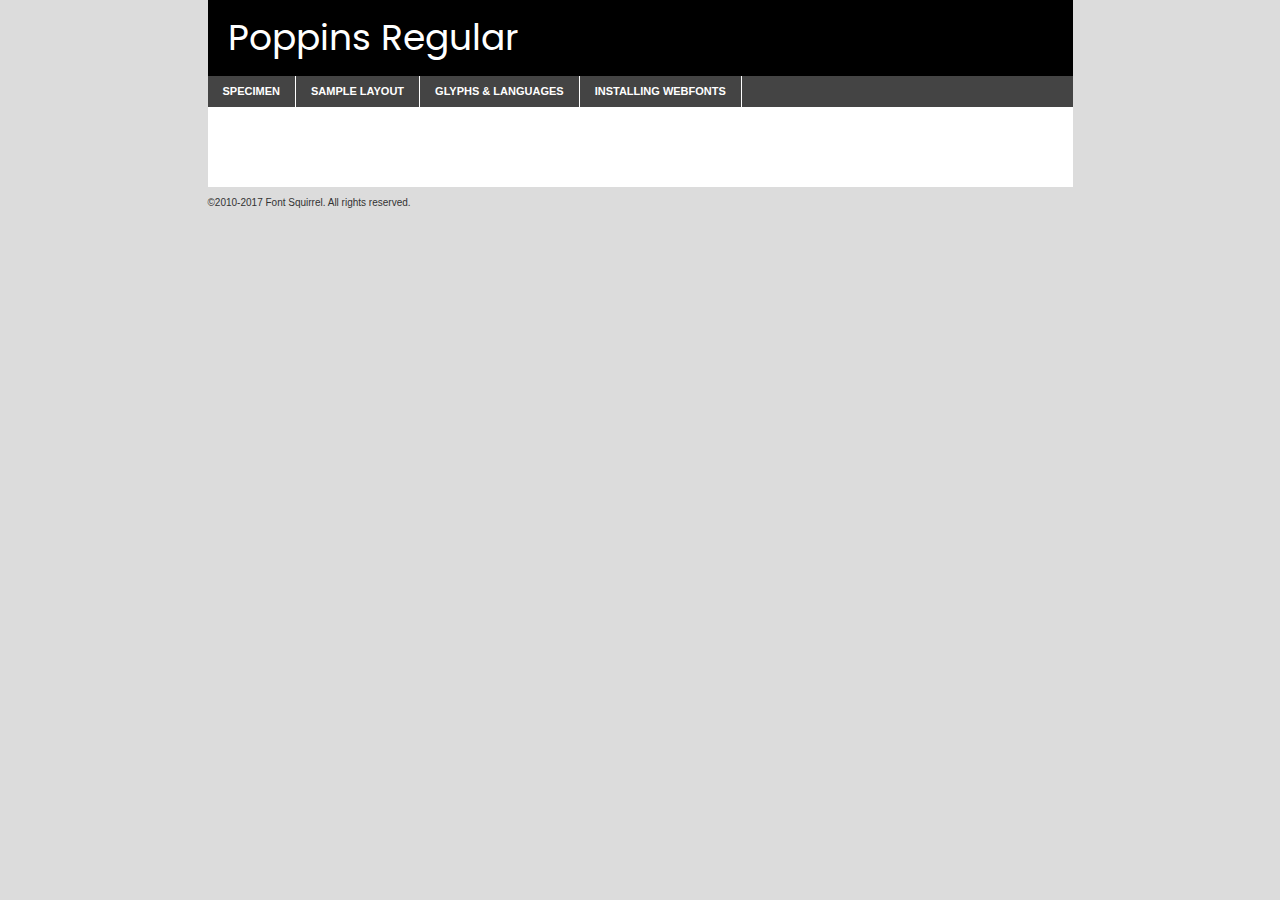
<file: components/fonts/poppins-regular-demo.html>
<!DOCTYPE html PUBLIC "-//W3C//DTD XHTML 1.0 Transitional//EN"
	"http://www.w3.org/TR/xhtml1/DTD/xhtml1-transitional.dtd">

<html xmlns="http://www.w3.org/1999/xhtml" xml:lang="en" lang="en">
<head>
	<meta http-equiv="Content-Type" content="text/html; charset=utf-8" />
	<script src="http://ajax.googleapis.com/ajax/libs/jquery/1.7.2/jquery.min.js" type="text/javascript" charset="utf-8"></script>
	<script type="text/javascript">
	(function($){$.fn.easyTabs=function(option){var param=jQuery.extend({fadeSpeed:"fast",defaultContent:1,activeClass:'active'},option);$(this).each(function(){var thisId="#"+this.id;if(param.defaultContent==''){param.defaultContent=1;}
	if(typeof param.defaultContent=="number")
	{var defaultTab=$(thisId+" .tabs li:eq("+(param.defaultContent-1)+") a").attr('href').substr(1);}else{var defaultTab=param.defaultContent;}
	$(thisId+" .tabs li a").each(function(){var tabToHide=$(this).attr('href').substr(1);$("#"+tabToHide).addClass('easytabs-tab-content');});hideAll();changeContent(defaultTab);function hideAll(){$(thisId+" .easytabs-tab-content").hide();}
	function changeContent(tabId){hideAll();$(thisId+" .tabs li").removeClass(param.activeClass);$(thisId+" .tabs li a[href=#"+tabId+"]").closest('li').addClass(param.activeClass);if(param.fadeSpeed!="none")
	{$(thisId+" #"+tabId).fadeIn(param.fadeSpeed);}else{$(thisId+" #"+tabId).show();}}
	$(thisId+" .tabs li").click(function(){var tabId=$(this).find('a').attr('href').substr(1);changeContent(tabId);return false;});});}})(jQuery);
	</script>
	<link rel="stylesheet" href="specimen_files/specimen_stylesheet.css" type="text/css" charset="utf-8" />
	<link rel="stylesheet" href="stylesheet.css" type="text/css" charset="utf-8" />

	<style type="text/css">
					body{
				font-family: 'poppinsregular';
							}
		</style>

	<title>Poppins Regular Specimen</title>
	
	
	<script type="text/javascript" charset="utf-8">
		$(document).ready(function() {
			$('#container').easyTabs({defaultContent:1});
		});
	</script>
</head>

<body>
<div id="container">
	<div id="header">
		Poppins Regular	</div>
	<ul class="tabs">
		<li><a href="#specimen">Specimen</a></li>
		<li><a href="#layout">Sample Layout</a></li>
				<li><a href="#glyphs">Glyphs &amp; Languages</a></li>
		<li><a href="#installing">Installing Webfonts</a></li>
		
	</ul>
	
	<div id="main_content">

		
			<div id="specimen">
		
				<div class="section">
					<div class="grid12 firstcol">
						<div class="huge">AaBb</div>
					</div>
				</div>
		
				<div class="section">
					<div class="glyph_range">A&#x200B;B&#x200b;C&#x200b;D&#x200b;E&#x200b;F&#x200b;G&#x200b;H&#x200b;I&#x200b;J&#x200b;K&#x200b;L&#x200b;M&#x200b;N&#x200b;O&#x200b;P&#x200b;Q&#x200b;R&#x200b;S&#x200b;T&#x200b;U&#x200b;V&#x200b;W&#x200b;X&#x200b;Y&#x200b;Z&#x200b;a&#x200b;b&#x200b;c&#x200b;d&#x200b;e&#x200b;f&#x200b;g&#x200b;h&#x200b;i&#x200b;j&#x200b;k&#x200b;l&#x200b;m&#x200b;n&#x200b;o&#x200b;p&#x200b;q&#x200b;r&#x200b;s&#x200b;t&#x200b;u&#x200b;v&#x200b;w&#x200b;x&#x200b;y&#x200b;z&#x200b;1&#x200b;2&#x200b;3&#x200b;4&#x200b;5&#x200b;6&#x200b;7&#x200b;8&#x200b;9&#x200b;0&#x200b;&amp;&#x200b;.&#x200b;,&#x200b;?&#x200b;!&#x200b;&#64;&#x200b;(&#x200b;)&#x200b;#&#x200b;$&#x200b;%&#x200b;*&#x200b;+&#x200b;-&#x200b;=&#x200b;:&#x200b;;</div>
				</div>
				<div class="section">
					<div class="grid12 firstcol">
						<table class="sample_table">
							<tr><td>10</td><td class="size10">abcdefghijklmnopqrstuvwxyzABCDEFGHIJKLMNOPQRSTUVWXYZ0123456789abcdefghijklmnopqrstuvwxyzABCDEFGHIJKLMNOPQRSTUVWXYZ0123456789abcdefghijklmnopqrstuvwxyzABCDEFGHIJKLMNOPQRSTUVWXYZ</td></tr>
							<tr><td>11</td><td class="size11">abcdefghijklmnopqrstuvwxyzABCDEFGHIJKLMNOPQRSTUVWXYZ0123456789abcdefghijklmnopqrstuvwxyzABCDEFGHIJKLMNOPQRSTUVWXYZ0123456789abcdefghijklmnopqrstuvwxyzABCDEFGHIJKLMNOPQRSTUVWXYZ</td></tr>
							<tr><td>12</td><td class="size12">abcdefghijklmnopqrstuvwxyzABCDEFGHIJKLMNOPQRSTUVWXYZ0123456789abcdefghijklmnopqrstuvwxyzABCDEFGHIJKLMNOPQRSTUVWXYZ0123456789abcdefghijklmnopqrstuvwxyzABCDEFGHIJKLMNOPQRSTUVWXYZ</td></tr>
							<tr><td>13</td><td class="size13">abcdefghijklmnopqrstuvwxyzABCDEFGHIJKLMNOPQRSTUVWXYZ0123456789abcdefghijklmnopqrstuvwxyzABCDEFGHIJKLMNOPQRSTUVWXYZ0123456789abcdefghijklmnopqrstuvwxyzABCDEFGHIJKLMNOPQRSTUVWXYZ</td></tr>
							<tr><td>14</td><td class="size14">abcdefghijklmnopqrstuvwxyzABCDEFGHIJKLMNOPQRSTUVWXYZ0123456789abcdefghijklmnopqrstuvwxyzABCDEFGHIJKLMNOPQRSTUVWXYZ0123456789abcdefghijklmnopqrstuvwxyzABCDEFGHIJKLMNOPQRSTUVWXYZ</td></tr>
							<tr><td>16</td><td class="size16">abcdefghijklmnopqrstuvwxyzABCDEFGHIJKLMNOPQRSTUVWXYZ0123456789abcdefghijklmnopqrstuvwxyzABCDEFGHIJKLMNOPQRSTUVWXYZ</td></tr>
							<tr><td>18</td><td class="size18">abcdefghijklmnopqrstuvwxyzABCDEFGHIJKLMNOPQRSTUVWXYZ0123456789abcdefghijklmnopqrstuvwxyzABCDEFGHIJKLMNOPQRSTUVWXYZ</td></tr>
							<tr><td>20</td><td class="size20">abcdefghijklmnopqrstuvwxyzABCDEFGHIJKLMNOPQRSTUVWXYZ0123456789abcdefghijklmnopqrstuvwxyzABCDEFGHIJKLMNOPQRSTUVWXYZ</td></tr>
							<tr><td>24</td><td class="size24">abcdefghijklmnopqrstuvwxyzABCDEFGHIJKLMNOPQRSTUVWXYZ0123456789abcdefghijklmnopqrstuvwxyzABCDEFGHIJKLMNOPQRSTUVWXYZ</td></tr>
							<tr><td>30</td><td class="size30">abcdefghijklmnopqrstuvwxyzABCDEFGHIJKLMNOPQRSTUVWXYZ0123456789abcdefghijklmnopqrstuvwxyzABCDEFGHIJKLMNOPQRSTUVWXYZ</td></tr>
							<tr><td>36</td><td class="size36">abcdefghijklmnopqrstuvwxyzABCDEFGHIJKLMNOPQRSTUVWXYZ0123456789abcdefghijklmnopqrstuvwxyzABCDEFGHIJKLMNOPQRSTUVWXYZ</td></tr>
							<tr><td>48</td><td class="size48">abcdefghijklmnopqrstuvwxyzABCDEFGHIJKLMNOPQRSTUVWXYZ0123456789abcdefghijklmnopqrstuvwxyzABCDEFGHIJKLMNOPQRSTUVWXYZ</td></tr>
							<tr><td>60</td><td class="size60">abcdefghijklmnopqrstuvwxyzABCDEFGHIJKLMNOPQRSTUVWXYZ0123456789abcdefghijklmnopqrstuvwxyzABCDEFGHIJKLMNOPQRSTUVWXYZ</td></tr>
							<tr><td>72</td><td class="size72">abcdefghijklmnopqrstuvwxyzABCDEFGHIJKLMNOPQRSTUVWXYZ0123456789abcdefghijklmnopqrstuvwxyzABCDEFGHIJKLMNOPQRSTUVWXYZ</td></tr>
							<tr><td>90</td><td class="size90">abcdefghijklmnopqrstuvwxyzABCDEFGHIJKLMNOPQRSTUVWXYZ0123456789abcdefghijklmnopqrstuvwxyzABCDEFGHIJKLMNOPQRSTUVWXYZ</td></tr>
						</table>
				
					</div>
			
				</div>
		
		
		
								<div class="section" id="bodycomparison">


										<div id="xheight">
				<div class="fontbody">&#x25FC;&#x25FC;&#x25FC;&#x25FC;&#x25FC;&#x25FC;&#x25FC;&#x25FC;&#x25FC;&#x25FC;&#x25FC;&#x25FC;&#x25FC;&#x25FC;&#x25FC;&#x25FC;&#x25FC;&#x25FC;&#x25FC;&#x25FC;&#x25FC;&#x25FC;&#x25FC;&#x25FC;&#x25FC;&#x25FC;&#x25FC;&#x25FC;&#x25FC;&#x25FC;&#x25FC;&#x25FC;&#x25FC;&#x25FC;&#x25FC;&#x25FC;&#x25FC;&#x25FC;&#x25FC;&#x25FC;&#x25FC;&#x25FC;&#x25FC;&#x25FC;&#x25FC;&#x25FC;&#x25FC;&#x25FC;&#x25FC;&#x25FC;&#x25FC;&#x25FC;&#x25FC;&#x25FC;&#x25FC;&#x25FC;&#x25FC;&#x25FC;&#x25FC;&#x25FC;&#x25FC;&#x25FC;&#x25FC;&#x25FC;&#x25FC;&#x25FC;&#x25FC;&#x25FC;&#x25FC;&#x25FC;&#x25FC;&#x25FC;&#x25FC;&#x25FC;&#x25FC;&#x25FC;&#x25FC;&#x25FC;&#x25FC;&#x25FC;&#x25FC;&#x25FC;&#x25FC;&#x25FC;&#x25FC;&#x25FC;&#x25FC;&#x25FC;&#x25FC;&#x25FC;&#x25FC;&#x25FC;&#x25FC;&#x25FC;&#x25FC;&#x25FC;&#x25FC;&#x25FC;&#x25FC;body</div><div class="arialbody">body</div><div class="verdanabody">body</div><div class="georgiabody">body</div></div>
										<div class="fontbody" style="z-index:1">
											body<span>Poppins Regular</span>
										</div>
										<div class="arialbody" style="z-index:1">
											body<span>Arial</span>
										</div>
										<div class="verdanabody" style="z-index:1">
											body<span>Verdana</span>
										</div>
										<div class="georgiabody" style="z-index:1">
											body<span>Georgia</span>
										</div>



								</div>
		
		
				<div class="section psample psample_row1" id="">
					
					<div class="grid2 firstcol">
						<p class="size10"><span>10.</span>Aenean lacinia bibendum nulla sed consectetur. Fusce dapibus, tellus ac cursus commodo, tortor mauris condimentum nibh, ut fermentum massa justo sit amet risus. Nullam id dolor id nibh ultricies vehicula ut id elit. Cum sociis natoque penatibus et magnis dis parturient montes, nascetur ridiculus mus. Nulla vitae elit libero, a pharetra augue.</p>
			
					</div>
					<div class="grid3">
						<p class="size11"><span>11.</span>Aenean lacinia bibendum nulla sed consectetur. Fusce dapibus, tellus ac cursus commodo, tortor mauris condimentum nibh, ut fermentum massa justo sit amet risus. Nullam id dolor id nibh ultricies vehicula ut id elit. Cum sociis natoque penatibus et magnis dis parturient montes, nascetur ridiculus mus. Nulla vitae elit libero, a pharetra augue.</p>
			
					</div>
					<div class="grid3">
						<p class="size12"><span>12.</span>Aenean lacinia bibendum nulla sed consectetur. Fusce dapibus, tellus ac cursus commodo, tortor mauris condimentum nibh, ut fermentum massa justo sit amet risus. Nullam id dolor id nibh ultricies vehicula ut id elit. Cum sociis natoque penatibus et magnis dis parturient montes, nascetur ridiculus mus. Nulla vitae elit libero, a pharetra augue.</p>
			
					</div>
					<div class="grid4">
						<p class="size13"><span>13.</span>Aenean lacinia bibendum nulla sed consectetur. Fusce dapibus, tellus ac cursus commodo, tortor mauris condimentum nibh, ut fermentum massa justo sit amet risus. Nullam id dolor id nibh ultricies vehicula ut id elit. Cum sociis natoque penatibus et magnis dis parturient montes, nascetur ridiculus mus. Nulla vitae elit libero, a pharetra augue.</p>
			
					</div>
					<div class="white_blend"></div>
					
				</div>
				<div class="section psample psample_row2" id="">
					<div class="grid3 firstcol">
						<p class="size14"><span>14.</span>Aenean lacinia bibendum nulla sed consectetur. Fusce dapibus, tellus ac cursus commodo, tortor mauris condimentum nibh, ut fermentum massa justo sit amet risus. Nullam id dolor id nibh ultricies vehicula ut id elit. Cum sociis natoque penatibus et magnis dis parturient montes, nascetur ridiculus mus. Nulla vitae elit libero, a pharetra augue.</p>
			
					</div>
					<div class="grid4">
						<p class="size16"><span>16.</span>Aenean lacinia bibendum nulla sed consectetur. Fusce dapibus, tellus ac cursus commodo, tortor mauris condimentum nibh, ut fermentum massa justo sit amet risus. Nullam id dolor id nibh ultricies vehicula ut id elit. Cum sociis natoque penatibus et magnis dis parturient montes, nascetur ridiculus mus. Nulla vitae elit libero, a pharetra augue.</p>
			
					</div>
					<div class="grid5">
						<p class="size18"><span>18.</span>Aenean lacinia bibendum nulla sed consectetur. Fusce dapibus, tellus ac cursus commodo, tortor mauris condimentum nibh, ut fermentum massa justo sit amet risus. Nullam id dolor id nibh ultricies vehicula ut id elit. Cum sociis natoque penatibus et magnis dis parturient montes, nascetur ridiculus mus. Nulla vitae elit libero, a pharetra augue.</p>
			
					</div>

					<div class="white_blend"></div>

				</div>
				
				<div class="section psample psample_row3" id="">
					<div class="grid5 firstcol">
						<p class="size20"><span>20.</span>Aenean lacinia bibendum nulla sed consectetur. Fusce dapibus, tellus ac cursus commodo, tortor mauris condimentum nibh, ut fermentum massa justo sit amet risus. Nullam id dolor id nibh ultricies vehicula ut id elit. Cum sociis natoque penatibus et magnis dis parturient montes, nascetur ridiculus mus. Nulla vitae elit libero, a pharetra augue.</p>
					</div>
					<div class="grid7">
						<p class="size24"><span>24.</span>Aenean lacinia bibendum nulla sed consectetur. Fusce dapibus, tellus ac cursus commodo, tortor mauris condimentum nibh, ut fermentum massa justo sit amet risus. Nullam id dolor id nibh ultricies vehicula ut id elit. Cum sociis natoque penatibus et magnis dis parturient montes, nascetur ridiculus mus. Nulla vitae elit libero, a pharetra augue.</p>
					</div>
					
					<div class="white_blend"></div>
					
				</div>
				
				<div class="section psample psample_row4" id="">
					<div class="grid12 firstcol">
						<p class="size30"><span>30.</span>Aenean lacinia bibendum nulla sed consectetur. Fusce dapibus, tellus ac cursus commodo, tortor mauris condimentum nibh, ut fermentum massa justo sit amet risus. Nullam id dolor id nibh ultricies vehicula ut id elit. Cum sociis natoque penatibus et magnis dis parturient montes, nascetur ridiculus mus. Nulla vitae elit libero, a pharetra augue.</p>
					</div>
					<div class="white_blend"></div>
					
				</div>
				
				
				
				<div class="section psample psample_row1 fullreverse">
					<div class="grid2 firstcol">
						<p class="size10"><span>10.</span>Aenean lacinia bibendum nulla sed consectetur. Fusce dapibus, tellus ac cursus commodo, tortor mauris condimentum nibh, ut fermentum massa justo sit amet risus. Nullam id dolor id nibh ultricies vehicula ut id elit. Cum sociis natoque penatibus et magnis dis parturient montes, nascetur ridiculus mus. Nulla vitae elit libero, a pharetra augue.</p>
			
					</div>
					<div class="grid3">
						<p class="size11"><span>11.</span>Aenean lacinia bibendum nulla sed consectetur. Fusce dapibus, tellus ac cursus commodo, tortor mauris condimentum nibh, ut fermentum massa justo sit amet risus. Nullam id dolor id nibh ultricies vehicula ut id elit. Cum sociis natoque penatibus et magnis dis parturient montes, nascetur ridiculus mus. Nulla vitae elit libero, a pharetra augue.</p>
			
					</div>
					<div class="grid3">
						<p class="size12"><span>12.</span>Aenean lacinia bibendum nulla sed consectetur. Fusce dapibus, tellus ac cursus commodo, tortor mauris condimentum nibh, ut fermentum massa justo sit amet risus. Nullam id dolor id nibh ultricies vehicula ut id elit. Cum sociis natoque penatibus et magnis dis parturient montes, nascetur ridiculus mus. Nulla vitae elit libero, a pharetra augue.</p>
			
					</div>
					<div class="grid4">
						<p class="size13"><span>13.</span>Aenean lacinia bibendum nulla sed consectetur. Fusce dapibus, tellus ac cursus commodo, tortor mauris condimentum nibh, ut fermentum massa justo sit amet risus. Nullam id dolor id nibh ultricies vehicula ut id elit. Cum sociis natoque penatibus et magnis dis parturient montes, nascetur ridiculus mus. Nulla vitae elit libero, a pharetra augue.</p>
			
					</div>
					<div class="black_blend"></div>
					
				</div>
				
				<div class="section psample psample_row2 fullreverse">
					<div class="grid3 firstcol">
						<p class="size14"><span>14.</span>Aenean lacinia bibendum nulla sed consectetur. Fusce dapibus, tellus ac cursus commodo, tortor mauris condimentum nibh, ut fermentum massa justo sit amet risus. Nullam id dolor id nibh ultricies vehicula ut id elit. Cum sociis natoque penatibus et magnis dis parturient montes, nascetur ridiculus mus. Nulla vitae elit libero, a pharetra augue.</p>
			
					</div>
					<div class="grid4">
						<p class="size16"><span>16.</span>Aenean lacinia bibendum nulla sed consectetur. Fusce dapibus, tellus ac cursus commodo, tortor mauris condimentum nibh, ut fermentum massa justo sit amet risus. Nullam id dolor id nibh ultricies vehicula ut id elit. Cum sociis natoque penatibus et magnis dis parturient montes, nascetur ridiculus mus. Nulla vitae elit libero, a pharetra augue.</p>
			
					</div>
					<div class="grid5">
						<p class="size18"><span>18.</span>Aenean lacinia bibendum nulla sed consectetur. Fusce dapibus, tellus ac cursus commodo, tortor mauris condimentum nibh, ut fermentum massa justo sit amet risus. Nullam id dolor id nibh ultricies vehicula ut id elit. Cum sociis natoque penatibus et magnis dis parturient montes, nascetur ridiculus mus. Nulla vitae elit libero, a pharetra augue.</p>
			
					</div>
					<div class="black_blend"></div>

				</div>
				
				<div class="section psample fullreverse psample_row3" id="">
					<div class="grid5 firstcol">
						<p class="size20"><span>20.</span>Aenean lacinia bibendum nulla sed consectetur. Fusce dapibus, tellus ac cursus commodo, tortor mauris condimentum nibh, ut fermentum massa justo sit amet risus. Nullam id dolor id nibh ultricies vehicula ut id elit. Cum sociis natoque penatibus et magnis dis parturient montes, nascetur ridiculus mus. Nulla vitae elit libero, a pharetra augue.</p>
					</div>
					<div class="grid7">
						<p class="size24"><span>24.</span>Aenean lacinia bibendum nulla sed consectetur. Fusce dapibus, tellus ac cursus commodo, tortor mauris condimentum nibh, ut fermentum massa justo sit amet risus. Nullam id dolor id nibh ultricies vehicula ut id elit. Cum sociis natoque penatibus et magnis dis parturient montes, nascetur ridiculus mus. Nulla vitae elit libero, a pharetra augue.</p>
					</div>
					
					<div class="black_blend"></div>
					
				</div>
				
				<div class="section psample fullreverse psample_row4" id="" style="border-bottom: 20px #000 solid;">
					<div class="grid12 firstcol">
						<p class="size30"><span>30.</span>Aenean lacinia bibendum nulla sed consectetur. Fusce dapibus, tellus ac cursus commodo, tortor mauris condimentum nibh, ut fermentum massa justo sit amet risus. Nullam id dolor id nibh ultricies vehicula ut id elit. Cum sociis natoque penatibus et magnis dis parturient montes, nascetur ridiculus mus. Nulla vitae elit libero, a pharetra augue.</p>
					</div>
					<div class="black_blend"></div>
					
				</div>
				
				
				
				
			</div>
			
			<div id="layout">
				
				<div class="section">
					
					<div class="grid12 firstcol">
						<h1>Lorem Ipsum Dolor</h1>
						<h2>Etiam porta sem malesuada magna mollis euismod</h2>
						
						<p class="byline">By <a href="#link">Aenean Lacinia</a></p>
					</div>
				</div>
				<div class="section">
					<div class="grid8 firstcol">
						<p class="large">Donec sed odio dui. Morbi leo risus, porta ac consectetur ac, vestibulum at eros. Fusce dapibus, tellus ac cursus commodo, tortor mauris condimentum nibh, ut fermentum massa justo sit amet risus. </p>

						
						<h3>Pellentesque ornare sem</h3>

						<p>Maecenas sed diam eget risus varius blandit sit amet non magna. Maecenas faucibus mollis interdum. Donec ullamcorper nulla non metus auctor fringilla. Nullam id dolor id nibh ultricies vehicula ut id elit. Nullam id dolor id nibh ultricies vehicula ut id elit. </p>

						<p>Aenean eu leo quam. Pellentesque ornare sem lacinia quam venenatis vestibulum. Lorem ipsum dolor sit amet, consectetur adipiscing elit. Cum sociis natoque penatibus et magnis dis parturient montes, nascetur ridiculus mus. </p>

						<p>Nulla vitae elit libero, a pharetra augue. Praesent commodo cursus magna, vel scelerisque nisl consectetur et. Aenean lacinia bibendum nulla sed consectetur. </p>

						<p>Nullam quis risus eget urna mollis ornare vel eu leo. Nullam quis risus eget urna mollis ornare vel eu leo. Maecenas sed diam eget risus varius blandit sit amet non magna. Donec ullamcorper nulla non metus auctor fringilla. </p>

						<h3>Cras mattis consectetur</h3>

						<p>Aenean eu leo quam. Pellentesque ornare sem lacinia quam venenatis vestibulum. Aenean lacinia bibendum nulla sed consectetur. Integer posuere erat a ante venenatis dapibus posuere velit aliquet. Cras mattis consectetur purus sit amet fermentum. </p>

						<p>Nullam id dolor id nibh ultricies vehicula ut id elit. Nullam quis risus eget urna mollis ornare vel eu leo. Cras mattis consectetur purus sit amet fermentum.</p>
					</div>
					
					<div class="grid4 sidebar">
						
						<div class="box reverse">
							<p class="last">Nullam quis risus eget urna mollis ornare vel eu leo. Donec ullamcorper nulla non metus auctor fringilla. Cras mattis consectetur purus sit amet fermentum. Sed posuere consectetur est at lobortis. Lorem ipsum dolor sit amet, consectetur adipiscing elit. </p>
						</div>
						
						<p class="caption">Maecenas sed diam eget risus varius.</p>

						<p>Vestibulum id ligula porta felis euismod semper. Integer posuere erat a ante venenatis dapibus posuere velit aliquet. Vestibulum id ligula porta felis euismod semper. Sed posuere consectetur est at lobortis. Maecenas sed diam eget risus varius blandit sit amet non magna. Fusce dapibus, tellus ac cursus commodo, tortor mauris condimentum nibh, ut fermentum massa justo sit amet risus. </p>

					

						<p>Duis mollis, est non commodo luctus, nisi erat porttitor ligula, eget lacinia odio sem nec elit. Aenean lacinia bibendum nulla sed consectetur. Vivamus sagittis lacus vel augue laoreet rutrum faucibus dolor auctor. Aenean lacinia bibendum nulla sed consectetur. Nullam quis risus eget urna mollis ornare vel eu leo. </p>

						<p>Praesent commodo cursus magna, vel scelerisque nisl consectetur et. Donec ullamcorper nulla non metus auctor fringilla. Maecenas faucibus mollis interdum. Fusce dapibus, tellus ac cursus commodo, tortor mauris condimentum nibh, ut fermentum massa justo sit amet risus. </p>

					</div>
				</div>
				
			</div>


			



		<div id="glyphs">
			<div class="section">
				<div class="grid12 firstcol">
			
				<h1>Language Support</h1>
				<p>The subset of Poppins Regular in this kit supports the following languages:<br />
			
					Albanian, Basque, Breton, Chamorro, Danish, Dutch, English, Faroese, Finnish, French, Frisian, Galician, German, Icelandic, Italian, Malagasy, Norwegian, Portuguese, Spanish, Alsatian, Aragonese, Arapaho, Arrernte, Asturian, Aymara, Bislama, Cebuano, Corsican, Fijian, French_creole, Genoese, Gilbertese, Greenlandic, Haitian_creole, Hiligaynon, Hmong, Hopi, Ibanag, Iloko_ilokano, Indonesian, Interglossa_glosa, Interlingua, Irish_gaelic, Jerriais, Lojban, Lombard, Luxembourgeois, Manx, Mohawk, Norfolk_pitcairnese, Occitan, Oromo, Pangasinan, Papiamento, Piedmontese, Potawatomi, Rhaeto-romance, Romansh, Rotokas, Sami_lule, Samoan, Sardinian, Scots_gaelic, Seychelles_creole, Shona, Sicilian, Somali, Southern_ndebele, Swahili, Swati_swazi, Tagalog_filipino_pilipino, Tetum, Tok_pisin, Uyghur_latinized, Volapuk, Walloon, Warlpiri, Xhosa, Yapese, Zulu, Latinbasic, Ubasic, Demo				</p>
				<h1>Glyph Chart</h1>
				<p>The subset of Poppins Regular in this kit includes all the glyphs listed below. Unicode entities are included above each glyph to help you insert individual characters into your layout.</p>
				<div id="glyph_chart">
			
																														 <div><p>&amp;#13;</p>&#13;</div>
																				 <div><p>&amp;#32;</p>&#32;</div>
																				 <div><p>&amp;#33;</p>&#33;</div>
																				 <div><p>&amp;#34;</p>&#34;</div>
																				 <div><p>&amp;#35;</p>&#35;</div>
																				 <div><p>&amp;#36;</p>&#36;</div>
																				 <div><p>&amp;#37;</p>&#37;</div>
																				 <div><p>&amp;#38;</p>&#38;</div>
																				 <div><p>&amp;#39;</p>&#39;</div>
																				 <div><p>&amp;#40;</p>&#40;</div>
																				 <div><p>&amp;#41;</p>&#41;</div>
																				 <div><p>&amp;#42;</p>&#42;</div>
																				 <div><p>&amp;#43;</p>&#43;</div>
																				 <div><p>&amp;#44;</p>&#44;</div>
																				 <div><p>&amp;#45;</p>&#45;</div>
																				 <div><p>&amp;#46;</p>&#46;</div>
																				 <div><p>&amp;#47;</p>&#47;</div>
																				 <div><p>&amp;#48;</p>&#48;</div>
																				 <div><p>&amp;#49;</p>&#49;</div>
																				 <div><p>&amp;#50;</p>&#50;</div>
																				 <div><p>&amp;#51;</p>&#51;</div>
																				 <div><p>&amp;#52;</p>&#52;</div>
																				 <div><p>&amp;#53;</p>&#53;</div>
																				 <div><p>&amp;#54;</p>&#54;</div>
																				 <div><p>&amp;#55;</p>&#55;</div>
																				 <div><p>&amp;#56;</p>&#56;</div>
																				 <div><p>&amp;#57;</p>&#57;</div>
																				 <div><p>&amp;#58;</p>&#58;</div>
																				 <div><p>&amp;#59;</p>&#59;</div>
																				 <div><p>&amp;#60;</p>&#60;</div>
																				 <div><p>&amp;#61;</p>&#61;</div>
																				 <div><p>&amp;#62;</p>&#62;</div>
																				 <div><p>&amp;#63;</p>&#63;</div>
																				 <div><p>&amp;#64;</p>&#64;</div>
																				 <div><p>&amp;#65;</p>&#65;</div>
																				 <div><p>&amp;#66;</p>&#66;</div>
																				 <div><p>&amp;#67;</p>&#67;</div>
																				 <div><p>&amp;#68;</p>&#68;</div>
																				 <div><p>&amp;#69;</p>&#69;</div>
																				 <div><p>&amp;#70;</p>&#70;</div>
																				 <div><p>&amp;#71;</p>&#71;</div>
																				 <div><p>&amp;#72;</p>&#72;</div>
																				 <div><p>&amp;#73;</p>&#73;</div>
																				 <div><p>&amp;#74;</p>&#74;</div>
																				 <div><p>&amp;#75;</p>&#75;</div>
																				 <div><p>&amp;#76;</p>&#76;</div>
																				 <div><p>&amp;#77;</p>&#77;</div>
																				 <div><p>&amp;#78;</p>&#78;</div>
																				 <div><p>&amp;#79;</p>&#79;</div>
																				 <div><p>&amp;#80;</p>&#80;</div>
																				 <div><p>&amp;#81;</p>&#81;</div>
																				 <div><p>&amp;#82;</p>&#82;</div>
																				 <div><p>&amp;#83;</p>&#83;</div>
																				 <div><p>&amp;#84;</p>&#84;</div>
																				 <div><p>&amp;#85;</p>&#85;</div>
																				 <div><p>&amp;#86;</p>&#86;</div>
																				 <div><p>&amp;#87;</p>&#87;</div>
																				 <div><p>&amp;#88;</p>&#88;</div>
																				 <div><p>&amp;#89;</p>&#89;</div>
																				 <div><p>&amp;#90;</p>&#90;</div>
																				 <div><p>&amp;#91;</p>&#91;</div>
																				 <div><p>&amp;#92;</p>&#92;</div>
																				 <div><p>&amp;#93;</p>&#93;</div>
																				 <div><p>&amp;#94;</p>&#94;</div>
																				 <div><p>&amp;#95;</p>&#95;</div>
																				 <div><p>&amp;#96;</p>&#96;</div>
																				 <div><p>&amp;#97;</p>&#97;</div>
																				 <div><p>&amp;#98;</p>&#98;</div>
																				 <div><p>&amp;#99;</p>&#99;</div>
																				 <div><p>&amp;#100;</p>&#100;</div>
																				 <div><p>&amp;#101;</p>&#101;</div>
																				 <div><p>&amp;#102;</p>&#102;</div>
																				 <div><p>&amp;#103;</p>&#103;</div>
																				 <div><p>&amp;#104;</p>&#104;</div>
																				 <div><p>&amp;#105;</p>&#105;</div>
																				 <div><p>&amp;#106;</p>&#106;</div>
																				 <div><p>&amp;#107;</p>&#107;</div>
																				 <div><p>&amp;#108;</p>&#108;</div>
																				 <div><p>&amp;#109;</p>&#109;</div>
																				 <div><p>&amp;#110;</p>&#110;</div>
																				 <div><p>&amp;#111;</p>&#111;</div>
																				 <div><p>&amp;#112;</p>&#112;</div>
																				 <div><p>&amp;#113;</p>&#113;</div>
																				 <div><p>&amp;#114;</p>&#114;</div>
																				 <div><p>&amp;#115;</p>&#115;</div>
																				 <div><p>&amp;#116;</p>&#116;</div>
																				 <div><p>&amp;#117;</p>&#117;</div>
																				 <div><p>&amp;#118;</p>&#118;</div>
																				 <div><p>&amp;#119;</p>&#119;</div>
																				 <div><p>&amp;#120;</p>&#120;</div>
																				 <div><p>&amp;#121;</p>&#121;</div>
																				 <div><p>&amp;#122;</p>&#122;</div>
																				 <div><p>&amp;#123;</p>&#123;</div>
																				 <div><p>&amp;#124;</p>&#124;</div>
																				 <div><p>&amp;#125;</p>&#125;</div>
																				 <div><p>&amp;#126;</p>&#126;</div>
																				 <div><p>&amp;#160;</p>&#160;</div>
																				 <div><p>&amp;#161;</p>&#161;</div>
																				 <div><p>&amp;#162;</p>&#162;</div>
																				 <div><p>&amp;#163;</p>&#163;</div>
																				 <div><p>&amp;#164;</p>&#164;</div>
																				 <div><p>&amp;#165;</p>&#165;</div>
																				 <div><p>&amp;#166;</p>&#166;</div>
																				 <div><p>&amp;#167;</p>&#167;</div>
																				 <div><p>&amp;#168;</p>&#168;</div>
																				 <div><p>&amp;#169;</p>&#169;</div>
																				 <div><p>&amp;#170;</p>&#170;</div>
																				 <div><p>&amp;#171;</p>&#171;</div>
																				 <div><p>&amp;#172;</p>&#172;</div>
																				 <div><p>&amp;#173;</p>&#173;</div>
																				 <div><p>&amp;#174;</p>&#174;</div>
																				 <div><p>&amp;#175;</p>&#175;</div>
																				 <div><p>&amp;#176;</p>&#176;</div>
																				 <div><p>&amp;#177;</p>&#177;</div>
																				 <div><p>&amp;#178;</p>&#178;</div>
																				 <div><p>&amp;#179;</p>&#179;</div>
																				 <div><p>&amp;#180;</p>&#180;</div>
																				 <div><p>&amp;#181;</p>&#181;</div>
																				 <div><p>&amp;#182;</p>&#182;</div>
																				 <div><p>&amp;#183;</p>&#183;</div>
																				 <div><p>&amp;#184;</p>&#184;</div>
																				 <div><p>&amp;#185;</p>&#185;</div>
																				 <div><p>&amp;#186;</p>&#186;</div>
																				 <div><p>&amp;#187;</p>&#187;</div>
																				 <div><p>&amp;#188;</p>&#188;</div>
																				 <div><p>&amp;#189;</p>&#189;</div>
																				 <div><p>&amp;#190;</p>&#190;</div>
																				 <div><p>&amp;#191;</p>&#191;</div>
																				 <div><p>&amp;#192;</p>&#192;</div>
																				 <div><p>&amp;#193;</p>&#193;</div>
																				 <div><p>&amp;#194;</p>&#194;</div>
																				 <div><p>&amp;#195;</p>&#195;</div>
																				 <div><p>&amp;#196;</p>&#196;</div>
																				 <div><p>&amp;#197;</p>&#197;</div>
																				 <div><p>&amp;#198;</p>&#198;</div>
																				 <div><p>&amp;#199;</p>&#199;</div>
																				 <div><p>&amp;#200;</p>&#200;</div>
																				 <div><p>&amp;#201;</p>&#201;</div>
																				 <div><p>&amp;#202;</p>&#202;</div>
																				 <div><p>&amp;#203;</p>&#203;</div>
																				 <div><p>&amp;#204;</p>&#204;</div>
																				 <div><p>&amp;#205;</p>&#205;</div>
																				 <div><p>&amp;#206;</p>&#206;</div>
																				 <div><p>&amp;#207;</p>&#207;</div>
																				 <div><p>&amp;#208;</p>&#208;</div>
																				 <div><p>&amp;#209;</p>&#209;</div>
																				 <div><p>&amp;#210;</p>&#210;</div>
																				 <div><p>&amp;#211;</p>&#211;</div>
																				 <div><p>&amp;#212;</p>&#212;</div>
																				 <div><p>&amp;#213;</p>&#213;</div>
																				 <div><p>&amp;#214;</p>&#214;</div>
																				 <div><p>&amp;#215;</p>&#215;</div>
																				 <div><p>&amp;#216;</p>&#216;</div>
																				 <div><p>&amp;#217;</p>&#217;</div>
																				 <div><p>&amp;#218;</p>&#218;</div>
																				 <div><p>&amp;#219;</p>&#219;</div>
																				 <div><p>&amp;#220;</p>&#220;</div>
																				 <div><p>&amp;#221;</p>&#221;</div>
																				 <div><p>&amp;#222;</p>&#222;</div>
																				 <div><p>&amp;#223;</p>&#223;</div>
																				 <div><p>&amp;#224;</p>&#224;</div>
																				 <div><p>&amp;#225;</p>&#225;</div>
																				 <div><p>&amp;#226;</p>&#226;</div>
																				 <div><p>&amp;#227;</p>&#227;</div>
																				 <div><p>&amp;#228;</p>&#228;</div>
																				 <div><p>&amp;#229;</p>&#229;</div>
																				 <div><p>&amp;#230;</p>&#230;</div>
																				 <div><p>&amp;#231;</p>&#231;</div>
																				 <div><p>&amp;#232;</p>&#232;</div>
																				 <div><p>&amp;#233;</p>&#233;</div>
																				 <div><p>&amp;#234;</p>&#234;</div>
																				 <div><p>&amp;#235;</p>&#235;</div>
																				 <div><p>&amp;#236;</p>&#236;</div>
																				 <div><p>&amp;#237;</p>&#237;</div>
																				 <div><p>&amp;#238;</p>&#238;</div>
																				 <div><p>&amp;#239;</p>&#239;</div>
																				 <div><p>&amp;#240;</p>&#240;</div>
																				 <div><p>&amp;#241;</p>&#241;</div>
																				 <div><p>&amp;#242;</p>&#242;</div>
																				 <div><p>&amp;#243;</p>&#243;</div>
																				 <div><p>&amp;#244;</p>&#244;</div>
																				 <div><p>&amp;#245;</p>&#245;</div>
																				 <div><p>&amp;#246;</p>&#246;</div>
																				 <div><p>&amp;#247;</p>&#247;</div>
																				 <div><p>&amp;#248;</p>&#248;</div>
																				 <div><p>&amp;#249;</p>&#249;</div>
																				 <div><p>&amp;#250;</p>&#250;</div>
																				 <div><p>&amp;#251;</p>&#251;</div>
																				 <div><p>&amp;#252;</p>&#252;</div>
																				 <div><p>&amp;#253;</p>&#253;</div>
																				 <div><p>&amp;#254;</p>&#254;</div>
																				 <div><p>&amp;#255;</p>&#255;</div>
																				 <div><p>&amp;#338;</p>&#338;</div>
																				 <div><p>&amp;#339;</p>&#339;</div>
																				 <div><p>&amp;#376;</p>&#376;</div>
																				 <div><p>&amp;#710;</p>&#710;</div>
																				 <div><p>&amp;#732;</p>&#732;</div>
																				 <div><p>&amp;#8192;</p>&#8192;</div>
																				 <div><p>&amp;#8193;</p>&#8193;</div>
																				 <div><p>&amp;#8194;</p>&#8194;</div>
																				 <div><p>&amp;#8195;</p>&#8195;</div>
																				 <div><p>&amp;#8196;</p>&#8196;</div>
																				 <div><p>&amp;#8197;</p>&#8197;</div>
																				 <div><p>&amp;#8198;</p>&#8198;</div>
																				 <div><p>&amp;#8199;</p>&#8199;</div>
																				 <div><p>&amp;#8200;</p>&#8200;</div>
																				 <div><p>&amp;#8201;</p>&#8201;</div>
																				 <div><p>&amp;#8202;</p>&#8202;</div>
																				 <div><p>&amp;#8208;</p>&#8208;</div>
																				 <div><p>&amp;#8209;</p>&#8209;</div>
																				 <div><p>&amp;#8210;</p>&#8210;</div>
																				 <div><p>&amp;#8211;</p>&#8211;</div>
																				 <div><p>&amp;#8212;</p>&#8212;</div>
																				 <div><p>&amp;#8216;</p>&#8216;</div>
																				 <div><p>&amp;#8217;</p>&#8217;</div>
																				 <div><p>&amp;#8218;</p>&#8218;</div>
																				 <div><p>&amp;#8220;</p>&#8220;</div>
																				 <div><p>&amp;#8221;</p>&#8221;</div>
																				 <div><p>&amp;#8222;</p>&#8222;</div>
																				 <div><p>&amp;#8226;</p>&#8226;</div>
																				 <div><p>&amp;#8230;</p>&#8230;</div>
																				 <div><p>&amp;#8239;</p>&#8239;</div>
																				 <div><p>&amp;#8249;</p>&#8249;</div>
																				 <div><p>&amp;#8250;</p>&#8250;</div>
																				 <div><p>&amp;#8287;</p>&#8287;</div>
																				 <div><p>&amp;#8364;</p>&#8364;</div>
																				 <div><p>&amp;#8482;</p>&#8482;</div>
																				 <div><p>&amp;#64257;</p>&#64257;</div>
																				 <div><p>&amp;#64258;</p>&#64258;</div>
																																																</div>	
				</div>
		
		
			</div>
		</div>
		
		
		<div id="specs">
			
		</div>
	
		<div id="installing">
			<div class="section">
				<div class="grid7 firstcol">
					<h1>Installing Webfonts</h1>
					
					<p>Webfonts are supported by all major browser platforms but not all in the same way. There are currently four different font formats that must be included in order to target all browsers. This includes TTF, WOFF, EOT and SVG.</p>
					
					<h2>1. Upload your webfonts</h2>
					<p>You must upload your webfont kit to your website. They should be in or near the same directory as your CSS files.</p>
					
					<h2>2. Include the webfont stylesheet</h2>
					<p>A special CSS @font-face declaration helps the various browsers select the appropriate font it needs without causing you a bunch of headaches. Learn more about this syntax by reading the <a href="https://www.fontspring.com/blog/further-hardening-of-the-bulletproof-syntax">Fontspring blog post</a> about it. The code for it is as follows:</p>


<code>
@font-face{ 
	font-family: 'MyWebFont';
	src: url('WebFont.eot');
	src: url('WebFont.eot?#iefix') format('embedded-opentype'),
	     url('WebFont.woff') format('woff'),
	     url('WebFont.ttf') format('truetype'),
	     url('WebFont.svg#webfont') format('svg');
}
</code>

	<p>We've already gone ahead and generated the code for you. All you have to do is link to the stylesheet in your HTML, like this:</p>
	<code>&lt;link rel=&quot;stylesheet&quot; href=&quot;stylesheet.css&quot; type=&quot;text/css&quot; charset=&quot;utf-8&quot; /&gt;</code>

					<h2>3. Modify your own stylesheet</h2>
					<p>To take advantage of your new fonts, you must tell your stylesheet to use them. Look at the original @font-face declaration above and find the property called "font-family." The name linked there will be what you use to reference the font. Prepend that webfont name to the font stack in the "font-family" property, inside the selector you want to change. For example:</p>
<code>p { font-family: 'WebFont', Arial, sans-serif; }</code>

<h2>4. Test</h2>
<p>Getting webfonts to work cross-browser <em>can</em> be tricky. Use the information in the sidebar to help you if you find that fonts aren't loading in a particular browser.</p>
				</div>
				
				<div class="grid5 sidebar">
					<div class="box">
						<h2>Troubleshooting<br />Font-Face Problems</h2>
						<p>Having trouble getting your webfonts to load in your new website? Here are some tips to sort out what might be the problem.</p>

						<h3>Fonts not showing in any browser</h3>

						<p>This sounds like you need to work on the plumbing. You either did not upload the fonts to the correct directory, or you did not link the fonts properly in the CSS. If you've confirmed that all this is correct and you still have a problem, take a look at your .htaccess file and see if requests are getting intercepted.</p>

						<h3>Fonts not loading in iPhone or iPad</h3>

						<p>The most common problem here is that you are serving the fonts from an IIS server. IIS refuses to serve files that have unknown MIME types. If that is the case, you must set the MIME type for SVG to "image/svg+xml" in the server settings. Follow these instructions from Microsoft if you need help.</p>

						<h3>Fonts not loading in Firefox</h3>

						<p>The primary reason for this failure? You are still using a version Firefox older than 3.5. So upgrade already! If that isn't it, then you are very likely serving fonts from a different domain. Firefox requires that all font assets be served from the same domain. Lastly it is possible that you need to add WOFF to your list of MIME types (if you are serving via IIS.)</p>

						<h3>Fonts not loading in IE</h3>

						<p>Are you looking at Internet Explorer on an actual Windows machine or are you cheating by using a service like Adobe BrowserLab? Many of these screenshot services do not render @font-face for IE. Best to test it on a real machine.</p>

						<h3>Fonts not loading in IE9</h3>

						<p>IE9, like Firefox, requires that fonts be served from the same domain as the website. Make sure that is the case.</p>
					</div>
				</div>
			</div>
			
		</div>
	
	</div>
	<div id="footer">
		<p>&copy;2010-2017 Font Squirrel. All rights reserved.</p>
	</div>
</div>
</body>
</html>
</file>
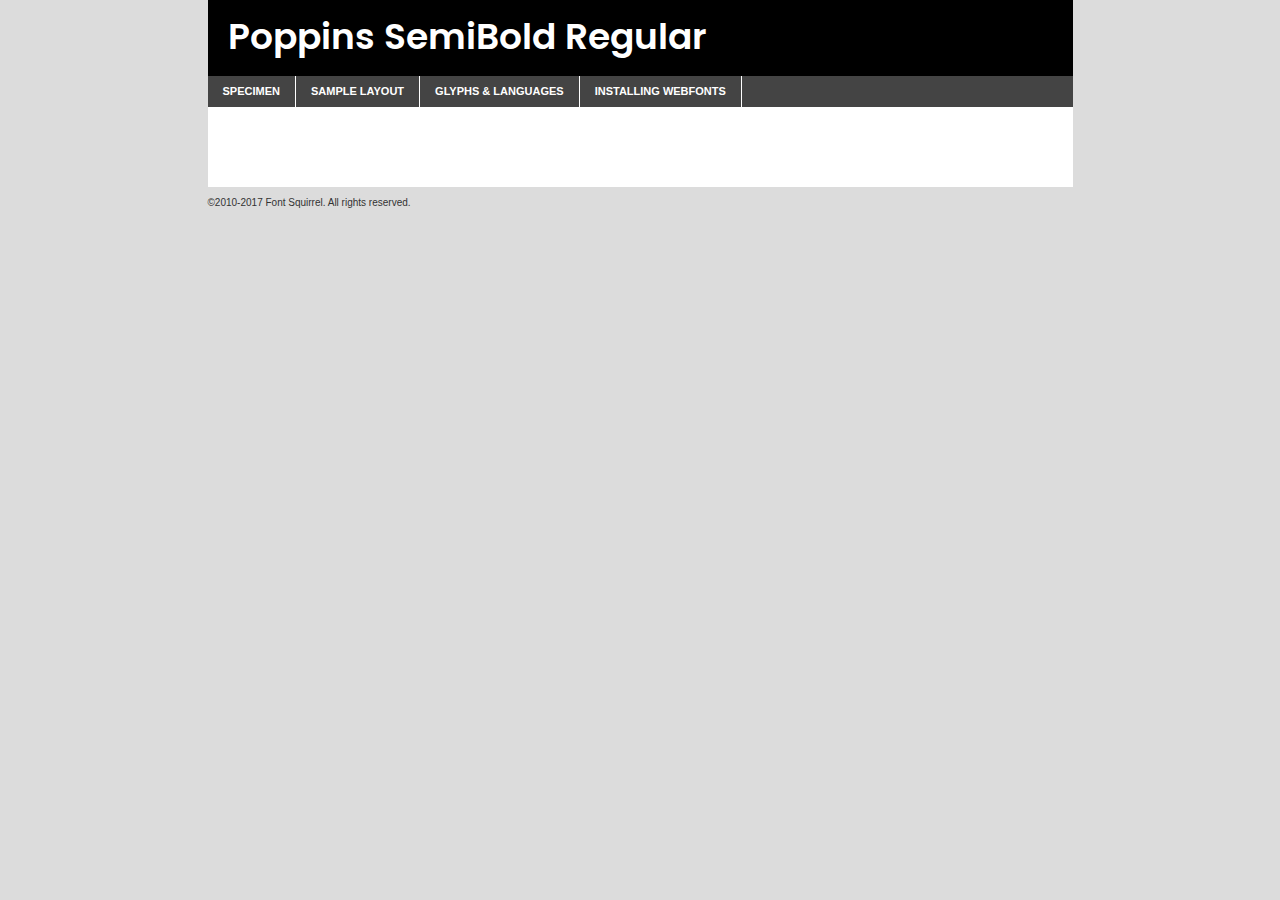
<file: components/fonts/poppins-semibold-demo.html>
<!DOCTYPE html PUBLIC "-//W3C//DTD XHTML 1.0 Transitional//EN"
	"http://www.w3.org/TR/xhtml1/DTD/xhtml1-transitional.dtd">

<html xmlns="http://www.w3.org/1999/xhtml" xml:lang="en" lang="en">
<head>
	<meta http-equiv="Content-Type" content="text/html; charset=utf-8" />
	<script src="http://ajax.googleapis.com/ajax/libs/jquery/1.7.2/jquery.min.js" type="text/javascript" charset="utf-8"></script>
	<script type="text/javascript">
	(function($){$.fn.easyTabs=function(option){var param=jQuery.extend({fadeSpeed:"fast",defaultContent:1,activeClass:'active'},option);$(this).each(function(){var thisId="#"+this.id;if(param.defaultContent==''){param.defaultContent=1;}
	if(typeof param.defaultContent=="number")
	{var defaultTab=$(thisId+" .tabs li:eq("+(param.defaultContent-1)+") a").attr('href').substr(1);}else{var defaultTab=param.defaultContent;}
	$(thisId+" .tabs li a").each(function(){var tabToHide=$(this).attr('href').substr(1);$("#"+tabToHide).addClass('easytabs-tab-content');});hideAll();changeContent(defaultTab);function hideAll(){$(thisId+" .easytabs-tab-content").hide();}
	function changeContent(tabId){hideAll();$(thisId+" .tabs li").removeClass(param.activeClass);$(thisId+" .tabs li a[href=#"+tabId+"]").closest('li').addClass(param.activeClass);if(param.fadeSpeed!="none")
	{$(thisId+" #"+tabId).fadeIn(param.fadeSpeed);}else{$(thisId+" #"+tabId).show();}}
	$(thisId+" .tabs li").click(function(){var tabId=$(this).find('a').attr('href').substr(1);changeContent(tabId);return false;});});}})(jQuery);
	</script>
	<link rel="stylesheet" href="specimen_files/specimen_stylesheet.css" type="text/css" charset="utf-8" />
	<link rel="stylesheet" href="stylesheet.css" type="text/css" charset="utf-8" />

	<style type="text/css">
					body{
				font-family: 'poppinssemibold';
							}
		</style>

	<title>Poppins SemiBold Regular Specimen</title>
	
	
	<script type="text/javascript" charset="utf-8">
		$(document).ready(function() {
			$('#container').easyTabs({defaultContent:1});
		});
	</script>
</head>

<body>
<div id="container">
	<div id="header">
		Poppins SemiBold Regular	</div>
	<ul class="tabs">
		<li><a href="#specimen">Specimen</a></li>
		<li><a href="#layout">Sample Layout</a></li>
				<li><a href="#glyphs">Glyphs &amp; Languages</a></li>
		<li><a href="#installing">Installing Webfonts</a></li>
		
	</ul>
	
	<div id="main_content">

		
			<div id="specimen">
		
				<div class="section">
					<div class="grid12 firstcol">
						<div class="huge">AaBb</div>
					</div>
				</div>
		
				<div class="section">
					<div class="glyph_range">A&#x200B;B&#x200b;C&#x200b;D&#x200b;E&#x200b;F&#x200b;G&#x200b;H&#x200b;I&#x200b;J&#x200b;K&#x200b;L&#x200b;M&#x200b;N&#x200b;O&#x200b;P&#x200b;Q&#x200b;R&#x200b;S&#x200b;T&#x200b;U&#x200b;V&#x200b;W&#x200b;X&#x200b;Y&#x200b;Z&#x200b;a&#x200b;b&#x200b;c&#x200b;d&#x200b;e&#x200b;f&#x200b;g&#x200b;h&#x200b;i&#x200b;j&#x200b;k&#x200b;l&#x200b;m&#x200b;n&#x200b;o&#x200b;p&#x200b;q&#x200b;r&#x200b;s&#x200b;t&#x200b;u&#x200b;v&#x200b;w&#x200b;x&#x200b;y&#x200b;z&#x200b;1&#x200b;2&#x200b;3&#x200b;4&#x200b;5&#x200b;6&#x200b;7&#x200b;8&#x200b;9&#x200b;0&#x200b;&amp;&#x200b;.&#x200b;,&#x200b;?&#x200b;!&#x200b;&#64;&#x200b;(&#x200b;)&#x200b;#&#x200b;$&#x200b;%&#x200b;*&#x200b;+&#x200b;-&#x200b;=&#x200b;:&#x200b;;</div>
				</div>
				<div class="section">
					<div class="grid12 firstcol">
						<table class="sample_table">
							<tr><td>10</td><td class="size10">abcdefghijklmnopqrstuvwxyzABCDEFGHIJKLMNOPQRSTUVWXYZ0123456789abcdefghijklmnopqrstuvwxyzABCDEFGHIJKLMNOPQRSTUVWXYZ0123456789abcdefghijklmnopqrstuvwxyzABCDEFGHIJKLMNOPQRSTUVWXYZ</td></tr>
							<tr><td>11</td><td class="size11">abcdefghijklmnopqrstuvwxyzABCDEFGHIJKLMNOPQRSTUVWXYZ0123456789abcdefghijklmnopqrstuvwxyzABCDEFGHIJKLMNOPQRSTUVWXYZ0123456789abcdefghijklmnopqrstuvwxyzABCDEFGHIJKLMNOPQRSTUVWXYZ</td></tr>
							<tr><td>12</td><td class="size12">abcdefghijklmnopqrstuvwxyzABCDEFGHIJKLMNOPQRSTUVWXYZ0123456789abcdefghijklmnopqrstuvwxyzABCDEFGHIJKLMNOPQRSTUVWXYZ0123456789abcdefghijklmnopqrstuvwxyzABCDEFGHIJKLMNOPQRSTUVWXYZ</td></tr>
							<tr><td>13</td><td class="size13">abcdefghijklmnopqrstuvwxyzABCDEFGHIJKLMNOPQRSTUVWXYZ0123456789abcdefghijklmnopqrstuvwxyzABCDEFGHIJKLMNOPQRSTUVWXYZ0123456789abcdefghijklmnopqrstuvwxyzABCDEFGHIJKLMNOPQRSTUVWXYZ</td></tr>
							<tr><td>14</td><td class="size14">abcdefghijklmnopqrstuvwxyzABCDEFGHIJKLMNOPQRSTUVWXYZ0123456789abcdefghijklmnopqrstuvwxyzABCDEFGHIJKLMNOPQRSTUVWXYZ0123456789abcdefghijklmnopqrstuvwxyzABCDEFGHIJKLMNOPQRSTUVWXYZ</td></tr>
							<tr><td>16</td><td class="size16">abcdefghijklmnopqrstuvwxyzABCDEFGHIJKLMNOPQRSTUVWXYZ0123456789abcdefghijklmnopqrstuvwxyzABCDEFGHIJKLMNOPQRSTUVWXYZ</td></tr>
							<tr><td>18</td><td class="size18">abcdefghijklmnopqrstuvwxyzABCDEFGHIJKLMNOPQRSTUVWXYZ0123456789abcdefghijklmnopqrstuvwxyzABCDEFGHIJKLMNOPQRSTUVWXYZ</td></tr>
							<tr><td>20</td><td class="size20">abcdefghijklmnopqrstuvwxyzABCDEFGHIJKLMNOPQRSTUVWXYZ0123456789abcdefghijklmnopqrstuvwxyzABCDEFGHIJKLMNOPQRSTUVWXYZ</td></tr>
							<tr><td>24</td><td class="size24">abcdefghijklmnopqrstuvwxyzABCDEFGHIJKLMNOPQRSTUVWXYZ0123456789abcdefghijklmnopqrstuvwxyzABCDEFGHIJKLMNOPQRSTUVWXYZ</td></tr>
							<tr><td>30</td><td class="size30">abcdefghijklmnopqrstuvwxyzABCDEFGHIJKLMNOPQRSTUVWXYZ0123456789abcdefghijklmnopqrstuvwxyzABCDEFGHIJKLMNOPQRSTUVWXYZ</td></tr>
							<tr><td>36</td><td class="size36">abcdefghijklmnopqrstuvwxyzABCDEFGHIJKLMNOPQRSTUVWXYZ0123456789abcdefghijklmnopqrstuvwxyzABCDEFGHIJKLMNOPQRSTUVWXYZ</td></tr>
							<tr><td>48</td><td class="size48">abcdefghijklmnopqrstuvwxyzABCDEFGHIJKLMNOPQRSTUVWXYZ0123456789abcdefghijklmnopqrstuvwxyzABCDEFGHIJKLMNOPQRSTUVWXYZ</td></tr>
							<tr><td>60</td><td class="size60">abcdefghijklmnopqrstuvwxyzABCDEFGHIJKLMNOPQRSTUVWXYZ0123456789abcdefghijklmnopqrstuvwxyzABCDEFGHIJKLMNOPQRSTUVWXYZ</td></tr>
							<tr><td>72</td><td class="size72">abcdefghijklmnopqrstuvwxyzABCDEFGHIJKLMNOPQRSTUVWXYZ0123456789abcdefghijklmnopqrstuvwxyzABCDEFGHIJKLMNOPQRSTUVWXYZ</td></tr>
							<tr><td>90</td><td class="size90">abcdefghijklmnopqrstuvwxyzABCDEFGHIJKLMNOPQRSTUVWXYZ0123456789abcdefghijklmnopqrstuvwxyzABCDEFGHIJKLMNOPQRSTUVWXYZ</td></tr>
						</table>
				
					</div>
			
				</div>
		
		
		
								<div class="section" id="bodycomparison">


										<div id="xheight">
				<div class="fontbody">&#x25FC;&#x25FC;&#x25FC;&#x25FC;&#x25FC;&#x25FC;&#x25FC;&#x25FC;&#x25FC;&#x25FC;&#x25FC;&#x25FC;&#x25FC;&#x25FC;&#x25FC;&#x25FC;&#x25FC;&#x25FC;&#x25FC;&#x25FC;&#x25FC;&#x25FC;&#x25FC;&#x25FC;&#x25FC;&#x25FC;&#x25FC;&#x25FC;&#x25FC;&#x25FC;&#x25FC;&#x25FC;&#x25FC;&#x25FC;&#x25FC;&#x25FC;&#x25FC;&#x25FC;&#x25FC;&#x25FC;&#x25FC;&#x25FC;&#x25FC;&#x25FC;&#x25FC;&#x25FC;&#x25FC;&#x25FC;&#x25FC;&#x25FC;&#x25FC;&#x25FC;&#x25FC;&#x25FC;&#x25FC;&#x25FC;&#x25FC;&#x25FC;&#x25FC;&#x25FC;&#x25FC;&#x25FC;&#x25FC;&#x25FC;&#x25FC;&#x25FC;&#x25FC;&#x25FC;&#x25FC;&#x25FC;&#x25FC;&#x25FC;&#x25FC;&#x25FC;&#x25FC;&#x25FC;&#x25FC;&#x25FC;&#x25FC;&#x25FC;&#x25FC;&#x25FC;&#x25FC;&#x25FC;&#x25FC;&#x25FC;&#x25FC;&#x25FC;&#x25FC;&#x25FC;&#x25FC;&#x25FC;&#x25FC;&#x25FC;&#x25FC;&#x25FC;&#x25FC;&#x25FC;&#x25FC;body</div><div class="arialbody">body</div><div class="verdanabody">body</div><div class="georgiabody">body</div></div>
										<div class="fontbody" style="z-index:1">
											body<span>Poppins SemiBold Regular</span>
										</div>
										<div class="arialbody" style="z-index:1">
											body<span>Arial</span>
										</div>
										<div class="verdanabody" style="z-index:1">
											body<span>Verdana</span>
										</div>
										<div class="georgiabody" style="z-index:1">
											body<span>Georgia</span>
										</div>



								</div>
		
		
				<div class="section psample psample_row1" id="">
					
					<div class="grid2 firstcol">
						<p class="size10"><span>10.</span>Aenean lacinia bibendum nulla sed consectetur. Fusce dapibus, tellus ac cursus commodo, tortor mauris condimentum nibh, ut fermentum massa justo sit amet risus. Nullam id dolor id nibh ultricies vehicula ut id elit. Cum sociis natoque penatibus et magnis dis parturient montes, nascetur ridiculus mus. Nulla vitae elit libero, a pharetra augue.</p>
			
					</div>
					<div class="grid3">
						<p class="size11"><span>11.</span>Aenean lacinia bibendum nulla sed consectetur. Fusce dapibus, tellus ac cursus commodo, tortor mauris condimentum nibh, ut fermentum massa justo sit amet risus. Nullam id dolor id nibh ultricies vehicula ut id elit. Cum sociis natoque penatibus et magnis dis parturient montes, nascetur ridiculus mus. Nulla vitae elit libero, a pharetra augue.</p>
			
					</div>
					<div class="grid3">
						<p class="size12"><span>12.</span>Aenean lacinia bibendum nulla sed consectetur. Fusce dapibus, tellus ac cursus commodo, tortor mauris condimentum nibh, ut fermentum massa justo sit amet risus. Nullam id dolor id nibh ultricies vehicula ut id elit. Cum sociis natoque penatibus et magnis dis parturient montes, nascetur ridiculus mus. Nulla vitae elit libero, a pharetra augue.</p>
			
					</div>
					<div class="grid4">
						<p class="size13"><span>13.</span>Aenean lacinia bibendum nulla sed consectetur. Fusce dapibus, tellus ac cursus commodo, tortor mauris condimentum nibh, ut fermentum massa justo sit amet risus. Nullam id dolor id nibh ultricies vehicula ut id elit. Cum sociis natoque penatibus et magnis dis parturient montes, nascetur ridiculus mus. Nulla vitae elit libero, a pharetra augue.</p>
			
					</div>
					<div class="white_blend"></div>
					
				</div>
				<div class="section psample psample_row2" id="">
					<div class="grid3 firstcol">
						<p class="size14"><span>14.</span>Aenean lacinia bibendum nulla sed consectetur. Fusce dapibus, tellus ac cursus commodo, tortor mauris condimentum nibh, ut fermentum massa justo sit amet risus. Nullam id dolor id nibh ultricies vehicula ut id elit. Cum sociis natoque penatibus et magnis dis parturient montes, nascetur ridiculus mus. Nulla vitae elit libero, a pharetra augue.</p>
			
					</div>
					<div class="grid4">
						<p class="size16"><span>16.</span>Aenean lacinia bibendum nulla sed consectetur. Fusce dapibus, tellus ac cursus commodo, tortor mauris condimentum nibh, ut fermentum massa justo sit amet risus. Nullam id dolor id nibh ultricies vehicula ut id elit. Cum sociis natoque penatibus et magnis dis parturient montes, nascetur ridiculus mus. Nulla vitae elit libero, a pharetra augue.</p>
			
					</div>
					<div class="grid5">
						<p class="size18"><span>18.</span>Aenean lacinia bibendum nulla sed consectetur. Fusce dapibus, tellus ac cursus commodo, tortor mauris condimentum nibh, ut fermentum massa justo sit amet risus. Nullam id dolor id nibh ultricies vehicula ut id elit. Cum sociis natoque penatibus et magnis dis parturient montes, nascetur ridiculus mus. Nulla vitae elit libero, a pharetra augue.</p>
			
					</div>

					<div class="white_blend"></div>

				</div>
				
				<div class="section psample psample_row3" id="">
					<div class="grid5 firstcol">
						<p class="size20"><span>20.</span>Aenean lacinia bibendum nulla sed consectetur. Fusce dapibus, tellus ac cursus commodo, tortor mauris condimentum nibh, ut fermentum massa justo sit amet risus. Nullam id dolor id nibh ultricies vehicula ut id elit. Cum sociis natoque penatibus et magnis dis parturient montes, nascetur ridiculus mus. Nulla vitae elit libero, a pharetra augue.</p>
					</div>
					<div class="grid7">
						<p class="size24"><span>24.</span>Aenean lacinia bibendum nulla sed consectetur. Fusce dapibus, tellus ac cursus commodo, tortor mauris condimentum nibh, ut fermentum massa justo sit amet risus. Nullam id dolor id nibh ultricies vehicula ut id elit. Cum sociis natoque penatibus et magnis dis parturient montes, nascetur ridiculus mus. Nulla vitae elit libero, a pharetra augue.</p>
					</div>
					
					<div class="white_blend"></div>
					
				</div>
				
				<div class="section psample psample_row4" id="">
					<div class="grid12 firstcol">
						<p class="size30"><span>30.</span>Aenean lacinia bibendum nulla sed consectetur. Fusce dapibus, tellus ac cursus commodo, tortor mauris condimentum nibh, ut fermentum massa justo sit amet risus. Nullam id dolor id nibh ultricies vehicula ut id elit. Cum sociis natoque penatibus et magnis dis parturient montes, nascetur ridiculus mus. Nulla vitae elit libero, a pharetra augue.</p>
					</div>
					<div class="white_blend"></div>
					
				</div>
				
				
				
				<div class="section psample psample_row1 fullreverse">
					<div class="grid2 firstcol">
						<p class="size10"><span>10.</span>Aenean lacinia bibendum nulla sed consectetur. Fusce dapibus, tellus ac cursus commodo, tortor mauris condimentum nibh, ut fermentum massa justo sit amet risus. Nullam id dolor id nibh ultricies vehicula ut id elit. Cum sociis natoque penatibus et magnis dis parturient montes, nascetur ridiculus mus. Nulla vitae elit libero, a pharetra augue.</p>
			
					</div>
					<div class="grid3">
						<p class="size11"><span>11.</span>Aenean lacinia bibendum nulla sed consectetur. Fusce dapibus, tellus ac cursus commodo, tortor mauris condimentum nibh, ut fermentum massa justo sit amet risus. Nullam id dolor id nibh ultricies vehicula ut id elit. Cum sociis natoque penatibus et magnis dis parturient montes, nascetur ridiculus mus. Nulla vitae elit libero, a pharetra augue.</p>
			
					</div>
					<div class="grid3">
						<p class="size12"><span>12.</span>Aenean lacinia bibendum nulla sed consectetur. Fusce dapibus, tellus ac cursus commodo, tortor mauris condimentum nibh, ut fermentum massa justo sit amet risus. Nullam id dolor id nibh ultricies vehicula ut id elit. Cum sociis natoque penatibus et magnis dis parturient montes, nascetur ridiculus mus. Nulla vitae elit libero, a pharetra augue.</p>
			
					</div>
					<div class="grid4">
						<p class="size13"><span>13.</span>Aenean lacinia bibendum nulla sed consectetur. Fusce dapibus, tellus ac cursus commodo, tortor mauris condimentum nibh, ut fermentum massa justo sit amet risus. Nullam id dolor id nibh ultricies vehicula ut id elit. Cum sociis natoque penatibus et magnis dis parturient montes, nascetur ridiculus mus. Nulla vitae elit libero, a pharetra augue.</p>
			
					</div>
					<div class="black_blend"></div>
					
				</div>
				
				<div class="section psample psample_row2 fullreverse">
					<div class="grid3 firstcol">
						<p class="size14"><span>14.</span>Aenean lacinia bibendum nulla sed consectetur. Fusce dapibus, tellus ac cursus commodo, tortor mauris condimentum nibh, ut fermentum massa justo sit amet risus. Nullam id dolor id nibh ultricies vehicula ut id elit. Cum sociis natoque penatibus et magnis dis parturient montes, nascetur ridiculus mus. Nulla vitae elit libero, a pharetra augue.</p>
			
					</div>
					<div class="grid4">
						<p class="size16"><span>16.</span>Aenean lacinia bibendum nulla sed consectetur. Fusce dapibus, tellus ac cursus commodo, tortor mauris condimentum nibh, ut fermentum massa justo sit amet risus. Nullam id dolor id nibh ultricies vehicula ut id elit. Cum sociis natoque penatibus et magnis dis parturient montes, nascetur ridiculus mus. Nulla vitae elit libero, a pharetra augue.</p>
			
					</div>
					<div class="grid5">
						<p class="size18"><span>18.</span>Aenean lacinia bibendum nulla sed consectetur. Fusce dapibus, tellus ac cursus commodo, tortor mauris condimentum nibh, ut fermentum massa justo sit amet risus. Nullam id dolor id nibh ultricies vehicula ut id elit. Cum sociis natoque penatibus et magnis dis parturient montes, nascetur ridiculus mus. Nulla vitae elit libero, a pharetra augue.</p>
			
					</div>
					<div class="black_blend"></div>

				</div>
				
				<div class="section psample fullreverse psample_row3" id="">
					<div class="grid5 firstcol">
						<p class="size20"><span>20.</span>Aenean lacinia bibendum nulla sed consectetur. Fusce dapibus, tellus ac cursus commodo, tortor mauris condimentum nibh, ut fermentum massa justo sit amet risus. Nullam id dolor id nibh ultricies vehicula ut id elit. Cum sociis natoque penatibus et magnis dis parturient montes, nascetur ridiculus mus. Nulla vitae elit libero, a pharetra augue.</p>
					</div>
					<div class="grid7">
						<p class="size24"><span>24.</span>Aenean lacinia bibendum nulla sed consectetur. Fusce dapibus, tellus ac cursus commodo, tortor mauris condimentum nibh, ut fermentum massa justo sit amet risus. Nullam id dolor id nibh ultricies vehicula ut id elit. Cum sociis natoque penatibus et magnis dis parturient montes, nascetur ridiculus mus. Nulla vitae elit libero, a pharetra augue.</p>
					</div>
					
					<div class="black_blend"></div>
					
				</div>
				
				<div class="section psample fullreverse psample_row4" id="" style="border-bottom: 20px #000 solid;">
					<div class="grid12 firstcol">
						<p class="size30"><span>30.</span>Aenean lacinia bibendum nulla sed consectetur. Fusce dapibus, tellus ac cursus commodo, tortor mauris condimentum nibh, ut fermentum massa justo sit amet risus. Nullam id dolor id nibh ultricies vehicula ut id elit. Cum sociis natoque penatibus et magnis dis parturient montes, nascetur ridiculus mus. Nulla vitae elit libero, a pharetra augue.</p>
					</div>
					<div class="black_blend"></div>
					
				</div>
				
				
				
				
			</div>
			
			<div id="layout">
				
				<div class="section">
					
					<div class="grid12 firstcol">
						<h1>Lorem Ipsum Dolor</h1>
						<h2>Etiam porta sem malesuada magna mollis euismod</h2>
						
						<p class="byline">By <a href="#link">Aenean Lacinia</a></p>
					</div>
				</div>
				<div class="section">
					<div class="grid8 firstcol">
						<p class="large">Donec sed odio dui. Morbi leo risus, porta ac consectetur ac, vestibulum at eros. Fusce dapibus, tellus ac cursus commodo, tortor mauris condimentum nibh, ut fermentum massa justo sit amet risus. </p>

						
						<h3>Pellentesque ornare sem</h3>

						<p>Maecenas sed diam eget risus varius blandit sit amet non magna. Maecenas faucibus mollis interdum. Donec ullamcorper nulla non metus auctor fringilla. Nullam id dolor id nibh ultricies vehicula ut id elit. Nullam id dolor id nibh ultricies vehicula ut id elit. </p>

						<p>Aenean eu leo quam. Pellentesque ornare sem lacinia quam venenatis vestibulum. Lorem ipsum dolor sit amet, consectetur adipiscing elit. Cum sociis natoque penatibus et magnis dis parturient montes, nascetur ridiculus mus. </p>

						<p>Nulla vitae elit libero, a pharetra augue. Praesent commodo cursus magna, vel scelerisque nisl consectetur et. Aenean lacinia bibendum nulla sed consectetur. </p>

						<p>Nullam quis risus eget urna mollis ornare vel eu leo. Nullam quis risus eget urna mollis ornare vel eu leo. Maecenas sed diam eget risus varius blandit sit amet non magna. Donec ullamcorper nulla non metus auctor fringilla. </p>

						<h3>Cras mattis consectetur</h3>

						<p>Aenean eu leo quam. Pellentesque ornare sem lacinia quam venenatis vestibulum. Aenean lacinia bibendum nulla sed consectetur. Integer posuere erat a ante venenatis dapibus posuere velit aliquet. Cras mattis consectetur purus sit amet fermentum. </p>

						<p>Nullam id dolor id nibh ultricies vehicula ut id elit. Nullam quis risus eget urna mollis ornare vel eu leo. Cras mattis consectetur purus sit amet fermentum.</p>
					</div>
					
					<div class="grid4 sidebar">
						
						<div class="box reverse">
							<p class="last">Nullam quis risus eget urna mollis ornare vel eu leo. Donec ullamcorper nulla non metus auctor fringilla. Cras mattis consectetur purus sit amet fermentum. Sed posuere consectetur est at lobortis. Lorem ipsum dolor sit amet, consectetur adipiscing elit. </p>
						</div>
						
						<p class="caption">Maecenas sed diam eget risus varius.</p>

						<p>Vestibulum id ligula porta felis euismod semper. Integer posuere erat a ante venenatis dapibus posuere velit aliquet. Vestibulum id ligula porta felis euismod semper. Sed posuere consectetur est at lobortis. Maecenas sed diam eget risus varius blandit sit amet non magna. Fusce dapibus, tellus ac cursus commodo, tortor mauris condimentum nibh, ut fermentum massa justo sit amet risus. </p>

					

						<p>Duis mollis, est non commodo luctus, nisi erat porttitor ligula, eget lacinia odio sem nec elit. Aenean lacinia bibendum nulla sed consectetur. Vivamus sagittis lacus vel augue laoreet rutrum faucibus dolor auctor. Aenean lacinia bibendum nulla sed consectetur. Nullam quis risus eget urna mollis ornare vel eu leo. </p>

						<p>Praesent commodo cursus magna, vel scelerisque nisl consectetur et. Donec ullamcorper nulla non metus auctor fringilla. Maecenas faucibus mollis interdum. Fusce dapibus, tellus ac cursus commodo, tortor mauris condimentum nibh, ut fermentum massa justo sit amet risus. </p>

					</div>
				</div>
				
			</div>


			



		<div id="glyphs">
			<div class="section">
				<div class="grid12 firstcol">
			
				<h1>Language Support</h1>
				<p>The subset of Poppins SemiBold Regular in this kit supports the following languages:<br />
			
					English, Arrernte, Bislama, Cebuano, Fijian, Gilbertese, Hmong, Ibanag, Iloko_ilokano, Interglossa_glosa, Interlingua, Lojban, Manx, Norfolk_pitcairnese, Oromo, Rotokas, Samoan, Sardinian, Seychelles_creole, Shona, Somali, Southern_ndebele, Swahili, Swati_swazi, Tok_pisin, Warlpiri, Xhosa, Zulu, Latinbasic, Demo				</p>
				<h1>Glyph Chart</h1>
				<p>The subset of Poppins SemiBold Regular in this kit includes all the glyphs listed below. Unicode entities are included above each glyph to help you insert individual characters into your layout.</p>
				<div id="glyph_chart">
			
																														 <div><p>&amp;#13;</p>&#13;</div>
																				 <div><p>&amp;#32;</p>&#32;</div>
																				 <div><p>&amp;#33;</p>&#33;</div>
																				 <div><p>&amp;#34;</p>&#34;</div>
																				 <div><p>&amp;#35;</p>&#35;</div>
																				 <div><p>&amp;#36;</p>&#36;</div>
																				 <div><p>&amp;#37;</p>&#37;</div>
																				 <div><p>&amp;#38;</p>&#38;</div>
																				 <div><p>&amp;#39;</p>&#39;</div>
																				 <div><p>&amp;#40;</p>&#40;</div>
																				 <div><p>&amp;#41;</p>&#41;</div>
																				 <div><p>&amp;#42;</p>&#42;</div>
																				 <div><p>&amp;#43;</p>&#43;</div>
																				 <div><p>&amp;#44;</p>&#44;</div>
																				 <div><p>&amp;#46;</p>&#46;</div>
																				 <div><p>&amp;#47;</p>&#47;</div>
																				 <div><p>&amp;#48;</p>&#48;</div>
																				 <div><p>&amp;#49;</p>&#49;</div>
																				 <div><p>&amp;#50;</p>&#50;</div>
																				 <div><p>&amp;#51;</p>&#51;</div>
																				 <div><p>&amp;#52;</p>&#52;</div>
																				 <div><p>&amp;#53;</p>&#53;</div>
																				 <div><p>&amp;#54;</p>&#54;</div>
																				 <div><p>&amp;#55;</p>&#55;</div>
																				 <div><p>&amp;#56;</p>&#56;</div>
																				 <div><p>&amp;#57;</p>&#57;</div>
																				 <div><p>&amp;#60;</p>&#60;</div>
																				 <div><p>&amp;#61;</p>&#61;</div>
																				 <div><p>&amp;#62;</p>&#62;</div>
																				 <div><p>&amp;#63;</p>&#63;</div>
																				 <div><p>&amp;#64;</p>&#64;</div>
																				 <div><p>&amp;#65;</p>&#65;</div>
																				 <div><p>&amp;#66;</p>&#66;</div>
																				 <div><p>&amp;#67;</p>&#67;</div>
																				 <div><p>&amp;#68;</p>&#68;</div>
																				 <div><p>&amp;#69;</p>&#69;</div>
																				 <div><p>&amp;#70;</p>&#70;</div>
																				 <div><p>&amp;#71;</p>&#71;</div>
																				 <div><p>&amp;#72;</p>&#72;</div>
																				 <div><p>&amp;#73;</p>&#73;</div>
																				 <div><p>&amp;#74;</p>&#74;</div>
																				 <div><p>&amp;#75;</p>&#75;</div>
																				 <div><p>&amp;#76;</p>&#76;</div>
																				 <div><p>&amp;#77;</p>&#77;</div>
																				 <div><p>&amp;#78;</p>&#78;</div>
																				 <div><p>&amp;#79;</p>&#79;</div>
																				 <div><p>&amp;#80;</p>&#80;</div>
																				 <div><p>&amp;#81;</p>&#81;</div>
																				 <div><p>&amp;#82;</p>&#82;</div>
																				 <div><p>&amp;#83;</p>&#83;</div>
																				 <div><p>&amp;#84;</p>&#84;</div>
																				 <div><p>&amp;#85;</p>&#85;</div>
																				 <div><p>&amp;#86;</p>&#86;</div>
																				 <div><p>&amp;#87;</p>&#87;</div>
																				 <div><p>&amp;#88;</p>&#88;</div>
																				 <div><p>&amp;#89;</p>&#89;</div>
																				 <div><p>&amp;#90;</p>&#90;</div>
																				 <div><p>&amp;#91;</p>&#91;</div>
																				 <div><p>&amp;#92;</p>&#92;</div>
																				 <div><p>&amp;#93;</p>&#93;</div>
																				 <div><p>&amp;#94;</p>&#94;</div>
																				 <div><p>&amp;#95;</p>&#95;</div>
																				 <div><p>&amp;#96;</p>&#96;</div>
																				 <div><p>&amp;#97;</p>&#97;</div>
																				 <div><p>&amp;#98;</p>&#98;</div>
																				 <div><p>&amp;#99;</p>&#99;</div>
																				 <div><p>&amp;#100;</p>&#100;</div>
																				 <div><p>&amp;#101;</p>&#101;</div>
																				 <div><p>&amp;#102;</p>&#102;</div>
																				 <div><p>&amp;#103;</p>&#103;</div>
																				 <div><p>&amp;#104;</p>&#104;</div>
																				 <div><p>&amp;#105;</p>&#105;</div>
																				 <div><p>&amp;#106;</p>&#106;</div>
																				 <div><p>&amp;#107;</p>&#107;</div>
																				 <div><p>&amp;#108;</p>&#108;</div>
																				 <div><p>&amp;#109;</p>&#109;</div>
																				 <div><p>&amp;#110;</p>&#110;</div>
																				 <div><p>&amp;#111;</p>&#111;</div>
																				 <div><p>&amp;#112;</p>&#112;</div>
																				 <div><p>&amp;#113;</p>&#113;</div>
																				 <div><p>&amp;#114;</p>&#114;</div>
																				 <div><p>&amp;#115;</p>&#115;</div>
																				 <div><p>&amp;#116;</p>&#116;</div>
																				 <div><p>&amp;#117;</p>&#117;</div>
																				 <div><p>&amp;#118;</p>&#118;</div>
																				 <div><p>&amp;#119;</p>&#119;</div>
																				 <div><p>&amp;#120;</p>&#120;</div>
																				 <div><p>&amp;#121;</p>&#121;</div>
																				 <div><p>&amp;#122;</p>&#122;</div>
																				 <div><p>&amp;#123;</p>&#123;</div>
																				 <div><p>&amp;#124;</p>&#124;</div>
																				 <div><p>&amp;#125;</p>&#125;</div>
																				 <div><p>&amp;#126;</p>&#126;</div>
																				 <div><p>&amp;#160;</p>&#160;</div>
																				 <div><p>&amp;#161;</p>&#161;</div>
																				 <div><p>&amp;#162;</p>&#162;</div>
																				 <div><p>&amp;#163;</p>&#163;</div>
																				 <div><p>&amp;#164;</p>&#164;</div>
																				 <div><p>&amp;#165;</p>&#165;</div>
																				 <div><p>&amp;#166;</p>&#166;</div>
																				 <div><p>&amp;#167;</p>&#167;</div>
																				 <div><p>&amp;#168;</p>&#168;</div>
																				 <div><p>&amp;#169;</p>&#169;</div>
																				 <div><p>&amp;#170;</p>&#170;</div>
																				 <div><p>&amp;#171;</p>&#171;</div>
																				 <div><p>&amp;#172;</p>&#172;</div>
																				 <div><p>&amp;#174;</p>&#174;</div>
																				 <div><p>&amp;#175;</p>&#175;</div>
																				 <div><p>&amp;#176;</p>&#176;</div>
																				 <div><p>&amp;#177;</p>&#177;</div>
																				 <div><p>&amp;#178;</p>&#178;</div>
																				 <div><p>&amp;#179;</p>&#179;</div>
																				 <div><p>&amp;#180;</p>&#180;</div>
																				 <div><p>&amp;#181;</p>&#181;</div>
																				 <div><p>&amp;#182;</p>&#182;</div>
																				 <div><p>&amp;#184;</p>&#184;</div>
																				 <div><p>&amp;#185;</p>&#185;</div>
																				 <div><p>&amp;#186;</p>&#186;</div>
																				 <div><p>&amp;#187;</p>&#187;</div>
																				 <div><p>&amp;#188;</p>&#188;</div>
																				 <div><p>&amp;#189;</p>&#189;</div>
																				 <div><p>&amp;#190;</p>&#190;</div>
																				 <div><p>&amp;#191;</p>&#191;</div>
																				 <div><p>&amp;#198;</p>&#198;</div>
																				 <div><p>&amp;#199;</p>&#199;</div>
																				 <div><p>&amp;#208;</p>&#208;</div>
																				 <div><p>&amp;#215;</p>&#215;</div>
																				 <div><p>&amp;#216;</p>&#216;</div>
																				 <div><p>&amp;#222;</p>&#222;</div>
																				 <div><p>&amp;#223;</p>&#223;</div>
																				 <div><p>&amp;#230;</p>&#230;</div>
																				 <div><p>&amp;#231;</p>&#231;</div>
																				 <div><p>&amp;#240;</p>&#240;</div>
																				 <div><p>&amp;#247;</p>&#247;</div>
																				 <div><p>&amp;#248;</p>&#248;</div>
																				 <div><p>&amp;#254;</p>&#254;</div>
																				 <div><p>&amp;#305;</p>&#305;</div>
																				 <div><p>&amp;#338;</p>&#338;</div>
																				 <div><p>&amp;#339;</p>&#339;</div>
																				 <div><p>&amp;#710;</p>&#710;</div>
																				 <div><p>&amp;#730;</p>&#730;</div>
																				 <div><p>&amp;#732;</p>&#732;</div>
																				 <div><p>&amp;#8192;</p>&#8192;</div>
																				 <div><p>&amp;#8193;</p>&#8193;</div>
																				 <div><p>&amp;#8194;</p>&#8194;</div>
																				 <div><p>&amp;#8195;</p>&#8195;</div>
																				 <div><p>&amp;#8196;</p>&#8196;</div>
																				 <div><p>&amp;#8197;</p>&#8197;</div>
																				 <div><p>&amp;#8198;</p>&#8198;</div>
																				 <div><p>&amp;#8199;</p>&#8199;</div>
																				 <div><p>&amp;#8200;</p>&#8200;</div>
																				 <div><p>&amp;#8201;</p>&#8201;</div>
																				 <div><p>&amp;#8202;</p>&#8202;</div>
																				 <div><p>&amp;#8211;</p>&#8211;</div>
																				 <div><p>&amp;#8212;</p>&#8212;</div>
																				 <div><p>&amp;#8216;</p>&#8216;</div>
																				 <div><p>&amp;#8217;</p>&#8217;</div>
																				 <div><p>&amp;#8218;</p>&#8218;</div>
																				 <div><p>&amp;#8220;</p>&#8220;</div>
																				 <div><p>&amp;#8221;</p>&#8221;</div>
																				 <div><p>&amp;#8222;</p>&#8222;</div>
																				 <div><p>&amp;#8226;</p>&#8226;</div>
																				 <div><p>&amp;#8239;</p>&#8239;</div>
																				 <div><p>&amp;#8249;</p>&#8249;</div>
																				 <div><p>&amp;#8250;</p>&#8250;</div>
																				 <div><p>&amp;#8287;</p>&#8287;</div>
																				 <div><p>&amp;#8364;</p>&#8364;</div>
																				 <div><p>&amp;#8482;</p>&#8482;</div>
																				 <div><p>&amp;#8722;</p>&#8722;</div>
																				 <div><p>&amp;#9724;</p>&#9724;</div>
																				 <div><p>&amp;#64257;</p>&#64257;</div>
																																																</div>	
				</div>
		
		
			</div>
		</div>
		
		
		<div id="specs">
			
		</div>
	
		<div id="installing">
			<div class="section">
				<div class="grid7 firstcol">
					<h1>Installing Webfonts</h1>
					
					<p>Webfonts are supported by all major browser platforms but not all in the same way. There are currently four different font formats that must be included in order to target all browsers. This includes TTF, WOFF, EOT and SVG.</p>
					
					<h2>1. Upload your webfonts</h2>
					<p>You must upload your webfont kit to your website. They should be in or near the same directory as your CSS files.</p>
					
					<h2>2. Include the webfont stylesheet</h2>
					<p>A special CSS @font-face declaration helps the various browsers select the appropriate font it needs without causing you a bunch of headaches. Learn more about this syntax by reading the <a href="https://www.fontspring.com/blog/further-hardening-of-the-bulletproof-syntax">Fontspring blog post</a> about it. The code for it is as follows:</p>


<code>
@font-face{ 
	font-family: 'MyWebFont';
	src: url('WebFont.eot');
	src: url('WebFont.eot?#iefix') format('embedded-opentype'),
	     url('WebFont.woff') format('woff'),
	     url('WebFont.ttf') format('truetype'),
	     url('WebFont.svg#webfont') format('svg');
}
</code>

	<p>We've already gone ahead and generated the code for you. All you have to do is link to the stylesheet in your HTML, like this:</p>
	<code>&lt;link rel=&quot;stylesheet&quot; href=&quot;stylesheet.css&quot; type=&quot;text/css&quot; charset=&quot;utf-8&quot; /&gt;</code>

					<h2>3. Modify your own stylesheet</h2>
					<p>To take advantage of your new fonts, you must tell your stylesheet to use them. Look at the original @font-face declaration above and find the property called "font-family." The name linked there will be what you use to reference the font. Prepend that webfont name to the font stack in the "font-family" property, inside the selector you want to change. For example:</p>
<code>p { font-family: 'WebFont', Arial, sans-serif; }</code>

<h2>4. Test</h2>
<p>Getting webfonts to work cross-browser <em>can</em> be tricky. Use the information in the sidebar to help you if you find that fonts aren't loading in a particular browser.</p>
				</div>
				
				<div class="grid5 sidebar">
					<div class="box">
						<h2>Troubleshooting<br />Font-Face Problems</h2>
						<p>Having trouble getting your webfonts to load in your new website? Here are some tips to sort out what might be the problem.</p>

						<h3>Fonts not showing in any browser</h3>

						<p>This sounds like you need to work on the plumbing. You either did not upload the fonts to the correct directory, or you did not link the fonts properly in the CSS. If you've confirmed that all this is correct and you still have a problem, take a look at your .htaccess file and see if requests are getting intercepted.</p>

						<h3>Fonts not loading in iPhone or iPad</h3>

						<p>The most common problem here is that you are serving the fonts from an IIS server. IIS refuses to serve files that have unknown MIME types. If that is the case, you must set the MIME type for SVG to "image/svg+xml" in the server settings. Follow these instructions from Microsoft if you need help.</p>

						<h3>Fonts not loading in Firefox</h3>

						<p>The primary reason for this failure? You are still using a version Firefox older than 3.5. So upgrade already! If that isn't it, then you are very likely serving fonts from a different domain. Firefox requires that all font assets be served from the same domain. Lastly it is possible that you need to add WOFF to your list of MIME types (if you are serving via IIS.)</p>

						<h3>Fonts not loading in IE</h3>

						<p>Are you looking at Internet Explorer on an actual Windows machine or are you cheating by using a service like Adobe BrowserLab? Many of these screenshot services do not render @font-face for IE. Best to test it on a real machine.</p>

						<h3>Fonts not loading in IE9</h3>

						<p>IE9, like Firefox, requires that fonts be served from the same domain as the website. Make sure that is the case.</p>
					</div>
				</div>
			</div>
			
		</div>
	
	</div>
	<div id="footer">
		<p>&copy;2010-2017 Font Squirrel. All rights reserved.</p>
	</div>
</div>
</body>
</html>
</file>
<file: style/style.css>
body{
    background-color: rgb(34, 34, 34);
    color: white;
    font-family: poppinsregular;
    max-width: 1200px;
    margin: 0 auto;
    padding: 15px;
}

header{
    display: flex;
    flex-direction: row;
    justify-content: space-between;
    align-items: center;
}

#title{
    flex-direction: column;
    line-height: 10px;
}

li{
    display: inline-block;
    margin: 20px;
}

h1{
    font-weight: 200;
}

section{
    display: flex;
    flex-direction: row;
    margin-top: 50px;
}

h2{
    font-size: 56px;
    font-family: poppinsmedium;
}

p{
    line-height: 20px;

    font-family: poppinslight;
}

#newslettterimage{
     width: 580px;
}

.imgServicos{
    width: 600px;
}

a{
    color: white;
}

a:hover{
    color: #EA0606;
}

form{
    display: flex;
    flex-direction: column;
    width: 70%;
}

form [type="submit"]{
    height: 50px;
    width: 50%;
    background-color: #EA0606;
    color: white;
    font-weight: bold;
}

form [type="submit"]:hover{
cursor: pointer;
}

input{
    margin-top: 20px;
    height: 20px;
    padding: 15px;
    border-radius: 20px;
    border: none;
    font-size: 15px;
}

hr{
    margin: 50px;
    color: #EA0606;
}



#equipe{
    display: flex;
    flex-direction: column;
    text-align: center;
}

img{
    border-radius: 20px;
}
</file>
<file: style/fonts.css>
@font-face {
    font-family: 'poppinsblack';
    src: url('../components/fonts/poppins-black-webfont.woff2') format('woff2'),
         url('../components/fonts/poppins-black-webfont.woff') format('woff');
    font-weight: normal;
    font-style: normal;
  
  }
  
  
  
  
  @font-face {
    font-family: 'poppinsbold';
    src: url('../components/fonts/poppins-bold-webfont.woff2') format('woff2'),
         url('../components/fonts/poppins-bold-webfont.woff') format('woff');
    font-weight: normal;
    font-style: normal;
  
  }
  
  
  @font-face {
    font-family: 'poppinslight';
    src: url('../components/fonts/poppins-light-webfont.woff2') format('woff2'),
         url('../components/fonts/poppins-light-webfont.woff') format('woff');
    font-weight: normal;
    font-style: normal;
  
  }
  
  
  @font-face {
    font-family: 'poppinsmedium';
    src: url('../components/fonts/poppins-medium-webfont.woff2') format('woff2'),
         url('../components/fonts/poppins-medium-webfont.woff') format('woff');
    font-weight: normal;
    font-style: normal;
  
  }
  
  @font-face {
    font-family: 'poppinsregular';
    src: url('../components/fonts/poppins-regular-webfont.woff2') format('woff2'),
         url('../components/fonts/poppins-regular-webfont.woff') format('woff');
    font-weight: normal;
    font-style: normal;
  
  }
  
  @font-face {
    font-family: 'poppinssemibold';
    src: url('../components/fonts/poppins-semibold-webfont.woff2') format('woff2'),
         url('../components/fonts/poppins-semibold-webfont.woff') format('woff');
    font-weight: normal;
    font-style: normal;
  
  }
</file>
<file: components/fonts/stylesheet.css>
/*! Generated by Font Squirrel (https://www.fontsquirrel.com) on May 19, 2021 */



@font-face {
    font-family: 'poppinsblack';
    src: url('poppins-black-webfont.woff2') format('woff2'),
         url('poppins-black-webfont.woff') format('woff');
    font-weight: normal;
    font-style: normal;

}




@font-face {
    font-family: 'poppinsbold';
    src: url('poppins-bold-webfont.woff2') format('woff2'),
         url('poppins-bold-webfont.woff') format('woff');
    font-weight: normal;
    font-style: normal;

}




@font-face {
    font-family: 'poppinslight';
    src: url('poppins-light-webfont.woff2') format('woff2'),
         url('poppins-light-webfont.woff') format('woff');
    font-weight: normal;
    font-style: normal;

}




@font-face {
    font-family: 'poppinsmedium';
    src: url('poppins-medium-webfont.woff2') format('woff2'),
         url('poppins-medium-webfont.woff') format('woff');
    font-weight: normal;
    font-style: normal;

}




@font-face {
    font-family: 'poppinsregular';
    src: url('poppins-regular-webfont.woff2') format('woff2'),
         url('poppins-regular-webfont.woff') format('woff');
    font-weight: normal;
    font-style: normal;

}




@font-face {
    font-family: 'poppinssemibold';
    src: url('poppins-semibold-webfont.woff2') format('woff2'),
         url('poppins-semibold-webfont.woff') format('woff');
    font-weight: normal;
    font-style: normal;

}
</file>
<file: components/fonts/specimen_files/specimen_stylesheet.css>
@import url('grid_12-825-55-15.css');

/*  
	CSS Reset by Eric Meyer - Released under Public Domain
    http://meyerweb.com/eric/tools/css/reset/
*/
html, body, div, span, applet, object, iframe,
h1, h2, h3, h4, h5, h6, p, blockquote, pre,
a, abbr, acronym, address, big, cite, code,
del, dfn, em, font, img, ins, kbd, q, s, samp,
small, strike, strong, sub, sup, tt, var,
b, u, i, center, dl, dt, dd, ol, ul, li,
fieldset, form, label, legend, table, 
caption, tbody, tfoot, thead, tr, th, td 
                  {margin: 0;padding: 0;border: 0;outline: 0;
                  font-size: 100%;vertical-align: baseline;
                  background: transparent;}
body              {line-height: 1;}
ol, ul            {list-style: none;}
blockquote, q     {quotes: none;}
blockquote:before, blockquote:after,
q:before, q:after {content: '';	content: none;}
:focus            {outline: 0;}
ins               {text-decoration: none;}
del               {text-decoration: line-through;}
table             {border-collapse: collapse;border-spacing: 0;}




body {
	color: #000;
	background-color: #dcdcdc;
}

a {
	text-decoration: none;
	color: #1883ba;
}

h1{
	font-size: 32px;
	font-weight: normal;
	font-style: normal;
	margin-bottom: 18px;
}

h2{
	font-size: 18px;
}

#container {
	width: 865px;
	margin: 0px auto;
}


#header {
	padding: 20px;
	font-size: 36px;
	background-color: #000;
	color: #fff;
}

#header span {
	color: #666;
}
#main_content {
	background-color: #fff;
	padding: 60px 20px 20px;
}


#footer p {
	margin: 0;
	padding-top: 10px;
	padding-bottom: 50px;
	color: #333;
	font: 10px Arial, sans-serif;
}

.tabs {
	width: 100%;
	height: 31px;
	background-color: #444;
}
.tabs li {
	float:  left;
	margin: 0;
	overflow: hidden;
	background-color: #444;
}
.tabs li a {
	display: block;
	color: #fff;
	text-decoration: none;
	font: bold 11px/11px 'Arial';
	text-transform: uppercase;
	padding: 10px 15px;
	border-right: 1px solid #fff;
}

.tabs li a:hover {
		background-color: #00b3ff;

}

.tabs li.active a {
	color:  #000;
	background-color: #fff;
}



div.huge {
	
	font-size: 300px;
	line-height: 1em;
	padding: 0;
	letter-spacing: -.02em;
	overflow: hidden;
}
div.glyph_range {
	font-size: 72px;
	line-height: 1.1em;
}

.size10{ font-size: 10px; }
.size11{ font-size: 11px; }
.size12{ font-size: 12px; }
.size13{ font-size: 13px; }
.size14{ font-size: 14px; }
.size16{ font-size: 16px; }
.size18{ font-size: 18px; }
.size20{ font-size: 20px; }
.size24{ font-size: 24px; }
.size30{ font-size: 30px; }
.size36{ font-size: 36px; }
.size48{ font-size: 48px; }
.size60{ font-size: 60px; }
.size72{ font-size: 72px; }
.size90{ font-size: 90px; }


.psample_row1 {	height: 120px;}
.psample_row1 {	height: 120px;}
.psample_row2 {	height: 160px;}
.psample_row3 {	height: 160px;}
.psample_row4 {	height: 160px;}

.psample {
	overflow: hidden;
	position: relative;
}
.psample p {
	line-height: 1.3em;
	display: block;
	overflow: hidden;
	margin: 0;
}

.psample span {
	margin-right: .5em;
}

.white_blend {
	width: 100%;
	height: 61px;
	background-image: url([data-uri]);
	position: absolute;
	bottom: 0;
}
.black_blend {
	width: 100%;
	height: 61px;
	background-image: url([data-uri]);
	position: absolute;
	bottom: 0;
}
.fullreverse {
	background:  #000 !important;
	color:  #fff !important;
	margin-left: -20px;
	padding-left: 20px;
	margin-right: -20px;
	padding-right: 20px;
	padding: 20px;
	margin-bottom:0;
}


.sample_table td {
	padding-top: 3px;
	padding-bottom:5px;
	padding-left: 5px;
	vertical-align: middle;
	line-height: 1.2em;
}

.sample_table td:first-child {
	background-color: #eee;
	text-align: right;
	padding-right: 5px;
	padding-left: 0;
	padding: 5px;
	font: 11px/12px "Courier New", Courier, mono;
}

code {
	white-space: pre;
	background-color: #eee;
	display: block;
	padding: 10px;
	margin-bottom: 18px;
	overflow: auto;
}


.bottom,.last 	{margin-bottom:0 !important; padding-bottom:0 !important;}

.box  { 
  padding: 18px; 
  margin-bottom: 18px; 
  background: #eee; 
}

.reverse,.reversed { background:  #000 !important;color:  #fff !important; border: none !important;}

#bodycomparison {
	position: relative;
	overflow: hidden;
	font-size: 72px;
	height: 90px;
	white-space: nowrap;
}

#bodycomparison div{
	font-size: 72px;
	line-height: 90px;
	display: inline;
	margin: 0 15px 0 0;
	padding: 0;
}

#bodycomparison div span{
	font: 10px Arial;
	position: absolute;
	left: 0;
}
#xheight {
	float: none;
	position: absolute;
	color: #d9f3ff;
	font-size: 72px;
	line-height: 90px;
}

.fontbody {
 position: relative;
}
.arialbody{
	font-family: Arial;
	position: relative;
}
.verdanabody{
	font-family: Verdana;
	position: relative;
}
.georgiabody{
	font-family: Georgia;
	position: relative;
}

/* @group Layout page
 */

#layout h1 {
	font-size: 36px;
	line-height: 42px;
	font-weight: normal;
	font-style: normal;
}

#layout h2 {
	font-size: 24px;
	line-height: 23px;
	font-weight: normal;
	font-style: normal;
}

#layout h3 {
	font-size: 22px;
	line-height: 1.4em;
	margin-top: 1em;
	font-weight: normal;
	font-style: normal;
}


#layout p.byline {
	font-size: 12px;
	margin-top: 18px;
	line-height: 12px;
	margin-bottom: 0;
}
#layout p {
	font-size: 14px;
	line-height: 21px;
	margin-bottom: .5em;
}

#layout p.large{
	font-size: 18px;
	line-height: 26px;
}

#layout .sidebar p{
	font-size: 12px;
	line-height: 1.4em;
}

#layout p.caption {
	font-size: 10px;
	margin-top: -16px;
	margin-bottom: 18px;
}

/* @end */

/* @group Glyphs */

#glyph_chart div{
	background-color: #d9f3ff;
	color: black;
	float: left;
	font-size: 36px;
	height: 1.2em;
	line-height: 1.2em;
	margin-bottom: 1px;
	margin-right: 1px;
	text-align: center;
	width: 1.2em;
	position: relative;
	padding: .6em .2em .2em;
}

#glyph_chart div p {
	position: absolute;
	left: 0;
	top: 0;
	display: block;
	text-align: center;
	font: bold 9px Arial, sans-serif;
	background-color: #3a768f;
	width: 100%;
	color: #fff;
	padding: 2px 0;
}


#glyphs h1 {
	font-family: Arial, sans-serif;
}
/* @end */

/* @group Installing */

#installing {
	font: 13px Arial, sans-serif;
}

#installing p,
#glyphs p{
	line-height: 1.2em;
	margin-bottom: 18px;
	font: 13px Arial, sans-serif;
}



#installing h3{
	font-size: 15px;
	margin-top: 18px;
}

/* @end */

#rendering h1 {
	font-family: Arial, sans-serif;
}
.render_table td {
	font: 11px "Courier New", Courier, mono;
	vertical-align: middle;
}
</file>
